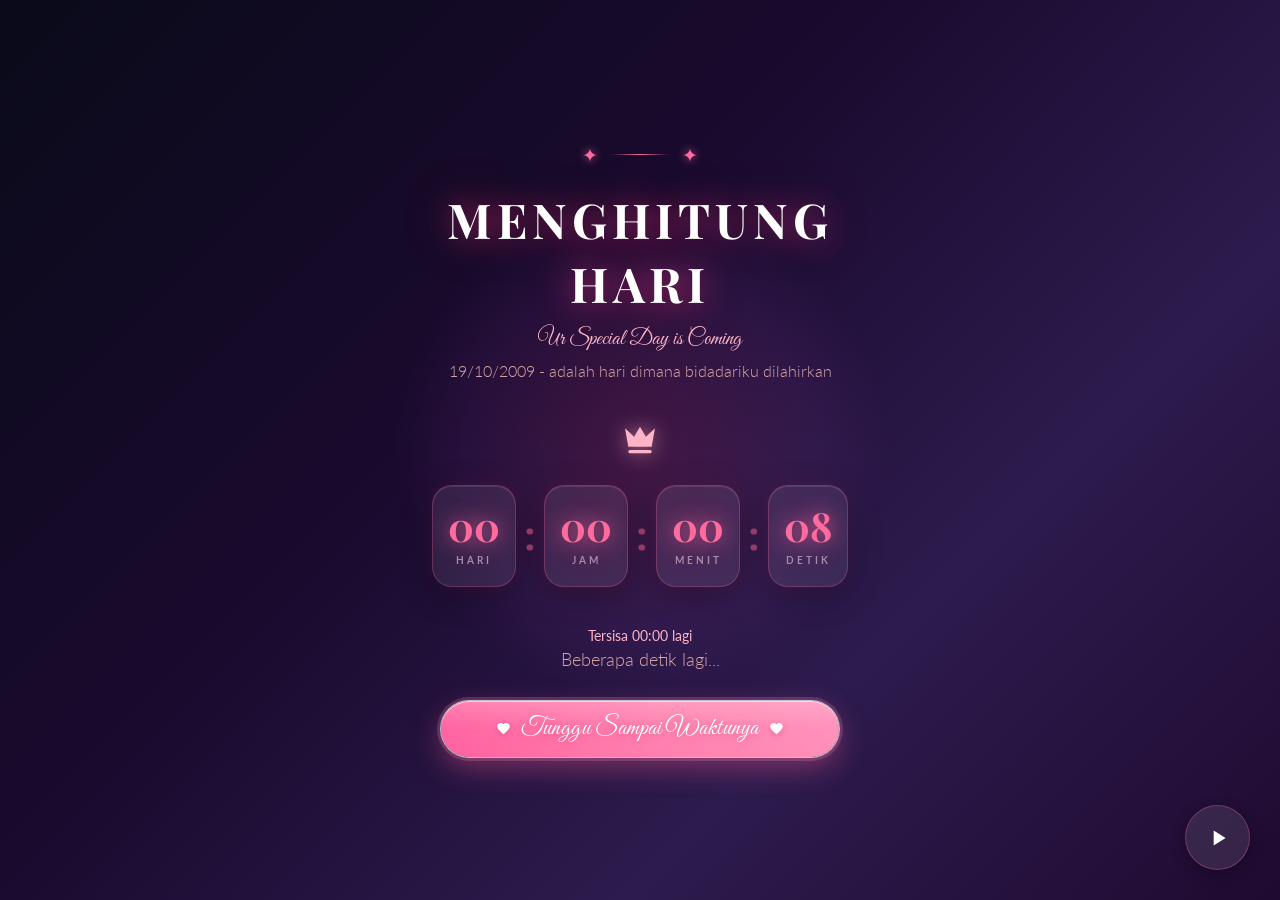
<file: index.html>
<!DOCTYPE html>
<html lang="id">
<head>
    <meta charset="UTF-8">
    <meta name="viewport" content="width=device-width, initial-scale=1.0, viewport-fit=cover">
    <title>Untuk Kamu</title>
    <link rel="preload" as="video" href="assets/video/ini.mp4" type="video/mp4">
    <link href="https://fonts.googleapis.com/css2?family=Lato:wght@300;400;700&family=Great+Vibes&display=swap" rel="stylesheet">
    <link rel="stylesheet" href="assets/css/shell.css">
</head>
<body>
    <div class="shell-transition" id="shellTransition"></div>

    <iframe id="frame" src="page1.html" allowfullscreen allow="fullscreen" title="Birthday Surprise"></iframe>

    <div class="music-player" id="musicPlayer">
        <button class="play-btn" id="playBtn">
            <svg class="play-icon" viewBox="0 0 24 24" width="26" height="26" fill="white">
                <path d="M8 5v14l11-7z"/>
            </svg>
            <svg class="pause-icon" viewBox="0 0 24 24" width="26" height="26" fill="white" style="display:none">
                <path d="M6 19h4V5H6v14zm8-14v14h4V5h-4z"/>
            </svg>
        </button>
        <audio id="bgMusic" preload="auto" loop onerror="console.warn('[shell] audio load error')">
            <source src="assets/audio/sempurna-96kbps.mp3" type="audio/mpeg">
        </audio>
    </div>

    <script src="assets/js/shell.js"></script>
</body>
</html>
</file>
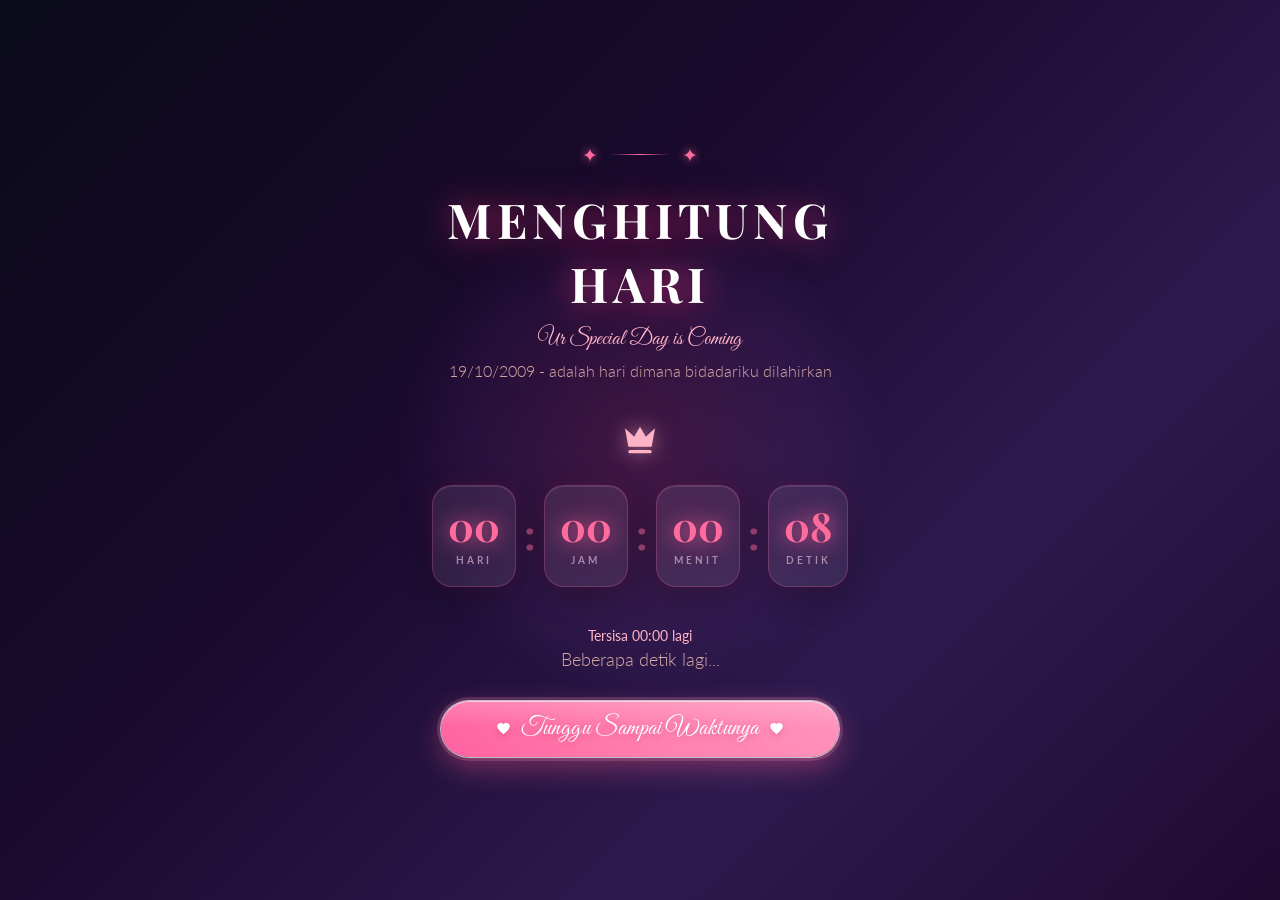
<file: page1.html>
<!DOCTYPE html>
<html lang="id">
<head>
    <meta charset="UTF-8">
    <meta name="viewport" content="width=device-width, initial-scale=1.0, viewport-fit=cover">
    <title>Menghitung Hari</title>
    <link href="https://fonts.googleapis.com/css2?family=Playfair+Display:wght@400;600;700&family=Lato:wght@300;400;700&family=Great+Vibes&display=swap" rel="stylesheet">
    <link rel="stylesheet" href="assets/css/style.css">
    <link rel="stylesheet" href="assets/css/next-button.css">
</head>
<body>
    <script src="assets/js/page-transition.js"></script>
    <div class="particles" id="particles"></div>
    <div class="bubbles" id="bubbles"></div>
    <div class="stars" id="stars"></div>

    <div class="ambient-glow"></div>

    <main class="container">
        <div class="ornament">
            <span class="ornament-dot">✦</span>
            <span class="ornament-line"></span>
            <span class="ornament-dot">✦</span>
        </div>

        <div class="content">
            <h1 class="title">MENGHITUNG HARI</h1>
            <p class="subtitle">Ur Special Day is Coming</p>
            <p class="love-text">19/10/2009 - adalah hari dimana bidadariku dilahirkan</p>
        </div>

        <div class="crown-icon">
            <svg viewBox="0 0 24 24" width="40" height="40" fill="#ffb3c6">
                <path d="M5 16L3 5l5.5 5L12 4l3.5 6L21 5l-2 11H5z"/>
                <rect x="5" y="18" width="14" height="2" rx="1"/>
            </svg>
        </div>

        <div class="countdown">
            <div class="countdown-card">
                <span class="countdown-number" id="hari">00</span>
                <span class="countdown-label">HARI</span>
            </div>
            <div class="countdown-separator">:</div>
            <div class="countdown-card">
                <span class="countdown-number" id="jam">00</span>
                <span class="countdown-label">JAM</span>
            </div>
            <div class="countdown-separator">:</div>
            <div class="countdown-card">
                <span class="countdown-number" id="menit">00</span>
                <span class="countdown-label">MENIT</span>
            </div>
            <div class="countdown-separator">:</div>
            <div class="countdown-card">
                <span class="countdown-number" id="detik">00</span>
                <span class="countdown-label">DETIK</span>
            </div>
        </div>

        <div class="bottom-text">
            <p class="remaining" id="remaining"></p>
            <p class="soon">Beberapa detik lagi...</p>
        </div>

        <button class="cta-btn nav-btn locked" id="ctaBtn">
            <span class="nav-btn__heart" aria-hidden="true">
                <svg viewBox="0 0 24 24" fill="#ffffff">
                    <path d="M12 21.35l-1.45-1.32C5.4 15.36 2 12.28 2 8.5 2 5.42 4.42 3 7.5 3c1.74 0 3.41.81 4.5 2.09C13.09 3.81 14.76 3 16.5 3 19.58 3 22 5.42 22 8.5c0 3.78-3.4 6.86-8.55 11.54L12 21.35z"/>
                </svg>
            </span>
            <span class="nav-btn__label">Tunggu Sampai Waktunya</span>
            <span class="nav-btn__heart" aria-hidden="true">
                <svg viewBox="0 0 24 24" fill="#ffffff">
                    <path d="M12 21.35l-1.45-1.32C5.4 15.36 2 12.28 2 8.5 2 5.42 4.42 3 7.5 3c1.74 0 3.41.81 4.5 2.09C13.09 3.81 14.76 3 16.5 3 19.58 3 22 5.42 22 8.5c0 3.78-3.4 6.86-8.55 11.54L12 21.35z"/>
                </svg>
            </span>
        </button>
    </main>

    <script src="assets/js/main.js"></script>
    <script src="assets/js/heart-bg.js"></script>
</body>
</html>
</file>
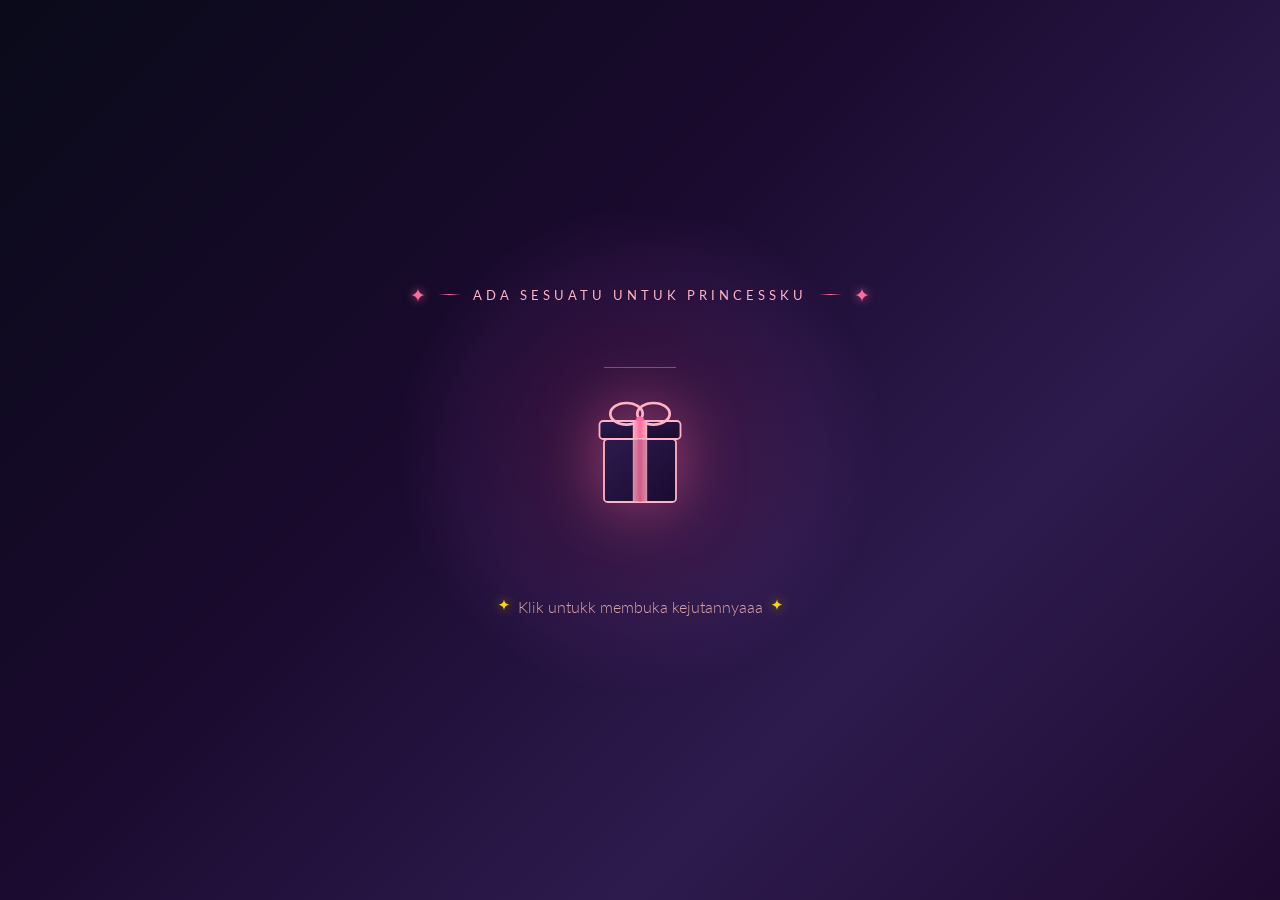
<file: page2.html>
<!doctype html>
<html lang="id">
  <head>
    <meta charset="UTF-8" />
    <meta name="viewport" content="width=device-width, initial-scale=1.0, viewport-fit=cover" />
    <title>Ada Sesuatu Untukmu</title>
    <link
      href="https://fonts.googleapis.com/css2?family=Playfair+Display:wght@400;600;700&family=Lato:wght@300;400;700&family=Great+Vibes&display=swap"
      rel="stylesheet"
    />
    <link rel="stylesheet" href="assets/css/style.css" />
    <link rel="stylesheet" href="assets/css/page2.css" />
  </head>
  <body class="page2-body">
    <script src="assets/js/page-transition.js"></script>
    <div class="particles" id="particles2"></div>
    <div class="bubbles" id="bubbles2"></div>
    <div class="stars" id="stars2"></div>
    <div class="ambient-glow"></div>

    <main class="container gift-container">
      <div class="ornament">
        <span class="ornament-dot">✦</span>
        <span class="ornament-line"></span>
        <span class="gift-eyebrow">ADA SESUATU UNTUK PRINCESSKU</span>
        <span class="ornament-line"></span>
        <span class="ornament-dot">✦</span>
      </div>

      <div class="gift-wrapper" id="giftWrapper">
        <div class="gift-light" id="giftLight"></div>
        <svg
          class="gift-svg"
          id="giftSvg"
          viewBox="0 0 200 200"
          width="180"
          height="180"
        >
          <defs>
            <linearGradient id="boxGrad" x1="0%" y1="0%" x2="100%" y2="100%">
              <stop offset="0%" style="stop-color: #2d1b4e; stop-opacity: 1" />
              <stop
                offset="100%"
                style="stop-color: #1a0a2e; stop-opacity: 1"
              />
            </linearGradient>
            <linearGradient id="ribbonGrad" x1="0%" y1="0%" x2="100%" y2="0%">
              <stop offset="0%" style="stop-color: #ffb3c6; stop-opacity: 1" />
              <stop offset="50%" style="stop-color: #ff6b9d; stop-opacity: 1" />
              <stop
                offset="100%"
                style="stop-color: #ffb3c6; stop-opacity: 1"
              />
            </linearGradient>
          </defs>
          <g class="gift-lid" id="giftLid">
            <rect
              x="55"
              y="60"
              width="90"
              height="20"
              rx="4"
              fill="url(#boxGrad)"
              stroke="#ffb3c6"
              stroke-width="2"
            />
            <ellipse
              cx="85"
              cy="52"
              rx="18"
              ry="12"
              fill="none"
              stroke="#ffb3c6"
              stroke-width="3"
            />
            <ellipse
              cx="115"
              cy="52"
              rx="18"
              ry="12"
              fill="none"
              stroke="#ffb3c6"
              stroke-width="3"
            />
            <circle cx="100" cy="60" r="5" fill="#ff6b9d" />
            <rect
              x="92"
              y="60"
              width="16"
              height="20"
              fill="url(#ribbonGrad)"
            />
          </g>
          <g class="gift-body">
            <rect
              x="60"
              y="80"
              width="80"
              height="70"
              rx="4"
              fill="url(#boxGrad)"
              stroke="#ffb3c6"
              stroke-width="2"
            />
            <rect
              x="92"
              y="80"
              width="16"
              height="70"
              fill="url(#ribbonGrad)"
              opacity="0.8"
            />
            <line
              x1="60"
              y="115"
              x2="140"
              y="115"
              stroke="#ffb3c6"
              stroke-width="1.5"
              opacity="0.5"
            />
            <line
              x1="100"
              y="80"
              x2="100"
              y="150"
              stroke="#ffb3c6"
              stroke-width="0"
              opacity="0"
            />
          </g>
        </svg>
      </div>

      <p class="gift-hint">
        <svg
          class="sparkle-icon"
          viewBox="0 0 24 24"
          width="16"
          height="16"
          fill="#ffd700"
        >
          <path
            d="M12 2c.5 5 3 7 8 8-5 .8-7.5 3-8 8-.5-5-3-7-8-8 5-.8 7.5-3 8-8z"
          />
        </svg>
        Klik untukk membuka kejutannyaaa
        <svg
          class="sparkle-icon"
          viewBox="0 0 24 24"
          width="16"
          height="16"
          fill="#ffd700"
        >
          <path
            d="M12 2c.5 5 3 7 8 8-5 .8-7.5 3-8 8-.5-5-3-7-8-8 5-.8 7.5-3 8-8z"
          />
        </svg>
      </p>

      <!-- Efek petasan (diisi oleh JS) -->
      <div class="fireworks" id="fireworks" aria-hidden="true"></div>

      <!-- Angka 17 -->
      <div class="age-reveal" id="ageReveal" aria-hidden="true">
        <div class="age-number">
          <span class="age-digit">1</span>
          <span class="age-digit">7</span>
        </div>
        <p class="age-caption">Happy 17th Birthday Sayang</p>
      </div>
    </main>

    <script src="assets/js/page2.js"></script>
    <script src="assets/js/heart-bg.js"></script>
  </body>
</html>
</file>
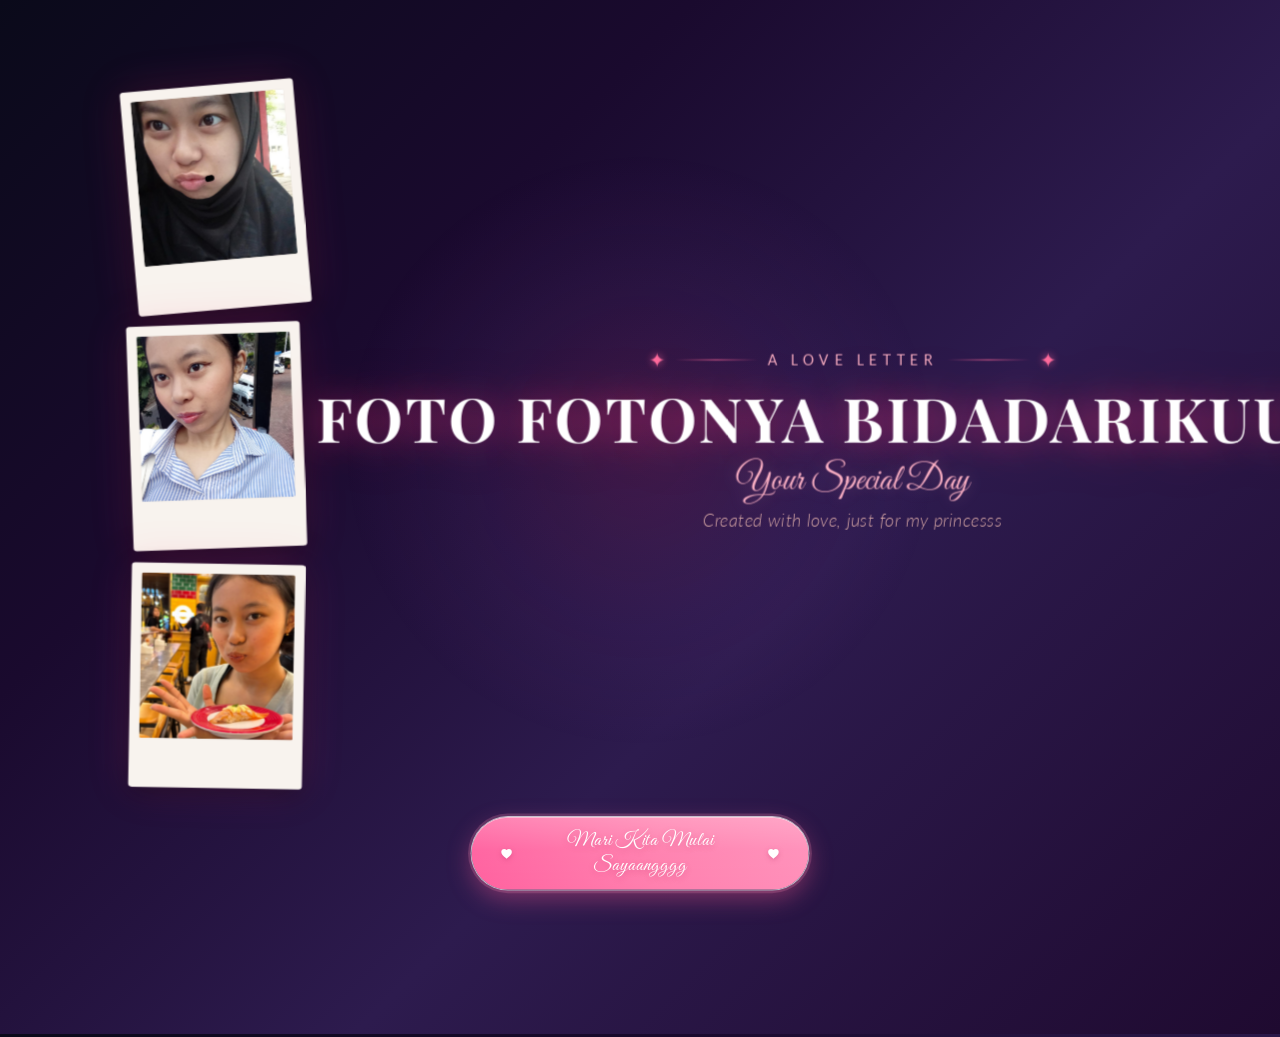
<file: page3.html>
<!DOCTYPE html>
<html lang="id">
<head>
    <meta charset="UTF-8">
    <meta name="viewport" content="width=device-width, initial-scale=1.0, viewport-fit=cover">
    <title>A Love Letter For You</title>
    <link href="https://fonts.googleapis.com/css2?family=Playfair+Display:wght@400;600;700&family=Lato:wght@300;400;700&family=Great+Vibes&display=swap" rel="stylesheet">
    <link rel="stylesheet" href="assets/css/style.css">
    <link rel="stylesheet" href="assets/css/page3.css">
    <link rel="stylesheet" href="assets/css/next-button.css">
</head>
<body class="page3-body">
    <script src="assets/js/page-transition.js"></script>

    <!-- Animasi background -->
    <div class="ambient-glow"></div>
    <div class="sparkle-container" id="sparkles3"></div>
    <div class="heart-rain" id="heartRain3"></div>

    <main class="letter-container">
        <!-- Galeri polaroid: kiri | teks tengah | kanan -->
        <div class="polaroid-gallery">
            <div class="polaroid-left">
                <div class="polaroid" style="--rot: -5deg; --y: -15px;" data-index="1">
                    <div class="polaroid-image">
                        <img src="assets/images/WhatsApp Image 2026-10-18 at 10.34.46 (1).jpeg" alt="Momen romantis" loading="lazy">
                    </div>
                    <span class="polaroid-caption">Our Moment</span>
                </div>
                <div class="polaroid" style="--rot: -2deg; --y: -8px;" data-index="2">
                    <div class="polaroid-image">
                        <img src="assets/images/WhatsApp Image 2026-10-18 at 10.34.46.jpeg" alt="Momen bersama" loading="lazy">
                    </div>
                    <span class="polaroid-caption">Together</span>
                </div>
                <div class="polaroid" style="--rot: 1deg; --y: 0px;" data-index="3">
                    <div class="polaroid-image">
                        <img src="assets/images/WhatsApp Image 2026-10-18 at 10.34.48 (1).jpeg" alt="Cinta sejati" loading="lazy">
                    </div>
                    <span class="polaroid-caption">True Love</span>
                </div>
            </div>

            <div class="letter-text">
                <div class="ornament">
                    <span class="ornament-dot">✦</span>
                    <span class="ornament-line"></span>
                    <span style="font-size: 1.05rem; letter-spacing: 6px; color: #ffb3c6; text-transform: uppercase; font-weight: 400;">A LOVE LETTER</span>
                    <span class="ornament-line"></span>
                    <span class="ornament-dot">✦</span>
                </div>
                <h1 class="main-title">FOTO FOTONYA BIDADARIKUUUU<br></h1>
                <h2 class="special-day">Your Special Day</h2>
                <p class="created-with">Created with love, just for my princesss</p>
            </div>

            <div class="polaroid-right">
                <div class="polaroid" style="--rot: -1deg; --y: 0px;" data-index="4">
                    <div class="polaroid-image">
                        <img src="assets/images/WhatsApp Image 2026-10-18 at 10.34.45 (1).jpeg">
                    </div>
                    <span class="polaroid-caption">Sweet Smile</span>
                </div>
                <div class="polaroid" style="--rot: 2deg; --y: -8px;" data-index="5">
                    <div class="polaroid-image">
                        <img src="assets/images/WhatsApp Image 2026-10-18 at 10.34.45 (2).jpeg">
                    </div>
                    <span class="polaroid-caption">Romantic</span>
                </div>
                <div class="polaroid" style="--rot: 5deg; --y: -15px;" data-index="6">
                    <div class="polaroid-image">
                        <img src="assets/images/WhatsApp Image 2026-10-18 at 10.34.45.jpeg" alt="Wajah manis" loading="lazy">
                    </div>
                    <span class="polaroid-caption">My Love</span>
                </div>
            </div>
        </div>

        <!-- Tombol next ke halaman berikutnya -->
        <button class="next-btn nav-btn" id="nextBtn">
            <span class="nav-btn__heart" aria-hidden="true">
                <svg viewBox="0 0 24 24" fill="#ffffff">
                    <path d="M12 21.35l-1.45-1.32C5.4 15.36 2 12.28 2 8.5 2 5.42 4.42 3 7.5 3c1.74 0 3.41.81 4.5 2.09C13.09 3.81 14.76 3 16.5 3 19.58 3 22 5.42 22 8.5c0 3.78-3.4 6.86-8.55 11.54L12 21.35z"/>
                </svg>
            </span>
            <span class="nav-btn__label">Mari Kita Mulai Sayaangggg</span>
            <span class="nav-btn__heart" aria-hidden="true">
                <svg viewBox="0 0 24 24" fill="#ffffff">
                    <path d="M12 21.35l-1.45-1.32C5.4 15.36 2 12.28 2 8.5 2 5.42 4.42 3 7.5 3c1.74 0 3.41.81 4.5 2.09C13.09 3.81 14.76 3 16.5 3 19.58 3 22 5.42 22 8.5c0 3.78-3.4 6.86-8.55 11.54L12 21.35z"/>
                </svg>
            </span>
        </button>

    </main>

    <script src="assets/js/page3.js"></script>
    <script src="assets/js/heart-bg.js"></script>
</body>
</html>
</file>
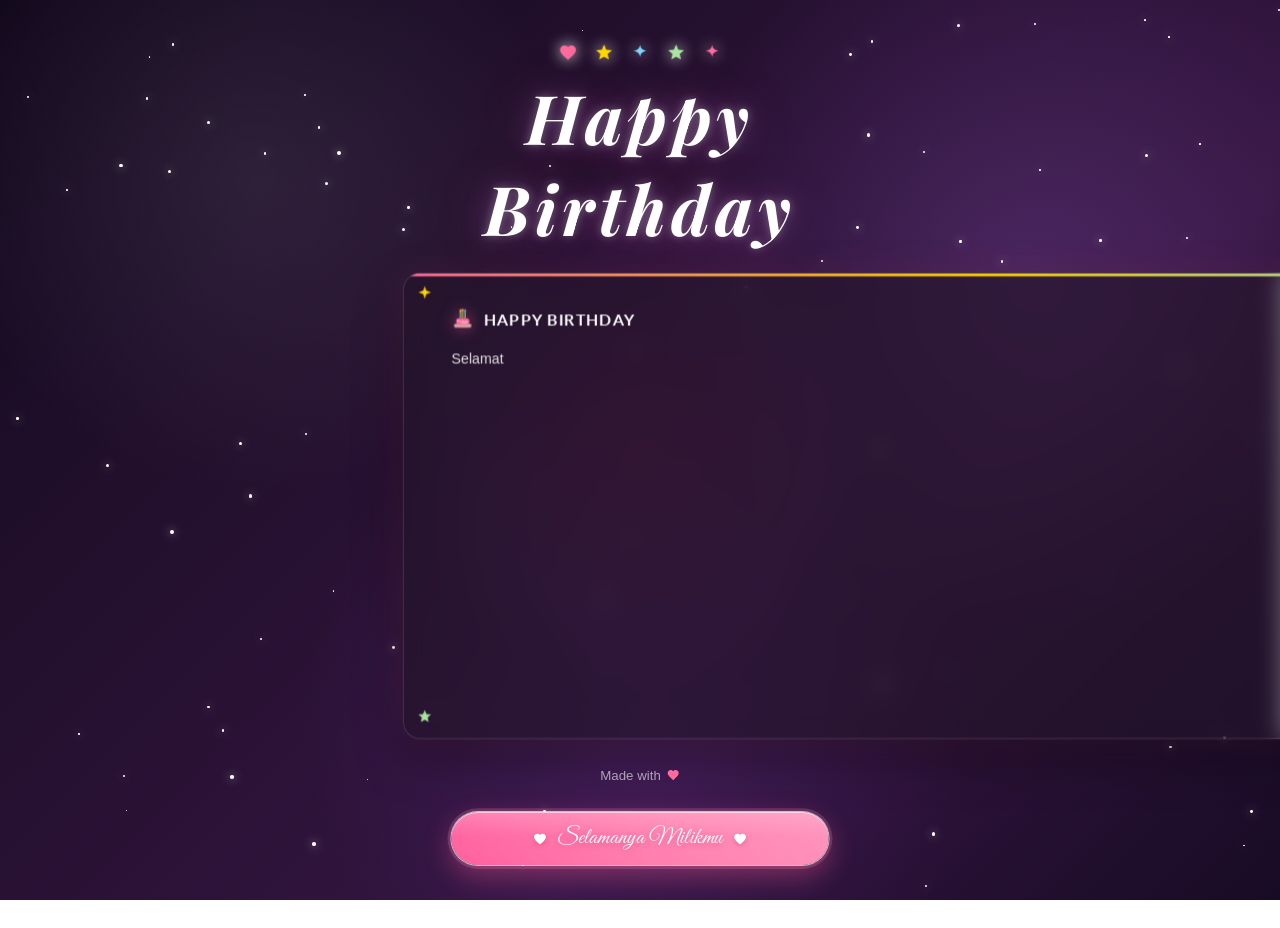
<file: page4.html>
<!DOCTYPE html>
<html lang="id">
<head>
    <meta charset="UTF-8">
    <meta name="viewport" content="width=device-width, initial-scale=1.0, viewport-fit=cover">
    <title>Happy Birthday</title>
    <link href="https://fonts.googleapis.com/css2?family=Playfair+Display:wght@400;600;700&family=Lato:wght@300;400;700&family=Great+Vibes&display=swap" rel="stylesheet">
    <link rel="stylesheet" href="assets/css/style.css">
    <link rel="stylesheet" href="assets/css/page4.css">
    <link rel="stylesheet" href="assets/css/next-button.css">
</head>
<body class="page4-body">
    <script src="assets/js/page-transition.js"></script>

    <div class="ambient-glow"></div>
    <div class="stars" id="stars"></div>

    <main class="container birthday-container">
        <div class="title-deco">
            <span class="d-icon">
                <svg viewBox="0 0 24 24" width="20" height="20" fill="#ff6b9d">
                    <path d="M12 21.35l-1.45-1.32C5.4 15.36 2 12.28 2 8.5 2 5.42 4.42 3 7.5 3c1.74 0 3.41.81 4.5 2.09C13.09 3.81 14.76 3 16.5 3 19.58 3 22 5.42 22 8.5c0 3.78-3.4 6.86-8.55 11.54L12 21.35z"/>
                </svg>
            </span>
            <span class="d-icon">
                <svg viewBox="0 0 24 24" width="20" height="20" fill="#ffd700">
                    <path d="M12 17.27L18.18 21l-1.64-7.03L22 9.24l-7.19-.61L12 2 9.19 8.63 2 9.24l5.46 4.73L5.82 21z"/>
                </svg>
            </span>
            <span class="d-icon">
                <svg viewBox="0 0 24 24" width="20" height="20" fill="#7ed6ff">
                    <path d="M12 2c.5 5 3 7 8 8-5 .8-7.5 3-8 8-.5-5-3-7-8-8 5-.8 7.5-3 8-8z"/>
                </svg>
            </span>
            <span class="d-icon">
                <svg viewBox="0 0 24 24" width="20" height="20" fill="#a8e6a1">
                    <path d="M12 17.27L18.18 21l-1.64-7.03L22 9.24l-7.19-.61L12 2 9.19 8.63 2 9.24l5.46 4.73L5.82 21z"/>
                </svg>
            </span>
            <span class="d-icon">
                <svg viewBox="0 0 24 24" width="20" height="20" fill="#ff6b9d">
                    <path d="M12 2c.5 5 3 7 8 8-5 .8-7.5 3-8 8-.5-5-3-7-8-8 5-.8 7.5-3 8-8z"/>
                </svg>
            </span>
        </div>

        <h1 class="title">Happy Birthday</h1>

        <section class="card">
            <span class="corner-icon corner-tl">
                <svg viewBox="0 0 24 24" width="16" height="16" fill="#ffd700">
                    <path d="M12 2l2.4 7.2L22 12l-7.6 2.8L12 22l-2.4-7.2L2 12l7.6-2.8z"/>
                </svg>
            </span>
            <span class="corner-icon corner-tr">
                <svg viewBox="0 0 24 24" width="16" height="16" fill="#7ed6ff">
                    <path d="M12 2c.5 5 3 7 8 8-5 .8-7.5 3-8 8-.5-5-3-7-8-8 5-.8 7.5-3 8-8z"/>
                </svg>
            </span>
            <span class="corner-icon corner-bl">
                <svg viewBox="0 0 24 24" width="16" height="16" fill="#a8e6a1">
                    <path d="M12 17.27L18.18 21l-1.64-7.03L22 9.24l-7.19-.61L12 2 9.19 8.63 2 9.24l5.46 4.73L5.82 21z"/>
                </svg>
            </span>
            <span class="corner-icon corner-br">
                <svg viewBox="0 0 24 24" width="16" height="16" fill="#ff6b9d">
                    <path d="M12 21.35l-1.45-1.32C5.4 15.36 2 12.28 2 8.5 2 5.42 4.42 3 7.5 3c1.74 0 3.41.81 4.5 2.09C13.09 3.81 14.76 3 16.5 3 19.58 3 22 5.42 22 8.5c0 3.78-3.4 6.86-8.55 11.54L12 21.35z"/>
                </svg>
            </span>

            <div class="small-title">
                <svg class="cake-icon" viewBox="0 0 64 64" width="24" height="24">
                    <rect x="8" y="46" width="48" height="10" rx="3" fill="#d4a5a5"/>
                    <rect x="14" y="30" width="36" height="18" rx="6" fill="#ff6b9d"/>
                    <path d="M14 36 q4.5 8 9 0 q4.5 8 9 0 q4.5 8 9 0 q4.5 8 9 0 q0 8 -13.5 8 q-13.5 0 -13.5 -8z" fill="#ffb3c6"/>
                    <rect x="24" y="12" width="3" height="18" rx="1" fill="#7ed6ff"/>
                    <rect x="30" y="10" width="3" height="20" rx="1" fill="#ffd700"/>
                    <rect x="37" y="12" width="3" height="18" rx="1" fill="#a8e6a1"/>
                    <ellipse cx="25.5" cy="9" rx="2.5" ry="4" fill="#ffd700"/>
                    <ellipse cx="31.5" cy="7" rx="2.5" ry="4" fill="#ff8fab"/>
                    <ellipse cx="38.5" cy="9" rx="2.5" ry="4" fill="#7ed6ff"/>
                </svg>
                HAPPY BIRTHDAY
            </div>

            <div class="message">
                <div class="paragraph">
                    <span id="text1"></span>
                </div>
                <div class="paragraph">
                    <span id="text2"></span>
                </div>
                <div class="paragraph">
                    <span id="text3"></span>
                </div>
                <div class="paragraph">
                    <span id="text4"></span>
                </div>
                <div class="paragraph">
                    <span id="text5"></span>
                </div>
                <div class="paragraph">
                    <span id="text6"></span>
                </div>
                <div class="paragraph">
                    <span id="text7"></span>
                </div>
                <div class="paragraph">
                    <span id="text8"></span>
                </div>
            </div>
        </section>

        <div class="footer">
            Made with
            <svg viewBox="0 0 24 24" width="14" height="14" fill="#ff6b9d">
                <path d="M12 21.35l-1.45-1.32C5.4 15.36 2 12.28 2 8.5 2 5.42 4.42 3 7.5 3c1.74 0 3.41.81 4.5 2.09C13.09 3.81 14.76 3 16.5 3 19.58 3 22 5.42 22 8.5c0 3.78-3.4 6.86-8.55 11.54L12 21.35z"/>
            </svg>
        </div>

        <button class="next-btn nav-btn" id="nextBtn">
            <span class="nav-btn__heart" aria-hidden="true">
                <svg viewBox="0 0 24 24" fill="#ffffff">
                    <path d="M12 21.35l-1.45-1.32C5.4 15.36 2 12.28 2 8.5 2 5.42 4.42 3 7.5 3c1.74 0 3.41.81 4.5 2.09C13.09 3.81 14.76 3 16.5 3 19.58 3 22 5.42 22 8.5c0 3.78-3.4 6.86-8.55 11.54L12 21.35z"/>
                </svg>
            </span>
            <span class="nav-btn__label">Selamanya Milikmu</span>
            <span class="nav-btn__heart" aria-hidden="true">
                <svg viewBox="0 0 24 24" fill="#ffffff">
                    <path d="M12 21.35l-1.45-1.32C5.4 15.36 2 12.28 2 8.5 2 5.42 4.42 3 7.5 3c1.74 0 3.41.81 4.5 2.09C13.09 3.81 14.76 3 16.5 3 19.58 3 22 5.42 22 8.5c0 3.78-3.4 6.86-8.55 11.54L12 21.35z"/>
                </svg>
            </span>
        </button>
    </main>

    <script src="assets/js/page4.js"></script>
    <script src="assets/js/heart-bg.js"></script>
</body>
</html>
</file>
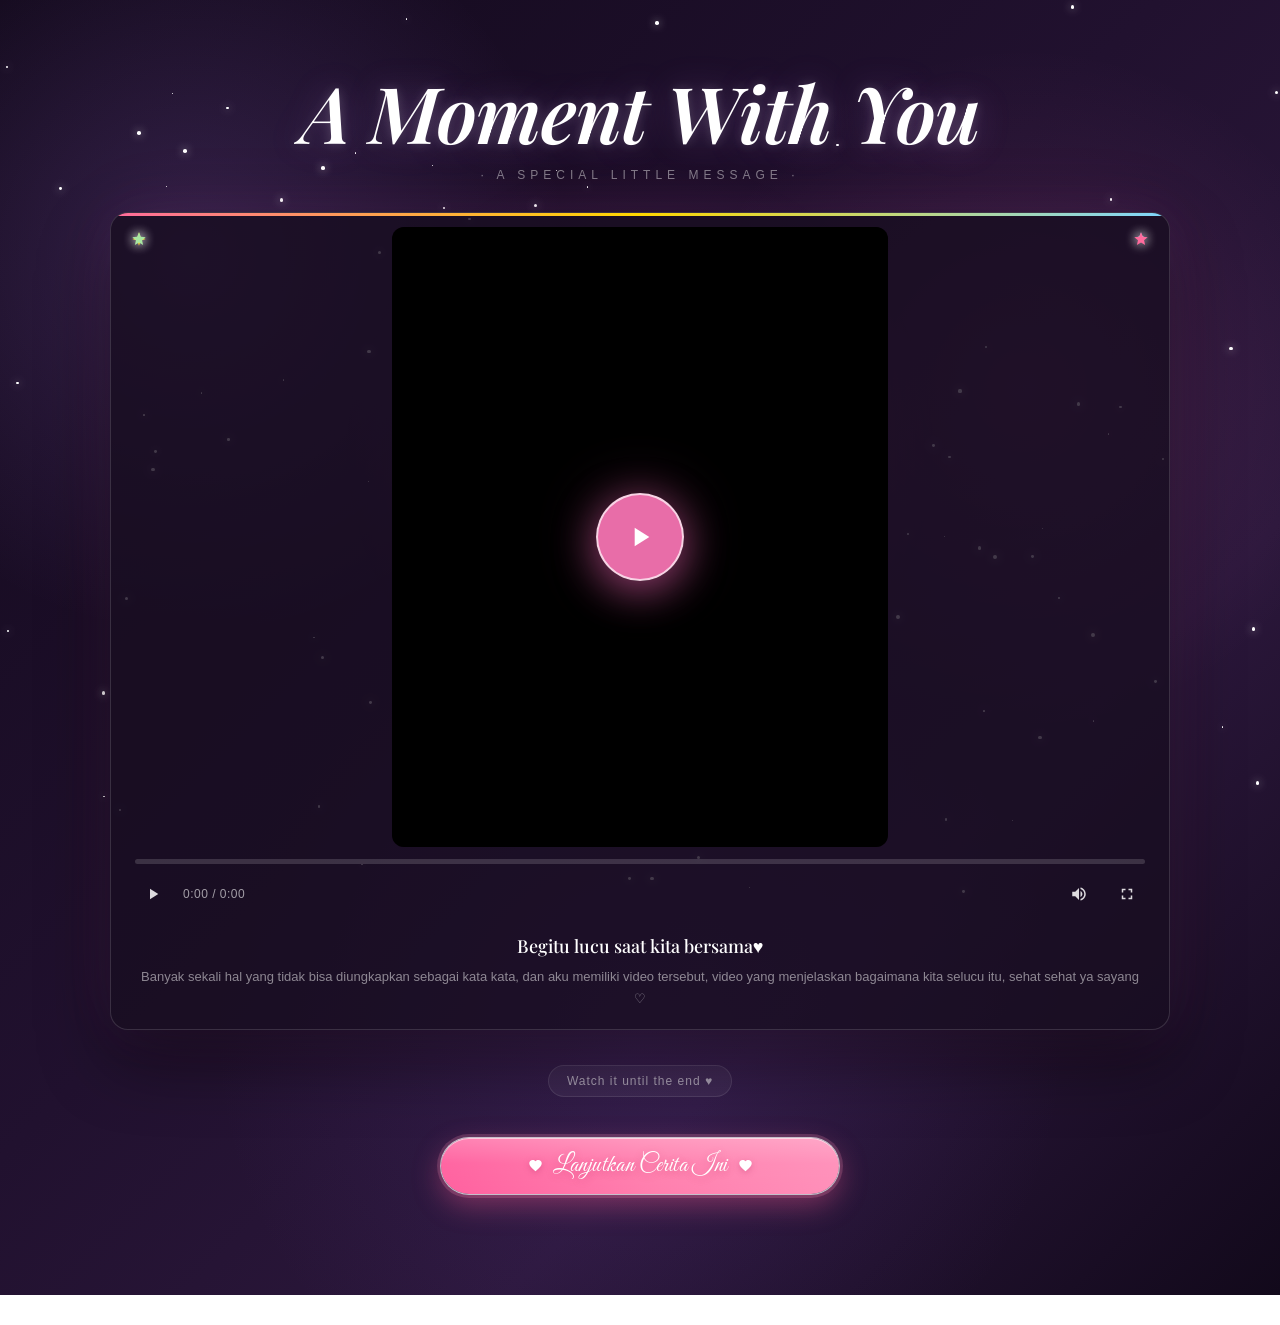
<file: page6.html>
<!DOCTYPE html>
<html lang="id">
<head>
    <meta charset="UTF-8">
    <meta name="viewport" content="width=device-width, initial-scale=1.0, viewport-fit=cover">
    <title>A Moment For You</title>
    <link href="https://fonts.googleapis.com/css2?family=Playfair+Display:wght@400;600;700&family=Lato:wght@300;400;700&family=Great+Vibes&display=swap" rel="stylesheet">
    <link rel="stylesheet" href="assets/css/style.css">
    <link rel="stylesheet" href="assets/css/page6.css">
    <link rel="stylesheet" href="assets/css/next-button.css">
</head>
<body class="page6-body">
    <script src="assets/js/page-transition.js"></script>

    <div class="ambient-glow"></div>
    <div class="stars" id="stars"></div>

    <main class="page">
        <header class="header">
            <h1>A Moment With <u></u> You</h1>
            <p>&middot; a special little message &middot;</p>
        </header>

<section class="video-wrapper">
            <span class="video-corner corner-tl">
                <svg viewBox="0 0 24 24" width="16" height="16" fill="#ffd700">
                    <path d="M12 2l2.4 7.2L22 12l-7.6 2.8L12 22l-2.4-7.2L2 12l7.6-2.8z"/>
                </svg>
            </span>
            <span class="video-corner corner-tr">
                <svg viewBox="0 0 24 24" width="16" height="16" fill="#7ed6ff">
                    <path d="M12 2c.5 5 3 7 8 8-5 .8-7.5 3-8 8-.5-5-3-7-8-8 5-.8 7.5-3 8-8z"/>
                </svg>
            </span>
            <span class="video-corner corner-bl">
                <svg viewBox="0 0 24 24" width="16" height="16" fill="#a8e6a1">
                    <path d="M12 17.27L18.18 21l-1.64-7.03L22 9.24l-7.19-.61L12 2 9.19 8.63 2 9.24l5.46 4.73L5.82 21z"/>
                </svg>
            </span>
            <span class="video-corner corner-br">
                <svg viewBox="0 0 24 24" width="16" height="16" fill="#ff6b9d">
                    <path d="M12 17.27L18.18 21l-1.64-7.03L22 9.24l-7.19-.61L12 2 9.19 8.63 2 9.24l5.46 4.73L5.82 21z"/>
                </svg>
            </span>

            <div class="video-container">
<video id="birthdayVideo" class="video-frame" autoplay loop playsinline muted preload="auto">
                    <source src="assets/video/ini.mp4" type="video/mp4">
                    Browser kamu tidak mendukung video HTML5.
                </video>

                    <div class="video-sparkles" id="videoSparkles"></div>

                    <div class="play-overlay" id="playOverlay">
                        <div class="play-button">
                            <svg class="ov-play" viewBox="0 0 24 24" width="32" height="32" fill="white">
                                <path d="M8 5v14l11-7z"/>
                            </svg>
                            <svg class="ov-pause" viewBox="0 0 24 24" width="32" height="32" fill="white" style="display:none">
                                <path d="M6 19h4V5H6v14zm8-14v14h4V5h-4z"/>
                            </svg>
                        </div>
                    </div>
                </div>

            <div class="video-controls">
                <div class="progress-track" id="seekBar">
                    <div class="progress-buffer" id="bufferFill"></div>
                    <div class="progress-fill" id="seekFill"></div>
                    <div class="progress-thumb" id="seekThumb"></div>
                </div>

                <div class="controls-row">
                    <button class="ctrl-btn" id="playPauseBtn" type="button">
                        <svg class="ctrl-play" viewBox="0 0 24 24" width="18" height="18" fill="white">
                            <path d="M8 5v14l11-7z"/>
                        </svg>
                        <svg class="ctrl-pause" viewBox="0 0 24 24" width="18" height="18" fill="white" style="display:none">
                            <path d="M6 19h4V5H6v14zm8-14v14h4V5h-4z"/>
                        </svg>
                    </button>

                    <span class="time-display" id="timeDisplay">0:00 / 0:00</span>

                    <div class="spacer"></div>

                    <button class="ctrl-btn" id="muteBtn" type="button">
                        <svg class="ctrl-vol" viewBox="0 0 24 24" width="18" height="18" fill="white">
                            <path d="M3 9v6h4l5 5V4L7 9H3zm13.5 3c0-1.77-1.02-3.29-2.5-4.03v8.05c1.48-.73 2.5-2.25 2.5-4.02zM14 3.23v2.06c2.89.86 5 3.54 5 6.71s-2.11 5.85-5 6.71v2.06c4.01-.91 7-4.49 7-8.77s-2.99-7.86-7-8.77z"/>
                        </svg>
                        <svg class="ctrl-mute" viewBox="0 0 24 24" width="18" height="18" fill="white" style="display:none">
                            <path d="M16.5 12c0-1.77-1.02-3.29-2.5-4.03v2.21l2.45 2.45c.03-.2.05-.41.05-.63zm2.5 0c0 .94-.2 1.82-.54 2.64l1.51 1.51C20.63 14.91 21 13.5 21 12c0-4.28-2.99-7.86-7-8.77v2.06c2.89.86 5 3.54 5 6.71zM4.27 3L3 4.27 7.73 9H3v6h4l5 5v-6.73l4.25 4.25c-.67.52-1.42.93-2.25 1.18v2.06c1.38-.31 2.63-.95 3.69-1.81L19.73 21 21 19.73l-9-9L4.27 3zM12 4L9.71 6.29 12 8.58V4z"/>
                        </svg>
                    </button>

                    <button class="ctrl-btn" id="fullscreenBtn" type="button">
                        <svg viewBox="0 0 24 24" width="18" height="18" fill="white">
                            <path d="M7 14H5v5h5v-2H7v-3zm-2-4h2V7h3V5H5v5zm12 7h-3v2h5v-5h-2v3zM14 5v2h3v3h2V5h-5z"/>
                        </svg>
                    </button>
                </div>
            </div>

            <div class="video-info">
                <h2>Begitu lucu saat kita bersama&#9829;</h2>
                <p>Banyak sekali hal yang tidak bisa diungkapkan sebagai kata kata, dan aku memiliki video tersebut, video yang menjelaskan bagaimana kita selucu itu, sehat sehat ya sayang ♡</p>
            </div>
        </section>

        <div class="message">
            <span>Watch it until the end &#9829;</span>
        </div>

        <a href="page7.html" class="continue-btn nav-btn" id="continueBtn">
            <span class="nav-btn__heart" aria-hidden="true">
                <svg viewBox="0 0 24 24" fill="#ffffff">
                    <path d="M12 21.35l-1.45-1.32C5.4 15.36 2 12.28 2 8.5 2 5.42 4.42 3 7.5 3c1.74 0 3.41.81 4.5 2.09C13.09 3.81 14.76 3 16.5 3 19.58 3 22 5.42 22 8.5c0 3.78-3.4 6.86-8.55 11.54L12 21.35z"/>
                </svg>
            </span>
            <span class="nav-btn__label">Lanjutkan Cerita Ini</span>
            <span class="nav-btn__heart" aria-hidden="true">
                <svg viewBox="0 0 24 24" fill="#ffffff">
                    <path d="M12 21.35l-1.45-1.32C5.4 15.36 2 12.28 2 8.5 2 5.42 4.42 3 7.5 3c1.74 0 3.41.81 4.5 2.09C13.09 3.81 14.76 3 16.5 3 19.58 3 22 5.42 22 8.5c0 3.78-3.4 6.86-8.55 11.54L12 21.35z"/>
                </svg>
            </span>
        </a>
    </main>

    <script src="assets/js/page6.js"></script>
    <script src="assets/js/heart-bg.js"></script>
</body>
</html>
</file>
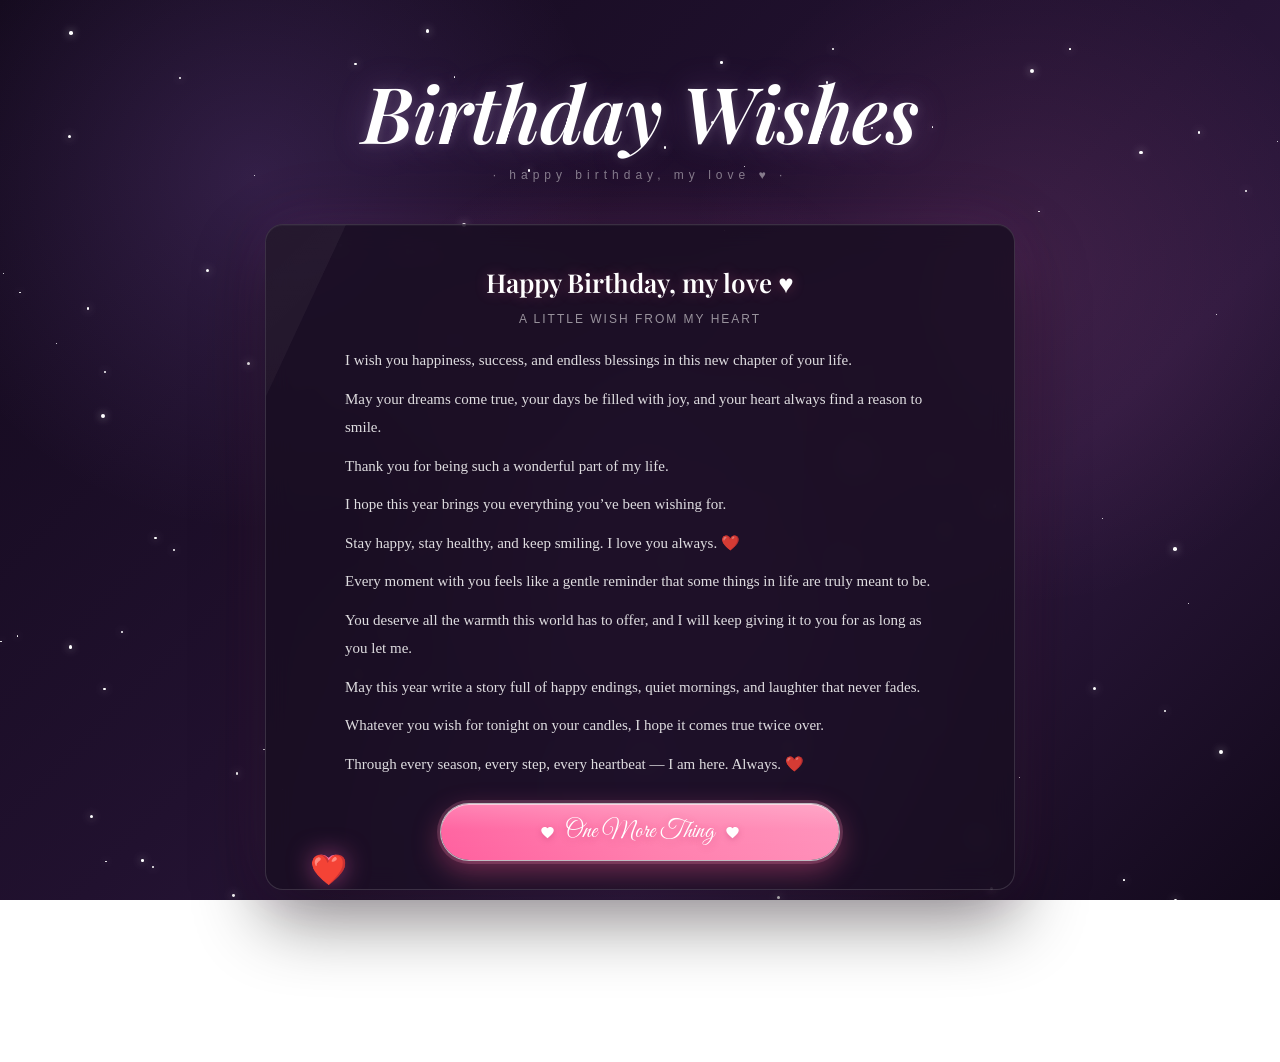
<file: page7.html>
<!DOCTYPE html>
<html lang="en">
<head>
    <meta charset="UTF-8">
    <meta name="viewport" content="width=device-width, initial-scale=1.0, viewport-fit=cover">
    <title>Birthday Wishes</title>
    <link href="https://fonts.googleapis.com/css2?family=Playfair+Display:wght@400;600;700&family=Lato:wght@300;400;700&family=Great+Vibes&display=swap" rel="stylesheet">
    <link rel="stylesheet" href="assets/css/style.css">
    <link rel="stylesheet" href="assets/css/page7.css">
    <link rel="stylesheet" href="assets/css/next-button.css">
</head>
<body class="page7-body">
    <script src="assets/js/page-transition.js"></script>

    <div class="ambient-glow"></div>
    <div class="stars" id="stars"></div>

    <main class="page">
        <header class="header">
            <h1>Birthday Wishes</h1>
            <p>&middot; happy birthday, my love &hearts; &middot;</p>
        </header>

        <section class="wish-card">
            <h2>Happy Birthday, my love &#9829;</h2>
            <p class="sub-heading">A little wish from my heart</p>

            <div class="wish-text">
                <p>I wish you happiness, success, and endless blessings in this new chapter of your life.</p>
                <p>May your dreams come true, your days be filled with joy, and your heart always find a reason to smile.</p>
                <p>Thank you for being such a wonderful part of my life.</p>
                <p>I hope this year brings you everything you&#8217;ve been wishing for.</p>
                <p>Stay happy, stay healthy, and keep smiling. I love you always. &#10084;&#65039;</p>
                <p>Every moment with you feels like a gentle reminder that some things in life are truly meant to be.</p>
                <p>You deserve all the warmth this world has to offer, and I will keep giving it to you for as long as you let me.</p>
                <p>May this year write a story full of happy endings, quiet mornings, and laughter that never fades.</p>
                <p>Whatever you wish for tonight on your candles, I hope it comes true twice over.</p>
                <p>Through every season, every step, every heartbeat &#8212; I am here. Always. &#10084;&#65039;</p>
            </div>

            <div class="heart">&#10084;&#65039;</div>

            <a href="pagegame.html" class="next-btn nav-btn" id="nextBtn">
                <span class="nav-btn__heart" aria-hidden="true">
                    <svg viewBox="0 0 24 24" fill="#ffffff">
                        <path d="M12 21.35l-1.45-1.32C5.4 15.36 2 12.28 2 8.5 2 5.42 4.42 3 7.5 3c1.74 0 3.41.81 4.5 2.09C13.09 3.81 14.76 3 16.5 3 19.58 3 22 5.42 22 8.5c0 3.78-3.4 6.86-8.55 11.54L12 21.35z"/>
                    </svg>
                </span>
                <span class="nav-btn__label">One More Thing</span>
                <span class="nav-btn__heart" aria-hidden="true">
                    <svg viewBox="0 0 24 24" fill="#ffffff">
                        <path d="M12 21.35l-1.45-1.32C5.4 15.36 2 12.28 2 8.5 2 5.42 4.42 3 7.5 3c1.74 0 3.41.81 4.5 2.09C13.09 3.81 14.76 3 16.5 3 19.58 3 22 5.42 22 8.5c0 3.78-3.4 6.86-8.55 11.54L12 21.35z"/>
                    </svg>
                </span>
            </a>
        </section>

        <div class="footer">Made with love &#9829;</div>
    </main>

    <script src="assets/js/page7.js"></script>
    <script src="assets/js/heart-bg.js"></script>
</body>
</html>
</file>
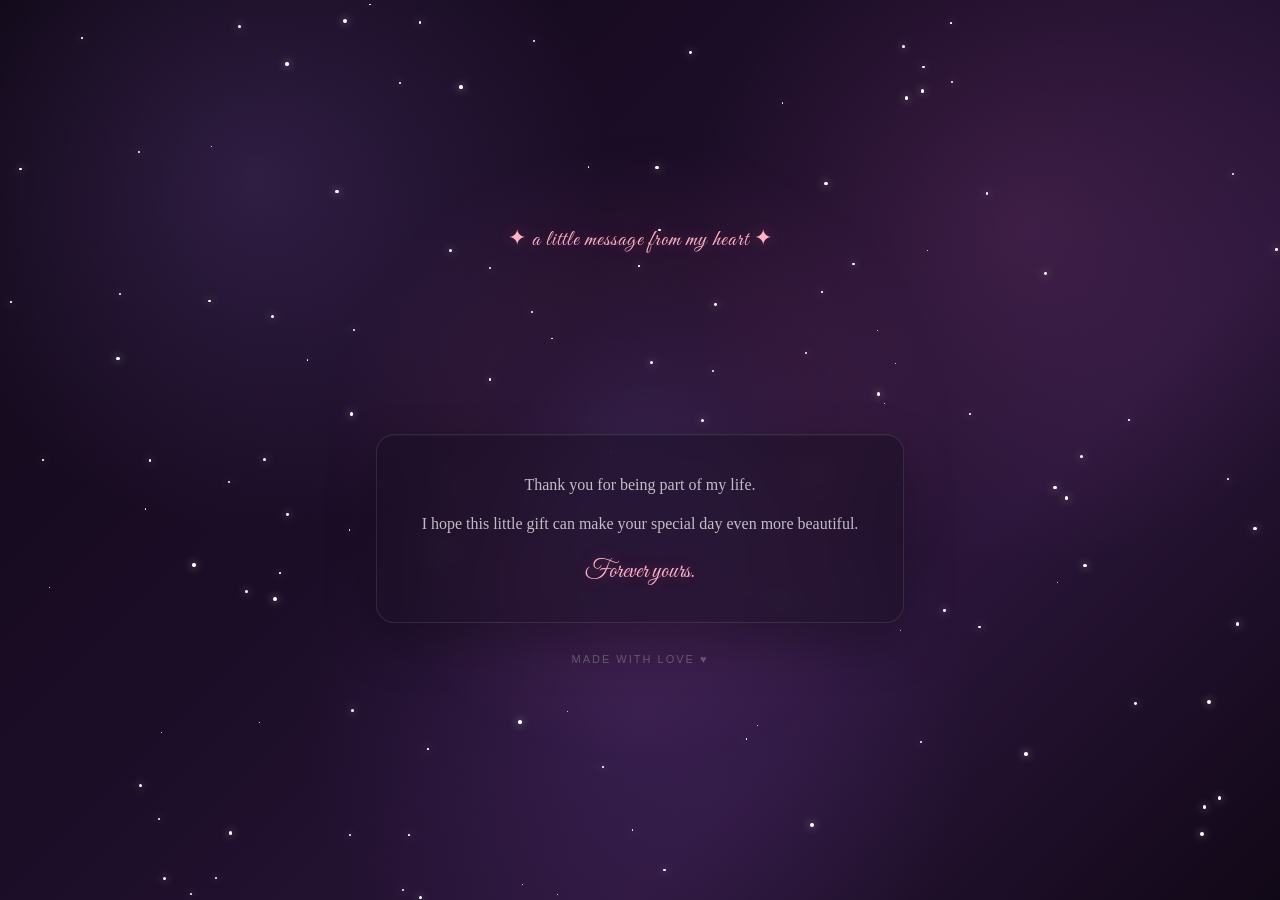
<file: page8.html>
<!DOCTYPE html>
<html lang="en">
<head>
    <meta charset="UTF-8">
    <meta name="viewport" content="width=device-width, initial-scale=1.0, viewport-fit=cover">
    <title>With All My Love</title>
    <link href="https://fonts.googleapis.com/css2?family=Playfair+Display:wght@400;600;700&family=Lato:wght@300;400;700&family=Great+Vibes&display=swap" rel="stylesheet">
    <link rel="stylesheet" href="assets/css/style.css">
    <link rel="stylesheet" href="assets/css/page8.css">
</head>
<body class="page8-body">
    <script src="assets/js/page-transition.js"></script>

    <div class="ambient-glow"></div>
    <div class="stars" id="stars"></div>

    <main class="page">
        <div class="subtitle">&#10022; a little message from my heart &#10022;</div>

        <div class="main-title">
            <span id="typingText"></span>
        </div>

        <div class="message">
            <p>Thank you for being part of my life.</p>
            <p>I hope this little gift can make your special day even more beautiful.</p>
            <div class="signature">
                Forever yours.
                <span class="heart">&#10084;&#65039;</span>
            </div>
        </div>

        <div class="bottom-note">Made with love &#9829;</div>
    </main>

    <div class="dark-overlay" id="darkOverlay">
        <span class="overlay-text">I love you so much</span>
    </div>

    <script src="assets/js/page8.js"></script>
    <script src="assets/js/heart-bg.js"></script>
</body>
</html>
</file>
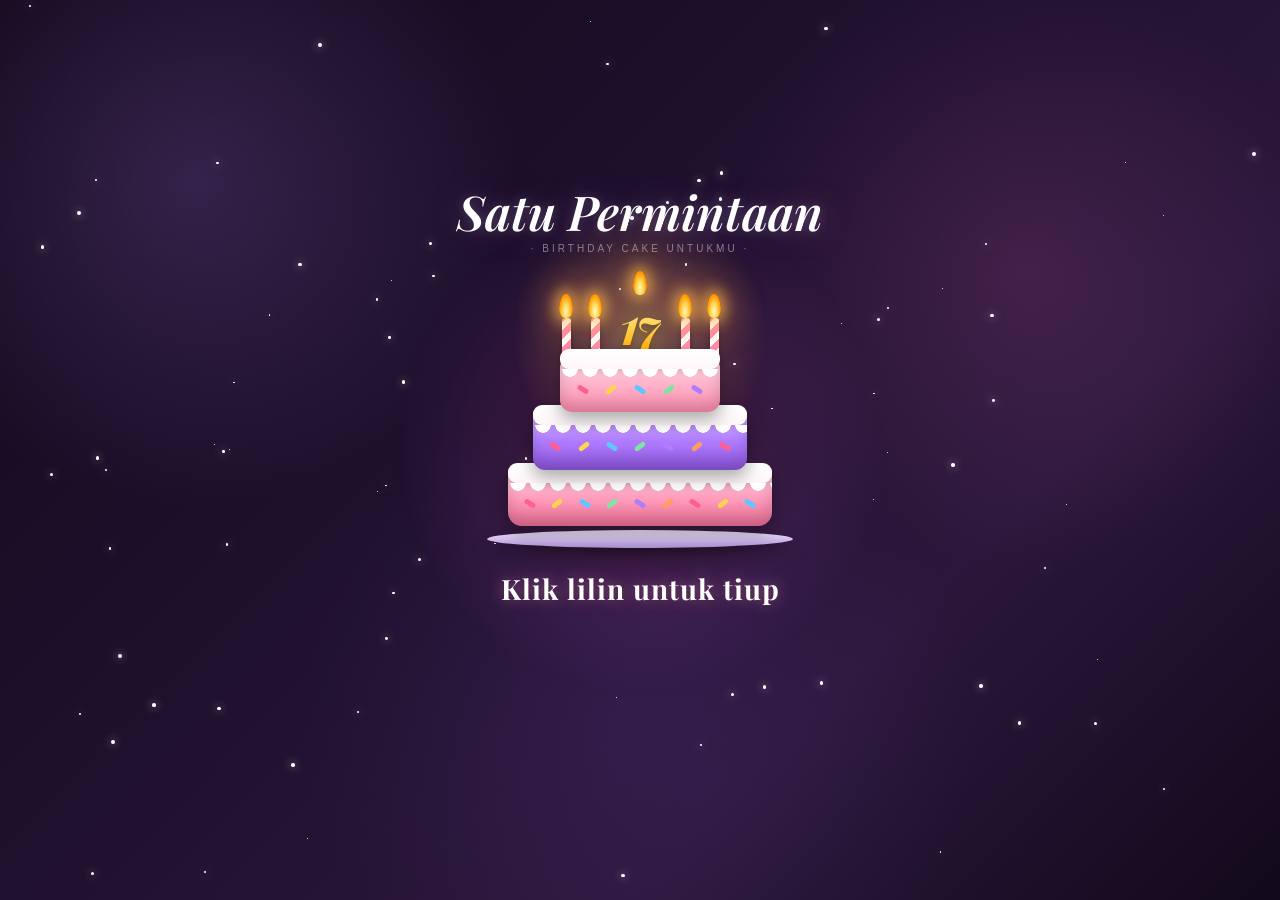
<file: pagecake.html>
<!DOCTYPE html>
<html lang="id">
<head>
    <meta charset="UTF-8">
    <meta name="viewport" content="width=device-width, initial-scale=1.0, viewport-fit=cover">
    <title>Birthday Cake</title>
    <link href="https://fonts.googleapis.com/css2?family=Playfair+Display:wght@400;600;700&family=Lato:wght@300;400;700&family=Great+Vibes&display=swap" rel="stylesheet">
    <link rel="stylesheet" href="assets/css/style.css">
    <link rel="stylesheet" href="assets/css/pagecake.css">
    <link rel="stylesheet" href="assets/css/next-button.css">
</head>
<body class="pagecake-body">
    <script src="assets/js/page-transition.js"></script>

    <div class="ambient-glow"></div>
    <div class="stars" id="stars"></div>

    <main class="page">
        <header class="header">
            <h1>Satu Permintaan</h1>
            <p>&middot; birthday cake untukmu &middot;</p>
        </header>

        <div class="cake-stage" id="cakeStage" role="button" tabindex="0" aria-label="Klik lilin untuk tiup lilin ulang tahun">
            <div class="cake-glow" id="cakeGlow"></div>

            <div class="candles" id="candles">
                <div class="candle">
                    <div class="flame"></div>
                    <div class="smoke"><i></i><i></i><i></i></div>
                    <div class="candle-body"></div>
                </div>
                <div class="candle">
                    <div class="flame"></div>
                    <div class="smoke"><i></i><i></i><i></i></div>
                    <div class="candle-body"></div>
                </div>
                <div class="candle candle--num">
                    <div class="flame flame--num"></div>
                    <div class="smoke"><i></i><i></i><i></i></div>
                    <div class="candle-num">17</div>
                </div>
                <div class="candle">
                    <div class="flame"></div>
                    <div class="smoke"><i></i><i></i><i></i></div>
                    <div class="candle-body"></div>
                </div>
                <div class="candle">
                    <div class="flame"></div>
                    <div class="smoke"><i></i><i></i><i></i></div>
                    <div class="candle-body"></div>
                </div>
            </div>

            <div class="cake-tier tier-top">
                <div class="frosting"></div>
                <div class="sprinkles"><i></i><i></i><i></i><i></i><i></i></div>
            </div>

            <div class="cake-tier tier-mid">
                <div class="frosting"></div>
                <div class="sprinkles"><i></i><i></i><i></i><i></i><i></i><i></i><i></i></div>
            </div>

            <div class="cake-tier tier-base">
                <div class="frosting"></div>
                <div class="sprinkles"><i></i><i></i><i></i><i></i><i></i><i></i><i></i><i></i><i></i></div>
            </div>

            <div class="cake-plate"></div>
        </div>

        <div class="blow-hint" id="blowHint">Klik lilin untuk tiup</div>

        <div class="wish-text" id="wishText"></div>
    </main>

    <script src="assets/js/pagecake.js"></script>
    <script src="assets/js/heart-bg.js"></script>
</body>
</html>
</file>
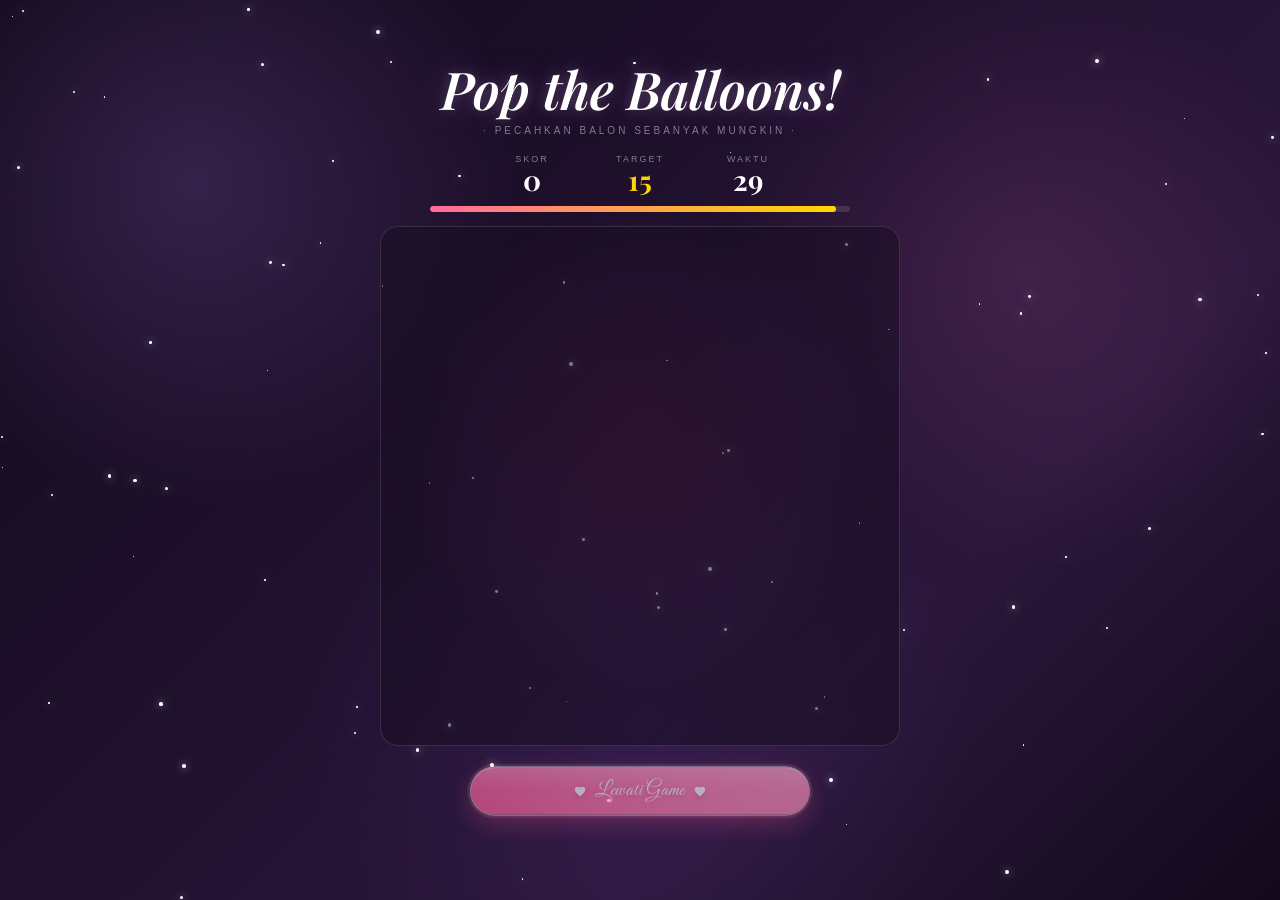
<file: pagegame.html>
<!DOCTYPE html>
<html lang="id">
<head>
    <meta charset="UTF-8">
    <meta name="viewport" content="width=device-width, initial-scale=1.0, viewport-fit=cover">
    <title>Mini Game</title>
    <link href="https://fonts.googleapis.com/css2?family=Playfair+Display:wght@400;600;700&family=Lato:wght@300;400;700&family=Great+Vibes&display=swap" rel="stylesheet">
    <link rel="stylesheet" href="assets/css/style.css">
    <link rel="stylesheet" href="assets/css/pagegame.css">
    <link rel="stylesheet" href="assets/css/next-button.css">
</head>
<body class="pagegame-body">
    <script src="assets/js/page-transition.js"></script>

    <div class="ambient-glow"></div>
    <div class="stars" id="stars"></div>

    <main class="page">
        <header class="header">
            <h1>Pop the Balloons!</h1>
            <p>&middot; pecahkan balon sebanyak mungkin &middot;</p>
        </header>

        <div class="hud">
            <div class="hud-item">
                <span class="hud-label">SKOR</span>
                <span class="hud-value" id="scoreValue">0</span>
            </div>
            <div class="hud-item">
                <span class="hud-label">TARGET</span>
                <span class="hud-value hud-target" id="targetValue">15</span>
            </div>
            <div class="hud-item">
                <span class="hud-label">WAKTU</span>
                <span class="hud-value" id="timeValue">30</span>
            </div>
        </div>

        <div class="progress-track">
            <div class="progress-fill" id="timeFill"></div>
        </div>

        <div class="game-area" id="gameArea">
            <div class="game-hint" id="gameHint">Tap balonnya sayang!</div>
        </div>

        <a href="pagecake.html" class="next-btn nav-btn skip-btn" id="skipBtn">
            <span class="nav-btn__heart" aria-hidden="true">
                <svg viewBox="0 0 24 24" fill="#ffffff">
                    <path d="M12 21.35l-1.45-1.32C5.4 15.36 2 12.28 2 8.5 2 5.42 4.42 3 7.5 3c1.74 0 3.41.81 4.5 2.09C13.09 3.81 14.76 3 16.5 3 19.58 3 22 5.42 22 8.5c0 3.78-3.4 6.86-8.55 11.54L12 21.35z"/>
                </svg>
            </span>
            <span class="nav-btn__label">Lewati Game</span>
            <span class="nav-btn__heart" aria-hidden="true">
                <svg viewBox="0 0 24 24" fill="#ffffff">
                    <path d="M12 21.35l-1.45-1.32C5.4 15.36 2 12.28 2 8.5 2 5.42 4.42 3 7.5 3c1.74 0 3.41.81 4.5 2.09C13.09 3.81 14.76 3 16.5 3 19.58 3 22 5.42 22 8.5c0 3.78-3.4 6.86-8.55 11.54L12 21.35z"/>
                </svg>
            </span>
        </a>
    </main>

    <div class="result-overlay" id="resultOverlay">
        <div class="result-card">
            <div class="result-emoji" id="resultEmoji">🎉</div>
            <h2 class="result-title" id="resultTitle"></h2>
            <p class="result-sub" id="resultSub"></p>
            <button class="nav-btn retry-btn" id="retryBtn" type="button" style="display:none">
                <span class="nav-btn__heart" aria-hidden="true">
                    <svg viewBox="0 0 24 24" fill="#ffffff">
                        <path d="M12 21.35l-1.45-1.32C5.4 15.36 2 12.28 2 8.5 2 5.42 4.42 3 7.5 3c1.74 0 3.41.81 4.5 2.09C13.09 3.81 14.76 3 16.5 3 19.58 3 22 5.42 22 8.5c0 3.78-3.4 6.86-8.55 11.54L12 21.35z"/>
                    </svg>
                </span>
                <span class="nav-btn__label">Main Lagi</span>
                <span class="nav-btn__heart" aria-hidden="true">
                    <svg viewBox="0 0 24 24" fill="#ffffff">
                        <path d="M12 21.35l-1.45-1.32C5.4 15.36 2 12.28 2 8.5 2 5.42 4.42 3 7.5 3c1.74 0 3.41.81 4.5 2.09C13.09 3.81 14.76 3 16.5 3 19.58 3 22 5.42 22 8.5c0 3.78-3.4 6.86-8.55 11.54L12 21.35z"/>
                    </svg>
                </span>
            </button>
        </div>
    </div>

    <script src="assets/js/pagegame.js"></script>
    <script src="assets/js/heart-bg.js"></script>
</body>
</html>
</file>
<file: assets/css/shell.css>
html, body {
    height: 100%;
    margin: 0;
    padding: 0;
    overflow: hidden;
    background: linear-gradient(135deg, #0a0a1a 0%, #1a0a2e 40%, #2d1b4e 70%, #1f0a30 100%);
    -webkit-tap-highlight-color: transparent;
}

#frame {
    position: fixed;
    inset: 0;
    width: 100%;
    height: 100%;
    border: 0;
    background: transparent;
}

.shell-transition {
    position: fixed;
    inset: 0;
    z-index: 9998;
    pointer-events: none;
    background: linear-gradient(135deg, #2d1b4e, #ff6b9d, #2d1b4e);
    opacity: 0;
    filter: blur(12px);
    transform: scale(1.5);
    transition: opacity 0.7s cubic-bezier(0.4, 0, 0.2, 1),
        filter 0.7s cubic-bezier(0.4, 0, 0.2, 1),
        transform 0.7s cubic-bezier(0.4, 0, 0.2, 1);
}

.shell-transition.active {
    opacity: 1;
}

.music-player {
    position: fixed;
    bottom: calc(30px + env(safe-area-inset-bottom, 0px));
    right: calc(30px + env(safe-area-inset-right, 0px));
    z-index: 9999;
    animation: none;
    transform: none;
}

.play-btn {
    width: 65px;
    height: 65px;
    border-radius: 50%;
    background: rgba(255, 255, 255, 0.1);
    backdrop-filter: blur(12px);
    -webkit-backdrop-filter: blur(12px);
    border: 1px solid rgba(255, 107, 157, 0.3);
    display: flex;
    justify-content: center;
    align-items: center;
    cursor: pointer;
    transition: all 0.3s ease;
    box-shadow: 0 4px 15px rgba(0, 0, 0, 0.3);
    touch-action: manipulation;
    -webkit-tap-highlight-color: transparent;
}

.play-btn:hover {
    background: rgba(255, 64, 129, 0.3);
    border-color: rgba(255, 64, 129, 0.6);
    box-shadow: 0 4px 25px rgba(255, 64, 129, 0.4);
    transform: scale(1.1);
}

.play-icon, .pause-icon {
    display: flex;
    align-items: center;
    justify-content: center;
}

/* =========================
   MOBILE
   ========================= */

@media (max-width: 768px) {
    .music-player {
        bottom: calc(16px + env(safe-area-inset-bottom, 0px));
        right: calc(16px + env(safe-area-inset-right, 0px));
    }

    .play-btn {
        width: 52px;
        height: 52px;
    }

    .play-btn svg {
        width: 22px;
        height: 22px;
    }
}

/* Landscape pendek: tombol jangan menutupi konten */
@media (max-height: 480px) and (orientation: landscape) {
    .music-player {
        bottom: calc(10px + env(safe-area-inset-bottom, 0px));
        right: calc(10px + env(safe-area-inset-right, 0px));
    }

    .play-btn {
        width: 44px;
        height: 44px;
    }

    .play-btn svg {
        width: 18px;
        height: 18px;
    }
}

@media (prefers-reduced-motion: reduce) {
    .play-btn {
        transition: none;
    }

    .shell-transition {
        transition: opacity 0.2s linear;
        filter: none;
        transform: none;
    }
}
</file>
<file: assets/css/style.css>
* {
    margin: 0;
    padding: 0;
    box-sizing: border-box;
    -webkit-tap-highlight-color: transparent;
}

.music-player {
    position: fixed !important;
    bottom: calc(30px + env(safe-area-inset-bottom, 0px)) !important;
    right: calc(30px + env(safe-area-inset-right, 0px)) !important;
    width: 65px !important;
    height: 65px !important;
    z-index: 10 !important;
    animation: none !important;
    transform: none !important;
}

#bg-hearts {
    position: fixed;
    top: 0;
    left: 0;
    width: 100%;
    height: 100%;
    pointer-events: none;
    z-index: 1;
    overflow: hidden;
}

.bg-heart {
    position: absolute;
    bottom: -70px;
    opacity: 0;
    will-change: transform, opacity;
    animation-name: bgHeartFloat;
    animation-timing-function: linear;
    animation-iteration-count: infinite;
}

@keyframes bgHeartFloat {
    0% {
        opacity: 0;
        transform: translateY(0) translateX(0) rotate(0deg) scale(0.8);
    }
    12% {
        opacity: 0.85;
    }
    85% {
        opacity: 0.55;
    }
    100% {
        opacity: 0;
        transform: translateY(-113vh) translateX(var(--drift, 30px)) rotate(360deg) scale(1.25);
    }
}

body {
    font-family: 'Lato', sans-serif;
    background: linear-gradient(135deg, #0a0a1a 0%, #1a0a2e 40%, #2d1b4e 70%, #1f0a30 100%);
    background-attachment: fixed;
    min-height: 100vh;
    min-height: 100dvh;
    display: flex;
    justify-content: center;
    align-items: center;
    overflow: hidden;
    position: relative;
}

.ambient-glow {
    position: fixed;
    top: 50%;
    left: 50%;
    transform: translate(-50%, -50%);
    width: 500px;
    height: 500px;
    background: radial-gradient(circle, rgba(255, 64, 129, 0.15) 0%, rgba(180, 80, 200, 0.08) 50%, transparent 70%);
    border-radius: 50%;
    pointer-events: none;
    z-index: 0;
    animation: ambientPulse 4s ease-in-out infinite;
}

@keyframes ambientPulse {
    0%, 100% { transform: translate(-50%, -50%) scale(1); opacity: 0.6; }
    50% { transform: translate(-50%, -50%) scale(1.2); opacity: 1; }
}

.particles, .bubbles, .stars {
    position: fixed;
    top: 0;
    left: 0;
    width: 100%;
    height: 100%;
    pointer-events: none;
    z-index: 1;
}

.heart {
    position: absolute;
    bottom: -10px;
    opacity: 0;
    background: url("data:image/svg+xml,%3Csvg xmlns='http://www.w3.org/2000/svg' viewBox='0 0 24 24'%3E%3Cpath fill='%23ff6b9d' d='M12 21.35l-1.45-1.32C5.4 15.36 2 12.28 2 8.5 2 5.42 4.42 3 7.5 3c1.74 0 3.41.81 4.5 2.09C13.09 3.81 14.76 3 16.5 3 19.58 3 22 5.42 22 8.5c0 3.78-3.4 6.86-8.55 11.54L12 21.35z'/%3E%3C/svg%3E") no-repeat center / contain;
    animation: floatUp linear infinite;
}

@keyframes floatUp {
    0% {
        transform: translateY(0) rotate(0deg) scale(1);
        opacity: 0;
    }
    10% {
        opacity: 0.7;
    }
    85% {
        opacity: 0.5;
    }
    100% {
        transform: translateY(-110vh) rotate(720deg) scale(0.5);
        opacity: 0;
    }
}

.bubble {
    position: absolute;
    bottom: -10px;
    border-radius: 50%;
    background: radial-gradient(circle at 30% 30%, rgba(255, 255, 255, 0.3), rgba(255, 107, 157, 0.1));
    border: 1px solid rgba(255, 255, 255, 0.1);
    opacity: 0;
    animation: bubbleFloat linear infinite;
}

@keyframes bubbleFloat {
    0% {
        transform: translateY(0) scale(1);
        opacity: 0;
    }
    15% {
        opacity: 0.5;
    }
    85% {
        opacity: 0.3;
    }
    100% {
        transform: translateY(-110vh) scale(0.3);
        opacity: 0;
    }
}

.star-particle {
    position: absolute;
    opacity: 0;
    background: url("data:image/svg+xml,%3Csvg xmlns='http://www.w3.org/2000/svg' viewBox='0 0 24 24'%3E%3Cpath fill='%23ffd700' d='M12 17.27L18.18 21l-1.64-7.03L22 9.24l-7.19-.61L12 2 9.19 8.63 2 9.24l5.46 4.73L5.82 21z'/%3E%3C/svg%3E") no-repeat center / contain;
    animation: twinkle linear infinite;
}

@keyframes twinkle {
    0% {
        transform: translateY(0) scale(0.5);
        opacity: 0;
    }
    20% {
        opacity: 0.9;
    }
    80% {
        opacity: 0.7;
    }
    100% {
        transform: translateY(-110vh) scale(1.2);
        opacity: 0;
    }
}

.container {
    position: relative;
    z-index: 2;
    text-align: center;
    padding: 40px 20px;
    max-width: 500px;
    width: 100%;
    animation: fadeInUp 1.5s ease-out;
}

@keyframes fadeInUp {
    0% {
        opacity: 0;
        transform: translateY(30px);
    }
    100% {
        opacity: 1;
        transform: translateY(0);
    }
}

.ornament {
    display: flex;
    align-items: center;
    justify-content: center;
    gap: 12px;
    margin-bottom: 20px;
    animation: fadeInUp 1.5s ease-out 0.2s both;
}

.ornament-dot {
    color: #ff6b9d;
    font-size: 1.2rem;
    text-shadow: 0 0 10px rgba(255, 107, 157, 0.8);
}

.ornament-line {
    width: 60px;
    height: 1px;
    background: linear-gradient(90deg, transparent, #ff6b9d, transparent);
}

.content {
    margin-bottom: 40px;
    animation: fadeInUp 1.5s ease-out 0.4s both;
}

.title {
    font-family: 'Playfair Display', serif;
    font-size: 3rem;
    font-weight: 700;
    color: #ffffff;
    letter-spacing: 5px;
    text-shadow: 0 0 30px rgba(255, 64, 129, 0.6), 0 0 60px rgba(255, 64, 129, 0.3);
    margin-bottom: 10px;
    animation: titleGlow 3s ease-in-out infinite;
}

@keyframes titleGlow {
    0%, 100% {
        text-shadow: 0 0 30px rgba(255, 64, 129, 0.6), 0 0 60px rgba(255, 64, 129, 0.3);
    }
    50% {
        text-shadow: 0 0 40px rgba(255, 64, 129, 0.8), 0 0 80px rgba(255, 64, 129, 0.5);
    }
}

.subtitle {
    font-family: 'Great Vibes', cursive;
    font-size: 1.4rem;
    font-weight: 400;
    color: #ffb3c6;
    margin-bottom: 8px;
}

.love-text {
    font-size: 1rem;
    color: #d4a5a5;
    font-weight: 300;
}

.crown-icon {
    margin-bottom: 25px;
    display: flex;
    justify-content: center;
    animation: crownBounce 2s ease-in-out infinite, fadeInUp 1.5s ease-out 0.6s both;
}

.crown-icon svg {
    filter: drop-shadow(0 0 10px rgba(255, 179, 198, 0.6));
    opacity: 0;
    animation: fadeInUp 1.5s ease-out 0.6s both;
}

@keyframes crownBounce {
    0%, 100% { transform: translateY(0); }
    50% { transform: translateY(-8px); }
}

.countdown {
    display: flex;
    justify-content: center;
    align-items: center;
    gap: 8px;
    margin-bottom: 40px;
    flex-wrap: wrap;
    animation: fadeInUp 1.5s ease-out 0.8s both;
}

.countdown-card {
    background: rgba(255, 255, 255, 0.08);
    backdrop-filter: blur(16px);
    -webkit-backdrop-filter: blur(16px);
    border: 1px solid rgba(255, 107, 157, 0.25);
    border-radius: 20px;
    padding: 20px 15px;
    min-width: 70px;
    display: flex;
    flex-direction: column;
    align-items: center;
    gap: 8px;
    box-shadow: 0 8px 32px rgba(0, 0, 0, 0.3),
        inset 0 1px 0 rgba(255, 255, 255, 0.1),
        0 0 20px rgba(255, 64, 129, 0.1);
    position: relative;
    overflow: hidden;
    animation: cardPulse 3s ease-in-out infinite;
}

.countdown-card::before {
    content: '';
    position: absolute;
    top: 0;
    left: -100%;
    width: 100%;
    height: 100%;
    background: linear-gradient(90deg, transparent, rgba(255, 107, 157, 0.1), transparent);
    animation: shimmer 4s ease-in-out infinite;
}

@keyframes shimmer {
    0% { left: -100%; }
    50% { left: 100%; }
    100% { left: 100%; }
}

@keyframes cardPulse {
    0%, 100% {
        box-shadow: 0 8px 32px rgba(0, 0, 0, 0.3),
            inset 0 1px 0 rgba(255, 255, 255, 0.1),
            0 0 20px rgba(255, 64, 129, 0.1);
    }
    50% {
        box-shadow: 0 8px 32px rgba(0, 0, 0, 0.3),
            inset 0 1px 0 rgba(255, 255, 255, 0.1),
            0 0 30px rgba(255, 64, 129, 0.2);
    }
}

.countdown-number {
    font-family: 'Playfair Display', serif;
    font-size: 2.5rem;
    font-weight: 700;
    color: #ff6b9d;
    text-shadow: 0 0 20px rgba(255, 107, 157, 0.8), 0 0 40px rgba(255, 64, 129, 0.4);
    line-height: 1;
    animation: numberGlow 2s ease-in-out infinite alternate;
}

@keyframes numberGlow {
    0% {
        text-shadow: 0 0 20px rgba(255, 107, 157, 0.8), 0 0 40px rgba(255, 64, 129, 0.4);
    }
    100% {
        text-shadow: 0 0 30px rgba(255, 107, 157, 1), 0 0 60px rgba(255, 64, 129, 0.6);
    }
}

.countdown-label {
    font-size: 0.65rem;
    font-weight: 700;
    color: #a88aaa;
    letter-spacing: 3px;
}

.countdown-separator {
    font-family: 'Playfair Display', serif;
    font-size: 2.5rem;
    font-weight: 700;
    color: #ff6b9d;
    opacity: 0.5;
    margin-top: -5px;
    animation: separatorBlink 1s ease-in-out infinite;
}

@keyframes separatorBlink {
    0%, 100% { opacity: 0.5; }
    50% { opacity: 0.2; }
}

.bottom-text {
    margin-bottom: 30px;
    animation: fadeInUp 1.5s ease-out 1s both;
}

.remaining {
    font-size: 0.9rem;
    color: #ffb3c6;
    font-weight: 400;
    margin-bottom: 5px;
}

.soon {
    font-size: 1.1rem;
    color: #d4a5a5;
    font-weight: 300;
}

/* Tombol CTA memakai sistem .nav-btn (lihat assets/css/next-button.css).
   Di sini hanya menyisakan perilaku khusus halaman 1. */

.cta-btn {
    /* Jaga animasi masuk saat pertama tampil */
    animation: fadeInUp 1.5s ease-out 1.2s both;
}

/* Countdown belum selesai: tombol tidak bisa diklik */
.cta-btn.locked {
    cursor: not-allowed;
    pointer-events: none;
}

.music-player {
    position: fixed;
    bottom: 30px;
    right: 30px;
    z-index: 10;
    animation: none;
}

.play-btn {
    width: 65px;
    height: 65px;
    border-radius: 50%;
    background: rgba(255, 255, 255, 0.1);
    backdrop-filter: blur(12px);
    border: 1px solid rgba(255, 107, 157, 0.3);
    display: flex;
    justify-content: center;
    align-items: center;
    cursor: pointer;
    transition: all 0.3s ease;
    box-shadow: 0 4px 15px rgba(0, 0, 0, 0.3);
}

.play-btn:hover {
    background: rgba(255, 64, 129, 0.3);
    border-color: rgba(255, 64, 129, 0.6);
    box-shadow: 0 4px 25px rgba(255, 64, 129, 0.4);
    transform: scale(1.1);
}

.play-icon, .pause-icon {
    display: flex;
    align-items: center;
    justify-content: center;
}

/* =========================
   RESPONSIVE TABLET
   ========================= */

@media (max-width: 820px) {
    body {
        overflow-y: auto;
        display: block;
    }

    .container {
        min-height: 100vh;
        min-height: 100dvh;
        display: flex;
        flex-direction: column;
        justify-content: center;
        align-items: center;
        margin: 0 auto;
        padding: 32px 20px calc(90px + env(safe-area-inset-bottom, 0px));
    }
}

/* =========================
   RESPONSIVE HP
   ========================= */

@media (max-width: 560px) {
    .container {
        padding: 28px 16px calc(84px + env(safe-area-inset-bottom, 0px));
    }

    .title {
        font-size: clamp(1.55rem, 7.5vw, 2.2rem);
        letter-spacing: 2px;
        margin-bottom: 8px;
    }

    .subtitle {
        font-size: 1.15rem;
        margin-bottom: 6px;
    }

    .love-text {
        font-size: 0.85rem;
        line-height: 1.6;
        padding: 0 4px;
    }

    .content {
        margin-bottom: 22px;
    }

    .ornament {
        gap: 8px;
        margin-bottom: 14px;
    }

    .ornament-line {
        width: 42px;
        flex-shrink: 1;
    }

    .ornament-dot {
        font-size: 1rem;
        flex-shrink: 0;
    }

    .crown-icon {
        margin-bottom: 16px;
    }

    .crown-icon svg {
        width: 32px;
        height: 32px;
    }

    /* Countdown: kartu fleksibel, separator disembunyikan */
    .countdown {
        gap: 6px;
        margin-bottom: 22px;
        flex-wrap: nowrap;
        width: 100%;
        max-width: 400px;
    }

    .countdown-card {
        flex: 1 1 0;
        min-width: 0;
        padding: 12px 4px;
        border-radius: 14px;
        gap: 5px;
    }

    .countdown-number {
        font-size: clamp(1.3rem, 7vw, 1.8rem);
    }

    .countdown-label {
        font-size: 0.55rem;
        letter-spacing: 1.2px;
    }

    .countdown-separator {
        display: none;
    }

    .bottom-text {
        margin-bottom: 20px;
    }

    .remaining {
        font-size: 0.82rem;
    }

    .soon {
        font-size: 0.95rem;
    }

    /* Lebar tombol CTA diatur oleh next-button.css */
    .cta-btn {
        max-width: 100%;
    }

    .ambient-glow {
        width: 300px;
        height: 300px;
    }

    .music-player {
        bottom: calc(16px + env(safe-area-inset-bottom, 0px)) !important;
        right: calc(16px + env(safe-area-inset-right, 0px)) !important;
        width: 52px !important;
        height: 52px !important;
    }

    .play-btn {
        width: 52px;
        height: 52px;
    }

    .play-btn svg {
        width: 22px;
        height: 22px;
    }
}

/* HP sangat kecil */
@media (max-width: 380px) {
    .container {
        padding: 20px 12px calc(80px + env(safe-area-inset-bottom, 0px));
    }

    .countdown {
        gap: 4px;
    }

    .countdown-card {
        padding: 10px 3px;
        border-radius: 12px;
    }

    .countdown-label {
        font-size: 0.5rem;
        letter-spacing: 0.8px;
    }

    .cta-btn {
        max-width: 100%;
    }
}

/* Landscape pendek */
@media (max-height: 500px) and (orientation: landscape) {
    body {
        overflow-y: auto;
        display: block;
    }

    .container {
        min-height: auto;
        padding: 18px 20px calc(70px + env(safe-area-inset-bottom, 0px));
    }

    .title {
        font-size: 1.5rem;
        letter-spacing: 2px;
    }

    .content {
        margin-bottom: 12px;
    }

    .countdown {
        margin-bottom: 14px;
        max-width: 340px;
    }

    .crown-icon {
        margin-bottom: 10px;
    }

    .bottom-text {
        margin-bottom: 12px;
    }

    .ambient-glow {
        width: 260px;
        height: 260px;
    }
}

/* =========================
   REDUCED MOTION
   ========================= */

@media (prefers-reduced-motion: reduce) {
    .title,
    .countdown-card,
    .countdown-number,
    .countdown-separator,
    .crown-icon,
    .ambient-glow,
    .heart,
    .bubble,
    .star-particle,
    .bg-heart {
        animation: none !important;
    }

    .container,
    .ornament,
    .content,
    .countdown,
    .bottom-text,
    .crown-icon svg {
        animation-duration: 0.01ms !important;
        animation-delay: 0ms !important;
        opacity: 1 !important;
        transform: none !important;
    }
}
</file>
<file: assets/css/next-button.css>
/* ==========================================================================
   NEXT-BUTTON.CSS
   Satu sumber kebenaran untuk semua tombol navigasi antar-halaman.
   Dimuat PALING AKHIR di setiap halaman agar menang cascade.
   ========================================================================== */

/* =========================
   BASE
   ========================= */

.nav-btn {
    position: relative;
    display: inline-flex;
    align-items: center;
    justify-content: center;
    gap: 10px;

    /* Pill ramping, tetap terasa seperti referensi */
    width: min(400px, 100%);
    max-width: 100%;
    min-height: 58px;
    padding: 13px 34px;
    box-sizing: border-box;

    border-radius: 999px;
    border: 1.5px solid rgba(255, 255, 255, 0.72);

    /* Gradient pink merata + glow */
    background: linear-gradient(100deg, #ff5f9e 0%, #ff7fae 55%, #ff8fb9 100%);
    background-clip: padding-box;

    color: #ffffff;
    font-family: 'Great Vibes', cursive;
    font-size: clamp(1.15rem, 3vw, 1.5rem);
    font-weight: 400;
    font-style: normal;
    line-height: 1.25;
    letter-spacing: 0.4px;
    text-transform: none;
    text-align: center;
    text-decoration: none;
    text-shadow: 0 2px 8px rgba(176, 36, 92, 0.32);

    box-shadow:
        0 0 0 3px rgba(255, 143, 185, 0.20),
        0 10px 28px rgba(255, 90, 145, 0.38),
        inset 0 1px 0 rgba(255, 255, 255, 0.55);

    cursor: pointer;
    overflow: hidden;
    isolation: isolate;
    -webkit-appearance: none;
    appearance: none;
    outline: none;

    touch-action: manipulation;
    user-select: none;
    -webkit-user-select: none;
    -webkit-tap-highlight-color: transparent;
    -webkit-font-smoothing: antialiased;

    transition:
        transform 0.28s cubic-bezier(0.2, 0.8, 0.2, 1),
        box-shadow 0.28s ease,
        filter 0.28s ease;
}

/* Ikon hati kiri & kanan */
.nav-btn__heart {
    display: inline-flex;
    align-items: center;
    justify-content: center;
    flex-shrink: 0;
    width: 15px;
    height: 15px;
    filter: drop-shadow(0 2px 3px rgba(176, 36, 92, 0.32));
}

.nav-btn__heart svg {
    width: 100%;
    height: 100%;
    display: block;
}

/* Label teks */
.nav-btn__label {
    display: inline-block;
    min-width: 0;
}

/* Efek kilau (shine sweep) */
.nav-btn::after {
    content: '';
    position: absolute;
    top: -60%;
    left: -60%;
    width: 45%;
    height: 220%;
    background: linear-gradient(
        115deg,
        transparent 0%,
        rgba(255, 255, 255, 0.55) 45%,
        rgba(255, 255, 255, 0.15) 60%,
        transparent 100%
    );
    transform: skewX(-22deg);
    animation: navShine 3.8s ease-in-out infinite;
    pointer-events: none;
    z-index: 2;
}

/* Inner highlight halus di tepi atas */
.nav-btn::before {
    content: '';
    position: absolute;
    inset: 0;
    border-radius: inherit;
    background: linear-gradient(
        to bottom,
        rgba(255, 255, 255, 0.22) 0%,
        rgba(255, 255, 255, 0.04) 45%,
        transparent 100%
    );
    pointer-events: none;
    z-index: 1;
}

@keyframes navShine {
    0%   { left: -60%; }
    55%  { left: 130%; }
    100% { left: 130%; }
}

/* Glow bernafas lembut */
.nav-btn {
    animation: navGlow 3.2s ease-in-out infinite;
}

@keyframes navGlow {
    0%, 100% {
        box-shadow:
            0 0 0 3px rgba(255, 143, 185, 0.20),
            0 10px 28px rgba(255, 90, 145, 0.38),
            inset 0 1px 0 rgba(255, 255, 255, 0.55);
    }
    50% {
        box-shadow:
            0 0 0 4px rgba(255, 143, 185, 0.30),
            0 13px 38px rgba(255, 90, 145, 0.50),
            inset 0 1px 0 rgba(255, 255, 255, 0.65);
    }
}

/* =========================
   INTERAKSI
   ========================= */

.nav-btn:hover {
    transform: translateY(-3px) scale(1.02);
    filter: brightness(1.05);
    box-shadow:
        0 0 0 5px rgba(255, 143, 185, 0.28),
        0 14px 40px rgba(255, 90, 145, 0.52),
        inset 0 1px 0 rgba(255, 255, 255, 0.65);
    animation-play-state: paused;
}

.nav-btn:active {
    transform: translateY(0) scale(0.97);
    filter: brightness(0.98);
    transition-duration: 0.1s;
}

.nav-btn:focus-visible {
    outline: 3px solid rgba(255, 255, 255, 0.9);
    outline-offset: 4px;
}

/* State terkunci (page1 sebelum countdown selesai) */
.nav-btn[disabled],
.nav-btn.nav-btn--locked {
    background: linear-gradient(100deg, #6b5570 0%, #57445f 55%, #6b5570 100%);
    border-color: rgba(255, 255, 255, 0.22);
    color: rgba(255, 255, 255, 0.72);
    text-shadow: none;
    cursor: not-allowed;
    box-shadow:
        0 0 0 3px rgba(255, 255, 255, 0.06),
        0 8px 24px rgba(0, 0, 0, 0.35);
    animation: none;
    filter: none;
}

.nav-btn[disabled]::after,
.nav-btn.nav-btn--locked::after {
    display: none;
}

.nav-btn[disabled]:hover,
.nav-btn.nav-btn--locked:hover {
    transform: none;
    filter: none;
}

/* =========================
   RESPONSIVE — HP
   ========================= */

@media (max-width: 560px) {
    .nav-btn {
        /* Tidak full-width: ada margin kiri-kanan agar terlihat proporsional */
        width: min(320px, 100%);
        min-height: 50px;
        padding: 11px 20px;
        gap: 8px;
        font-size: clamp(1rem, 4.8vw, 1.2rem);
        letter-spacing: 0.2px;
        box-shadow:
            0 0 0 3px rgba(255, 143, 185, 0.18),
            0 8px 22px rgba(255, 90, 145, 0.36),
            inset 0 1px 0 rgba(255, 255, 255, 0.55);
    }

    .nav-btn__heart {
        width: 13px;
        height: 13px;
    }
}

/* HP sangat kecil */
@media (max-width: 380px) {
    .nav-btn {
        width: 100%;
        min-height: 46px;
        padding: 10px 14px;
        gap: 7px;
        font-size: 0.95rem;
        letter-spacing: 0;
    }

    .nav-btn__heart {
        width: 12px;
        height: 12px;
    }
}

/* Landscape pendek: hemat tinggi */
@media (max-height: 500px) and (orientation: landscape) {
    .nav-btn {
        min-height: 44px;
        padding: 9px 22px;
        font-size: clamp(0.95rem, 2.4vw, 1.15rem);
    }

    .nav-btn__heart {
        width: 12px;
        height: 12px;
    }
}

/* =========================
   REDUCED MOTION
   ========================= */

@media (prefers-reduced-motion: reduce) {
    .nav-btn {
        animation: none !important;
        transition: none !important;
    }

    .nav-btn::after {
        display: none;
    }

    .nav-btn:hover,
    .nav-btn:active {
        transform: none;
    }
}
</file>
<file: assets/css/page2.css>
.page2-body {
    font-family: 'Lato', sans-serif;
    background: linear-gradient(135deg, #0a0a1a 0%, #1a0a2e 40%, #2d1b4e 70%, #1f0a30 100%);
    background-attachment: fixed;
    min-height: 100vh;
    min-height: 100dvh;
    display: flex;
    justify-content: center;
    align-items: center;
    overflow: hidden;
    position: relative;
}

.gift-container {
    position: relative;
    z-index: 2;
    text-align: center;
    padding: 40px 20px;
    max-width: 500px;
    width: 100%;
    animation: fadeInUp 1.5s ease-out;
}

.gift-eyebrow {
    font-size: 0.8rem;
    letter-spacing: 4px;
    color: #ffb3c6;
    font-weight: 400;
    white-space: nowrap;
}

.gift-wrapper {
    margin: 40px auto 30px;
    position: relative;
    width: 220px;
    height: 220px;
    display: flex;
    justify-content: center;
    align-items: center;
    cursor: pointer;
    transition: transform 0.3s ease;
}

.gift-wrapper:hover {
    transform: scale(1.05);
}

.gift-svg {
    filter: drop-shadow(0 0 30px rgba(255, 107, 157, 0.5));
    animation: giftFloat 3s ease-in-out infinite;
    z-index: 2;
}

@keyframes giftFloat {
    0%, 100% { transform: translateY(0); }
    50% { transform: translateY(-10px); }
}

.gift-light {
    position: absolute;
    top: 50%;
    left: 50%;
    transform: translate(-50%, -50%) scale(0);
    width: 200px;
    height: 200px;
    background: radial-gradient(circle, rgba(255, 220, 180, 0.9) 0%, rgba(255, 150, 180, 0.5) 40%, transparent 70%);
    border-radius: 50%;
    opacity: 0;
    z-index: 1;
    pointer-events: none;
}

.gift-wrapper.opened .gift-light {
    animation: lightBurst 1.5s ease-out forwards;
}

@keyframes lightBurst {
    0% {
        transform: translate(-50%, -50%) scale(0);
        opacity: 0;
    }
    30% {
        transform: translate(-50%, -50%) scale(1.5);
        opacity: 1;
    }
    100% {
        transform: translate(-50%, -50%) scale(3);
        opacity: 0;
    }
}

.gift-wrapper.opened .gift-svg {
    animation: giftOpen 1.5s ease-out forwards;
}

.gift-wrapper.opened .gift-lid {
    transform-origin: 100px 70px;
    animation: lidFly 1.5s ease-out forwards;
}

@keyframes giftOpen {
    0% { transform: scale(1); }
    30% { transform: scale(1.2) rotate(-5deg); }
    60% { transform: scale(1.1) rotate(5deg); }
    100% { transform: scale(1.3); opacity: 0.8; }
}

@keyframes lidFly {
    0% { transform: translateY(0) rotate(0deg); opacity: 1; }
    100% { transform: translateY(-100px) rotate(-30deg); opacity: 0; }
}

.gift-hint {
    font-size: 1rem;
    color: #d4a5a5;
    font-weight: 300;
    display: inline-flex;
    align-items: center;
    gap: 6px;
    animation: hintPulse 2s ease-in-out infinite;
}

.sparkle-icon {
    filter: drop-shadow(0 0 6px rgba(255, 215, 0, 0.6));
}

@keyframes hintPulse {
    0%, 100% { opacity: 0.7; }
    50% { opacity: 1; }
}

/* Hint disembunyikan saat gift dibuka.
   Catatan: tidak memakai selector "+" karena ada #fireworks di antaranya. */
.gift-wrapper.opened ~ .gift-hint,
.page2-body.celebrating .gift-hint {
    opacity: 0;
    visibility: hidden;
    transition: opacity 0.4s ease, visibility 0.4s ease;
}

/* =========================
   PETASAN (FIREWORKS)
   ========================= */

.fireworks {
    position: fixed;
    inset: 0;
    pointer-events: none;
    overflow: hidden;
    z-index: 5;
}

/* Kilatan cahaya di pusat ledakan */
.firework-flash {
    position: absolute;
    width: 260px;
    height: 260px;
    margin: -130px 0 0 -130px;
    border-radius: 50%;
    background: radial-gradient(
        circle,
        rgba(255, 255, 255, 0.95) 0%,
        rgba(255, 214, 170, 0.75) 25%,
        rgba(255, 140, 190, 0.35) 50%,
        transparent 72%
    );
    animation: flashOut 0.55s ease-out forwards;
}

@keyframes flashOut {
    0%   { transform: scale(0.15); opacity: 0; }
    22%  { transform: scale(0.85); opacity: 1; }
    100% { transform: scale(1.9);  opacity: 0; }
}

/* Cincin kejut (shockwave) */
.firework-ring {
    position: absolute;
    width: 120px;
    height: 120px;
    margin: -60px 0 0 -60px;
    border-radius: 50%;
    border: 3px solid rgba(255, 200, 220, 0.85);
    box-shadow: 0 0 24px rgba(255, 107, 157, 0.7);
    animation: ringOut 0.85s cubic-bezier(0.15, 0.7, 0.3, 1) forwards;
}

@keyframes ringOut {
    0%   { transform: scale(0.2); opacity: 0.95; border-width: 5px; }
    100% { transform: scale(3.4); opacity: 0;    border-width: 1px; }
}

/* Percikan / spark */
.spark-burst {
    position: absolute;
    width: 9px;
    height: 9px;
    margin: -4.5px 0 0 -4.5px;
    border-radius: 50%;
    background: var(--c, #ffd700);
    box-shadow:
        0 0 10px var(--c, #ffd700),
        0 0 22px var(--c, #ffd700),
        0 0 34px rgba(255, 255, 255, 0.55);
    will-change: transform, opacity;
    animation: sparkFly 1.2s cubic-bezier(0.12, 0.72, 0.28, 1) forwards;
}

/* Varian ekor memanjang agar terasa seperti kembang api */
.spark-burst--trail {
    width: 6px;
    height: 20px;
    margin: -10px 0 0 -3px;
    border-radius: 50%;
}

@keyframes sparkFly {
    0%   { transform: translate(0, 0) scale(1.2) rotate(0deg); opacity: 1; }
    65%  { opacity: 1; }
    100% { transform: translate(var(--dx, 0px), var(--dy, 0px)) scale(0.15) rotate(180deg); opacity: 0; }
}

/* Gift hilang total saat perayaan dimulai */
.page2-body.celebrating .gift-wrapper {
    transform: scale(0.7);
    opacity: 0;
    visibility: hidden;
    transition: transform 0.5s ease, opacity 0.5s ease, visibility 0.5s ease;
}

.page2-body.celebrating .gift-svg {
    opacity: 0;
    transition: opacity 0.4s ease;
}

/* Ornamen & eyebrow ikut memudar agar angka 17 bersih */
.page2-body.celebrating .ornament {
    opacity: 0;
    transition: opacity 0.4s ease;
}

/* =========================
   ANGKA 17
   ========================= */

.age-reveal {
    position: fixed;
    inset: 0;
    display: flex;
    flex-direction: column;
    align-items: center;
    justify-content: center;
    padding: 20px;
    box-sizing: border-box;
    opacity: 0;
    visibility: hidden;
    pointer-events: none;
    z-index: 6;
    transition: opacity 0.45s ease, visibility 0.45s ease;
}

.age-reveal.show {
    opacity: 1;
    visibility: visible;
}

.age-number {
    display: flex;
    align-items: center;
    justify-content: center;
    font-family: 'Playfair Display', serif;
    font-size: clamp(9rem, 46vw, 20rem);
    font-weight: 700;
    line-height: 0.95;
    letter-spacing: -0.05em;
    color: #ffffff;
    text-shadow:
        0 0 24px rgba(255, 255, 255, 0.55),
        0 0 50px rgba(255, 107, 157, 0.95),
        0 0 100px rgba(255, 64, 129, 0.70),
        0 0 170px rgba(255, 215, 0, 0.40);
}

.age-digit {
    display: inline-block;
    opacity: 0;
    will-change: transform, opacity;
    animation: agePop 0.75s cubic-bezier(0.2, 1.35, 0.4, 1) forwards;
}

.age-digit:nth-child(2) {
    animation-delay: 0.15s;
}

@keyframes agePop {
    0%   { opacity: 0; transform: scale(2.6) rotate(-14deg); filter: blur(14px); }
    62%  { opacity: 1; transform: scale(0.93) rotate(2deg);  filter: blur(0); }
    100% { opacity: 1; transform: scale(1) rotate(0deg); }
}

.age-caption {
    margin: 22px 0 0;
    font-family: 'Great Vibes', cursive;
    font-size: clamp(1.35rem, 5vw, 2.2rem);
    font-weight: 400;
    color: #ffb3c6;
    letter-spacing: 0.5px;
    text-align: center;
    text-shadow: 0 0 20px rgba(255, 107, 157, 0.5);
    opacity: 0;
    animation: ageCaptionIn 0.8s ease 0.62s forwards;
}

@keyframes ageCaptionIn {
    0%   { opacity: 0; transform: translateY(12px); }
    100% { opacity: 1; transform: translateY(0); }
}

@media (max-width: 560px) {
    .page2-body {
        overflow-y: auto;
        display: block;
    }

    .gift-container {
        min-height: 100vh;
        min-height: 100dvh;
        display: flex;
        flex-direction: column;
        justify-content: center;
        align-items: center;
        padding: 28px 16px calc(84px + env(safe-area-inset-bottom, 0px));
    }

    .gift-wrapper {
        width: 170px;
        height: 170px;
        margin: 26px auto 22px;
    }

    .gift-svg {
        width: 145px;
        height: 145px;
    }

    /* Eyebrow text: izinkan wrap, jangan nowrap */
    .gift-eyebrow {
        font-size: 0.6rem;
        letter-spacing: 1.6px;
        white-space: normal;
        line-height: 1.7;
        text-align: center;
    }

    .ornament {
        flex-wrap: wrap;
        gap: 6px;
        margin-bottom: 14px;
        row-gap: 4px;
    }

    .ornament-line {
        width: 26px;
        flex-shrink: 1;
    }

    .ornament-dot {
        flex-shrink: 0;
    }

    .gift-hint {
        font-size: 0.85rem;
        text-align: center;
        line-height: 1.6;
        flex-wrap: wrap;
        justify-content: center;
    }

    .music-player {
        bottom: calc(16px + env(safe-area-inset-bottom, 0px)) !important;
        right: calc(16px + env(safe-area-inset-right, 0px)) !important;
        width: 52px !important;
        height: 52px !important;
    }

    .play-btn {
        width: 52px;
        height: 52px;
    }

    .play-btn svg {
        width: 22px;
        height: 22px;
    }
}

/* HP sangat kecil */
@media (max-width: 380px) {
    .gift-container {
        padding: 20px 12px calc(78px + env(safe-area-inset-bottom, 0px));
    }

    .gift-wrapper {
        width: 150px;
        height: 150px;
        margin: 20px auto 18px;
    }

    .gift-svg {
        width: 128px;
        height: 128px;
    }

    .gift-eyebrow {
        font-size: 0.55rem;
        letter-spacing: 1.2px;
    }

    .gift-hint {
        font-size: 0.78rem;
    }

    .age-number {
        font-size: clamp(7rem, 44vw, 12rem);
    }

    .age-caption {
        font-size: 1.15rem;
    }
}

/* Landscape pendek */
@media (max-height: 500px) and (orientation: landscape) {
    .page2-body {
        overflow-y: auto;
        display: block;
    }

    .gift-container {
        min-height: auto;
        padding: 18px 20px calc(70px + env(safe-area-inset-bottom, 0px));
    }

    .gift-wrapper {
        width: 130px;
        height: 130px;
        margin: 12px auto 12px;
    }

    .gift-svg {
        width: 112px;
        height: 112px;
    }

    .ornament {
        margin-bottom: 8px;
    }

    .age-number {
        font-size: clamp(4rem, 30vh, 9rem);
    }

    .age-caption {
        font-size: 1.05rem;
        margin-top: 2px;
    }
}

@media (prefers-reduced-motion: reduce) {
    .gift-svg,
    .gift-hint,
    .gift-light,
    .gift-lid,
    .bg-heart,
    .heart,
    .bubble,
    .star-particle {
        animation: none !important;
    }

    .gift-container {
        animation-duration: 0.01ms !important;
        animation-delay: 0ms !important;
    }

    /* Tanpa petasan beranimasi */
    .spark-burst,
    .firework-flash,
    .firework-ring {
        display: none !important;
    }

    /* Angka 17 langsung tampil */
    .age-digit,
    .age-caption {
        animation: none !important;
        opacity: 1 !important;
        transform: none !important;
        filter: none !important;
    }
}

.music-player {
    position: fixed !important;
    bottom: 30px !important;
    right: 30px !important;
    width: 65px !important;
    height: 65px !important;
    z-index: 10 !important;
    animation: none !important;
    transform: none !important;
}
</file>
<file: assets/css/page3.css>
.page3-body {
    font-family: 'Lato', sans-serif;
    background: linear-gradient(135deg, #0a0a1a 0%, #1a0a2e 30%, #2d1b4e 60%, #1f0a30 100%);
    min-height: 100vh;
    display: flex;
    justify-content: center;
    align-items: center;
    overflow-x: hidden;
    overflow-y: auto;
    position: relative;
}

.letter-container {
    position: relative;
    z-index: 2;
    display: flex;
    flex-direction: column;
    justify-content: center;
    align-items: center;
    min-height: 100vh;
    padding: 14px 0 6px 0;
    max-width: none;
    width: 100%;
    animation: fadeInUp 1.8s ease-out;
}

.ornament {
    display: flex;
    align-items: center;
    justify-content: center;
    gap: 10px;
    margin-bottom: 12px;
    animation: fadeInUp 1.8s ease-out 0.2s both;
}

.ornament-dot {
    color: #ff6b9d;
    font-size: 1.5rem;
    text-shadow: 0 0 10px rgba(255, 107, 157, 0.8);
    animation: dotPulse 2s ease-in-out infinite;
}

@keyframes dotPulse {
    0%, 100% { opacity: 0.7; transform: scale(1); }
    50% { opacity: 1; transform: scale(1.15); }
}

.ornament-line {
    width: 100px;
    height: 1px;
    background: linear-gradient(90deg, transparent, #ff6b9d, transparent);
    animation: lineGlow 3s ease-in-out infinite;
}

@keyframes lineGlow {
    0%, 100% { opacity: 0.7; }
    50% { opacity: 1; }
}

.eyebrow-text {
    font-size: 1.05rem;
    letter-spacing: 6px;
    color: #ffb3c6;
    font-weight: 400;
    text-transform: uppercase;
    margin-bottom: 18px;
    animation: fadeInUp 1.8s ease-out 0.3s both;
}

.main-title {
    font-family: 'Playfair Display', serif;
    font-size: clamp(2.8rem, 6vw, 4.5rem);
    font-weight: 700;
    color: #ffffff;
    letter-spacing: 3px;
    text-shadow: 0 0 40px rgba(255, 64, 129, 0.6), 0 0 80px rgba(255, 64, 129, 0.3);
    margin-bottom: 8px;
    animation: titleGlow 3s ease-in-out infinite, fadeInUp 1.8s ease-out 0.4s both;
    line-height: 1.15;
}

@keyframes titleGlow {
    0%, 100% {
        text-shadow: 0 0 40px rgba(255, 64, 129, 0.6), 0 0 80px rgba(255, 64, 129, 0.3);
    }
    50% {
        text-shadow: 0 0 50px rgba(255, 64, 129, 0.9), 0 0 100px rgba(255, 64, 129, 0.5);
    }
}

.special-day {
    font-family: 'Great Vibes', cursive;
    font-size: clamp(1.8rem, 3.5vw, 2.6rem);
    font-weight: 400;
    color: #ffb3c6;
    margin-bottom: 6px;
    animation: fadeInUp 1.8s ease-out 0.6s both, heartBeat 2s ease-in-out infinite;
    text-shadow: 0 0 20px rgba(255, 179, 198, 0.3);
}

@keyframes heartBeat {
    0%, 100% { transform: scale(1); }
    14% { transform: scale(1.1); }
    28% { transform: scale(1); }
    42% { transform: scale(1.1); }
    56% { transform: scale(1); }
}

.created-with {
    font-size: 1.35rem;
    color: #d4a5a5;
    font-weight: 300;
    font-style: italic;
    animation: fadeInUp 1.8s ease-out 0.8s both;
    margin-bottom: 10px;
}

/* Polaroid gallery */
.polaroid-gallery {
    display: flex;
    justify-content: space-between;
    align-items: center;
    width: 100%;
    max-width: none;
    margin: 8px 0;
    padding: 0 3%;
    perspective: 1500px;
    animation: fadeInUp 1.8s ease-out 1s both;
    box-sizing: border-box;
    -webkit-tap-highlight-color: transparent;
}

.letter-text {
    display: flex;
    flex-direction: column;
    align-items: center;
    text-align: center;
    flex: 0 0 auto;
    padding: 0 15px;
}

.polaroid-left, .polaroid-right {
    display: flex;
    flex-direction: column;
    gap: 10px;
}

.polaroid-left {
    align-self: flex-start;
    gap: 10px;
}

.polaroid-right {
    align-self: flex-end;
    gap: 10px;
}


.polaroid {
    width: 205px;
    height: 265px;
    background: #f8f3ee;
    border-radius: 4px;
    padding: 12px 12px 58px 12px;
    box-shadow: 0 8px 25px rgba(0, 0, 0, 0.3),
        0 0 50px rgba(255, 64, 129, 0.18);
    transform: rotate(var(--rot, 0deg)) translateY(var(--y, 0px));
    transition: transform 0.5s cubic-bezier(0.34, 1.56, 0.64, 1);
    cursor: pointer;
    position: relative;
    animation: polaroidDrop 1s ease-out backwards;
    touch-action: manipulation;
    user-select: none;
    -webkit-user-select: none;
}

/* Caption selalu tampil di perangkat sentuh */
@media (hover: none) {
    .polaroid-caption {
        opacity: 1;
    }
}

.polaroid:hover {
    transform: rotate(0deg) translateY(-10px) scale(1.04) !important;
    box-shadow: 0 12px 35px rgba(0, 0, 0, 0.35),
        0 0 60px rgba(255, 64, 129, 0.3);
    z-index: 10;
}

.polaroid-image {
    width: 100%;
    height: 100%;
    object-fit: cover;
    border-radius: 2px;
    background: #e8e0d8;
    position: relative;
}

.polaroid-image img {
    width: 100%;
    height: 100%;
    object-fit: cover;
    border-radius: 2px;
}

.polaroid-caption {
    position: absolute;
    bottom: 14px;
    left: 50%;
    transform: translateX(-50%);
    font-size: 0.7rem;
    color: #777;
    letter-spacing: 1.5px;
    text-transform: uppercase;
    white-space: nowrap;
    opacity: 0;
    transition: opacity 0.3s ease;
}

.polaroid:hover .polaroid-caption {
    opacity: 1;
}

@keyframes polaroidDrop {
    0% {
        opacity: 0;
        transform: rotate(var(--rot, 0deg)) translateY(80px) scale(0.7);
    }
    60% {
        opacity: 1;
        transform: rotate(calc(var(--rot, 0deg) * 0.2)) translateY(-8px) scale(1.03);
    }
    100% {
        opacity: 1;
        transform: rotate(var(--rot, 0deg)) translateY(0) scale(1);
    }
}

/* Animasi floating polaroid */
.polaroid:nth-child(1) { animation-delay: 1.0s; }
.polaroid:nth-child(2) { animation-delay: 1.15s; }
.polaroid:nth-child(3) { animation-delay: 1.3s; }
.polaroid:nth-child(4) { animation-delay: 1.45s; }
.polaroid:nth-child(5) { animation-delay: 1.6s; }
.polaroid:nth-child(6) { animation-delay: 1.75s; }

@keyframes polaroidDropLeft3 {
    0% { opacity: 0; transform: rotate(1deg) translateY(80px) scale(0.7) translateX(-25px); }
    60% { opacity: 1; transform: rotate(calc(1deg * 0.2)) translateY(-8px) scale(1.03) translateX(-25px); }
    100% { opacity: 1; transform: rotate(1deg) translateY(0) scale(1) translateX(-25px); }
}

@keyframes polaroidDropRight3 {
    0% { opacity: 0; transform: rotate(5deg) translateY(80px) scale(0.7) translateX(25px); }
    60% { opacity: 1; transform: rotate(calc(5deg * 0.2)) translateY(-8px) scale(1.03) translateX(25px); }
    100% { opacity: 1; transform: rotate(5deg) translateY(0) scale(1) translateX(25px); }
}

.polaroid-left .polaroid:nth-child(3) { animation-name: polaroidDropLeft3; }
.polaroid-right .polaroid:nth-child(3) { animation-name: polaroidDropRight3; }

/* Sparkle decorations */
.sparkle-container {
    position: absolute;
    top: 0;
    left: 0;
    width: 100%;
    height: 100%;
    pointer-events: none;
    z-index: 1;
}

.sparkle {
    position: absolute;
    width: 6px;
    height: 6px;
    background: #ffd700;
    border-radius: 50%;
    box-shadow: 0 0 10px rgba(255, 215, 0, 0.8);
    animation: sparkleFloat 4s ease-in-out infinite;
    opacity: 0;
}

@keyframes sparkleFloat {
    0% {
        opacity: 0;
        transform: translateY(0) scale(0) rotate(0deg);
    }
    20% {
        opacity: 1;
    }
    80% {
        opacity: 0.6;
    }
    100% {
        opacity: 0;
        transform: translateY(-120px) scale(1.5) rotate(360deg);
    }
}

/* Next page button
   Gaya visual tombol ada di assets/css/next-button.css (.nav-btn).
   Di sini hanya mengatur posisi khusus halaman ini. */
.next-btn {
    margin: 25px 0 70px 0;
    animation: fadeInUp 1.8s ease-out 2s both;
}

/* Heart raining effect */
.heart-rain {
    position: fixed;
    top: 0;
    left: 0;
    width: 100%;
    height: 100%;
    pointer-events: none;
    z-index: 0;
    overflow: hidden;
}

.falling-heart {
    position: absolute;
    bottom: -50px;
    opacity: 0;
    background: url("data:image/svg+xml,%3Csvg xmlns='http://www.w3.org/2000/svg' viewBox='0 0 24 24'%3E%3Cpath fill='%23ff6b9d' d='M12 21.35l-1.45-1.32C5.4 15.36 2 12.28 2 8.5 2 5.42 4.42 3 7.5 3c1.74 0 3.41.81 4.5 2.09C13.09 3.81 14.76 3 16.5 3 19.58 3 22 5.42 22 8.5c0 3.78-3.4 6.86-8.55 11.54L12 21.35z'/%3E%3C/svg%3E") no-repeat center / contain;
    animation: heartFall linear infinite;
}

@keyframes heartFall {
    0% {
        opacity: 0;
        transform: translateX(0) rotate(0deg) scale(1);
    }
    10% {
        opacity: 0.8;
    }
    90% {
        opacity: 0.5;
    }
    100% {
        opacity: 0;
        transform: translateX(var(--drift, 30px)) rotate(360deg) scale(0.3);
    }
}

/* Glow overlay */
.ambient-glow {
    position: fixed;
    top: 50%;
    left: 50%;
    transform: translate(-50%, -50%);
    width: 600px;
    height: 600px;
    background: radial-gradient(circle, rgba(255, 64, 129, 0.12) 0%, rgba(180, 80, 200, 0.06) 40%, transparent 70%);
    border-radius: 50%;
    pointer-events: none;
    z-index: 0;
    animation: ambientPulse 5s ease-in-out infinite;
}

@keyframes ambientPulse {
    0%, 100% { transform: translate(-50%, -50%) scale(1); opacity: 0.7; }
    50% { transform: translate(-50%, -50%) scale(1.3); opacity: 1; }
}

/* Music player */
.music-player {
    position: fixed !important;
    bottom: 30px !important;
    right: 30px !important;
    width: 65px !important;
    height: 65px !important;
    z-index: 10 !important;
    animation: none !important;
    transform: none !important;
}

.play-btn {
    width: 65px;
    height: 65px;
    border-radius: 50%;
    background: rgba(255, 255, 255, 0.1);
    backdrop-filter: blur(12px);
    border: 1px solid rgba(255, 107, 157, 0.3);
    display: flex;
    justify-content: center;
    align-items: center;
    cursor: pointer;
    transition: all 0.3s ease;
    box-shadow: 0 4px 15px rgba(0, 0, 0, 0.3);
}

.play-btn:hover {
    background: rgba(255, 64, 129, 0.3);
    border-color: rgba(255, 64, 129, 0.6);
    box-shadow: 0 4px 25px rgba(255, 64, 129, 0.4);
    transform: scale(1.1);
}

.play-icon, .pause-icon {
    display: flex;
    align-items: center;
    justify-content: center;
}

/* Responsive */
@keyframes sparklePop {
    0% { opacity: 1; transform: scale(0); }
    50% { opacity: 1; transform: scale(1.5); background: #ffd700; }
    100% { opacity: 0; transform: scale(2); }
}

@media (max-width: 768px) {
    .page3-body {
        overflow-y: auto;
    }

    .letter-container {
        min-height: auto;
        padding: 24px 14px calc(80px + env(safe-area-inset-bottom, 0px));
        justify-content: flex-start;
        animation: none;
    }

    /* Susun ulang: teks dulu, lalu galeri 3 kolom */
    /* Width eksplisit, jangan biarkan konten auto melebihi viewport */
    .polaroid-gallery {
        flex-direction: column;
        gap: 14px;
        width: 100%;
        max-width: 100%;
        margin: 0;
        padding: 0;
        overflow: hidden;
    }

    .letter-text {
        order: -1;
        width: 100%;
        max-width: 100%;
        padding: 0 4px;
        margin-bottom: 4px;
        box-sizing: border-box;
    }

    .polaroid-left,
    .polaroid-right {
        display: grid;
        grid-template-columns: repeat(3, minmax(0, 1fr));
        gap: 6px;
        width: 100%;
        max-width: 100%;
        align-self: stretch;
        margin: 0;
        box-sizing: border-box;
    }

    /* Reset rotasi & offset agar rapi dalam grid */
    .polaroid-left .polaroid,
    .polaroid-right .polaroid,
    .polaroid-left .polaroid:nth-child(3),
    .polaroid-right .polaroid:nth-child(3) {
        transform: none !important;
        width: 100%;
        min-width: 0;
        max-width: 100%;
        height: auto;
        padding: 5px 5px 26px 5px;
        animation-name: fadeInUp;
        margin: 0;
    }

    .polaroid:hover,
    .polaroid:active {
        transform: scale(1.03) !important;
    }

    .polaroid-image {
        aspect-ratio: 4 / 5;
        height: auto;
    }

    .polaroid-caption {
        bottom: 6px;
        font-size: 0.58rem;
        letter-spacing: 0.5px;
    }

    .ornament {
        flex-wrap: wrap;
        gap: 6px;
        margin-bottom: 10px;
    }

    .ornament-line {
        width: 30px;
        flex-shrink: 1;
    }

    .ornament-dot {
        font-size: 1rem;
        flex-shrink: 0;
    }

    .main-title {
        font-size: clamp(1.5rem, 7.5vw, 2.1rem);
        letter-spacing: 1.5px;
        line-height: 1.2;
    }

    .special-day {
        font-size: clamp(1.1rem, 5vw, 1.45rem);
    }

    .created-with {
        font-size: 0.95rem;
        margin-bottom: 6px;
    }

    /* Ukuran & padding tombol diatur next-button.css */
    .next-btn {
        margin: 22px 0 0 0;
    }

    .ambient-glow {
        width: 340px;
        height: 340px;
    }

    .music-player {
        bottom: calc(16px + env(safe-area-inset-bottom, 0px)) !important;
        right: calc(16px + env(safe-area-inset-right, 0px)) !important;
        width: 52px !important;
        height: 52px !important;
    }

    .play-btn {
        width: 52px;
        height: 52px;
    }

    .play-btn svg {
        width: 22px;
        height: 22px;
    }
}

/* HP sangat kecil */
@media (max-width: 380px) {
    .letter-container {
        padding: 18px 10px calc(74px + env(safe-area-inset-bottom, 0px));
    }

    .polaroid-left,
    .polaroid-right {
        gap: 6px;
    }

    .polaroid {
        padding: 4px 4px 22px 4px !important;
    }

    .polaroid-caption {
        font-size: 0.5rem;
        bottom: 4px;
    }

    .main-title {
        font-size: 1.35rem;
    }
}

/* Landscape pendek */
@media (max-height: 500px) and (orientation: landscape) {
    .letter-container {
        padding: 14px 12px calc(64px + env(safe-area-inset-bottom, 0px));
    }

    .polaroid-gallery {
        gap: 10px;
    }

    /* Tetap 3 kolom: 2 grid terpisah, jadi total 6 foto sejajar.
       3 kolom menjaga lebar tiap foto tetap wajar & tidak overflow. */
    .polaroid-left,
    .polaroid-right {
        grid-template-columns: repeat(3, minmax(0, 1fr));
        gap: 6px;
    }

    .polaroid-left .polaroid,
    .polaroid-right .polaroid {
        padding: 4px 4px 20px 4px !important;
    }

    .polaroid-caption {
        font-size: 0.55rem;
        bottom: 4px;
    }

    .main-title {
        font-size: 1.3rem;
        letter-spacing: 1px;
    }

    .ornament {
        margin-bottom: 6px;
    }

    .next-btn {
        margin-top: 14px;
    }
}

/* =========================
   REDUCED MOTION
   ========================= */

@media (prefers-reduced-motion: reduce) {
    .polaroid,
    .main-title,
    .special-day,
    .ornament-dot,
    .ornament-line,
    .sparkle,
    .falling-heart,
    .ambient-glow {
        animation: none !important;
    }

    .letter-container {
        animation-duration: 0.01ms !important;
    }

    .polaroid {
        opacity: 1 !important;
        transform: rotate(var(--rot, 0deg)) translateY(var(--y, 0px)) !important;
    }
}
</file>
<file: assets/css/page4.css>
.page4-body {
    font-family: 'Lato', sans-serif;
    background:
        radial-gradient(circle at 20% 20%, rgba(255,255,255,0.08), transparent 25%),
        radial-gradient(circle at 80% 30%, rgba(190,120,255,0.18), transparent 30%),
        radial-gradient(circle at 50% 80%, rgba(120,60,180,0.20), transparent 35%),
        linear-gradient(135deg, #13091d, #24102f, #351541, #180b25);
    background-attachment: fixed;
    min-height: 100vh;
    min-height: 100dvh;
    display: flex;
    justify-content: center;
    align-items: center;
    overflow: hidden;
    position: relative;
    color: white;
}

.page4-body .container {
    width: min(1400px, 96vw);
    text-align: center;
    position: relative;
    z-index: 2;
    padding: 20px 0;
    animation: fadeInUp 1.8s ease-out;
}

.page4-body .stars {
    position: fixed;
    inset: 0;
    pointer-events: none;
    z-index: 1;
}

/* Stars */
.page4-body .star {
    position: absolute;
    width: 3px;
    height: 3px;
    background: white;
    border-radius: 50%;
    box-shadow: 0 0 10px rgba(255,255,255,0.8);
    animation: twinkle 2s infinite ease-in-out;
}

@keyframes twinkle {
    0%, 100% { opacity: 0.2; transform: scale(0.7); }
    50% { opacity: 1; transform: scale(1.4); }
}

/* Title */
.title-deco {
    display: flex;
    justify-content: center;
    align-items: center;
    gap: 18px;
    margin-bottom: 10px;
    opacity: 0;
    animation: fadeIn 1s ease 0.15s forwards;
}

.d-icon {
    display: inline-flex;
    filter: drop-shadow(0 0 8px currentColor);
    animation: iconFloat 2.6s ease-in-out infinite;
}

.d-icon:nth-child(2) { animation-delay: 0.3s; }
.d-icon:nth-child(3) { animation-delay: 0.6s; }
.d-icon:nth-child(4) { animation-delay: 0.9s; }
.d-icon:nth-child(5) { animation-delay: 1.2s; }

@keyframes iconFloat {
    0%, 100% { transform: translateY(0) scale(1); }
    50% { transform: translateY(-7px) scale(1.15); }
}

.page4-body .title {
    font-family: 'Playfair Display', serif;
    font-size: clamp(36px, 6vw, 72px);
    font-style: italic;
    font-weight: bold;
    margin-bottom: 20px;
    color: #fff;
    text-shadow: 0 0 10px rgba(255,255,255,0.3), 0 0 30px rgba(214,150,255,0.3), 0 0 60px rgba(255,107,157,0.25);
    opacity: 0;
    animation: fadeIn 1.5s ease forwards;
}

/* Card */
.card {
    max-width: 1300px;
    margin: 0 auto;
    padding: 36px 50px;
    background: rgba(35, 20, 42, 0.66);
    border: 1px solid rgba(255,255,255,0.15);
    border-radius: 18px;
    backdrop-filter: blur(12px);
    -webkit-backdrop-filter: blur(12px);
    box-shadow: 0 20px 50px rgba(0,0,0,0.35), inset 0 1px 0 rgba(255,255,255,0.05), 0 0 40px rgba(255,107,157,0.12);
    text-align: left;
    opacity: 0;
    animation: fadeInUp 1.8s ease-out 0.3s both;
    position: relative;
    overflow: hidden;
    width: 96vw;
    left: 0;
}

.card::before {
    content: '';
    position: absolute;
    top: 0;
    left: 0;
    right: 0;
    height: 3px;
    background: linear-gradient(90deg, #ff6b9d, #ffd700, #7ed6ff, #a8e6a1, #ff6b9d);
    background-size: 200% 100%;
    animation: rainbowSlide 5s linear infinite;
}

@keyframes rainbowSlide {
    0% { background-position: 0% 0; }
    100% { background-position: 200% 0; }
}

/* Corner icons */
.corner-icon {
    position: absolute;
    opacity: 0;
    animation: cornerPop 0.6s ease-out forwards, cornerFloat 3s ease-in-out infinite;
}

.corner-tl { top: 12px; left: 14px; animation-delay: 0.5s; }
.corner-tr { top: 12px; right: 14px; animation-delay: 0.6s; }
.corner-bl { bottom: 12px; left: 14px; animation-delay: 0.7s; }
.corner-br { bottom: 12px; right: 14px; animation-delay: 0.8s; }

@keyframes cornerPop {
    0% { opacity: 0; transform: scale(0); }
    70% { opacity: 1; transform: scale(1.3); }
    100% { opacity: 1; transform: scale(1); }
}

@keyframes cornerFloat {
    0%, 100% { transform: translateY(0) scale(1); }
    50% { transform: translateY(-4px) scale(1.1); }
}

/* Small title */
.small-title {
    display: flex;
    align-items: center;
    gap: 10px;
    font-size: 17px;
    font-weight: bold;
    margin-bottom: 16px;
    color: #fff;
    letter-spacing: 1px;
}

.cake-icon {
    flex-shrink: 0;
    filter: drop-shadow(0 0 8px rgba(255, 107, 157, 0.6));
    animation: cakeWobble 2.5s ease-in-out infinite;
}

@keyframes cakeWobble {
    0%, 100% { transform: rotate(-4deg) scale(1); }
    50% { transform: rotate(4deg) scale(1.12); }
}

.message {
    font-family: Arial, sans-serif;
    font-size: 15px;
    line-height: 1.85;
    color: rgba(255,255,255,0.88);
    height: 42vh;
    overflow-y: auto;
    padding-right: 10px;
}

.message::-webkit-scrollbar {
    width: 5px;
}

.message::-webkit-scrollbar-track {
    background: rgba(255,255,255,0.05);
    border-radius: 3px;
}

.message::-webkit-scrollbar-thumb {
    background: linear-gradient(#ff6b9d, #ffb3c6);
    border-radius: 3px;
}

.message::-webkit-scrollbar-thumb:hover {
    background: linear-gradient(#ff4081, #ff6b9d);
}

.paragraph {
    margin-bottom: 18px;
}

/* Footer */
.footer {
    display: flex;
    justify-content: center;
    align-items: center;
    gap: 6px;
    margin-top: 30px;
    font-family: Arial, sans-serif;
    font-size: 14px;
    color: rgba(255,255,255,0.6);
    opacity: 0;
    animation: fadeIn 1s ease 8s forwards;
}

.footer svg {
    animation: heartBeatIcon 1.5s ease-in-out infinite;
}

@keyframes heartBeatIcon {
    0%, 100% { transform: scale(1); }
    15% { transform: scale(1.4); }
    30% { transform: scale(1); }
    45% { transform: scale(1.25); }
    60% { transform: scale(1); }
}

@keyframes fadeIn {
    to { opacity: 1; }
}

/* Confetti */
.confetti-layer {
    position: fixed;
    top: 0;
    left: 0;
    width: 100%;
    height: 100%;
    pointer-events: none;
    z-index: 5;
    overflow: hidden;
}

.confetti {
    position: absolute;
    top: -20px;
    opacity: 0;
    animation: confettiFall linear infinite;
}

@keyframes confettiFall {
    0% {
        opacity: 0;
        transform: translate3d(0, 0, 0) rotate(0deg);
    }
    10% {
        opacity: 1;
    }
    90% {
        opacity: 0.9;
    }
    100% {
        opacity: 0;
        transform: translate3d(var(--sway, 40px), 110vh, 0) rotate(720deg);
    }
}

/* Next button
   Gaya visual tombol ada di assets/css/next-button.css (.nav-btn).
   Di sini hanya mengatur posisi khusus halaman ini. */
.next-btn {
    margin: 30px 0 20px 0;
    animation: fadeInUp 1.8s ease-out 2s both;
}

/* Music player */
.music-player {
    position: fixed !important;
    bottom: 30px !important;
    right: 30px !important;
    width: 65px !important;
    height: 65px !important;
    z-index: 10 !important;
    animation: none !important;
    transform: none !important;
}

.play-btn {
    width: 65px;
    height: 65px;
    border-radius: 50%;
    background: rgba(255, 255, 255, 0.1);
    backdrop-filter: blur(12px);
    border: 1px solid rgba(255, 107, 157, 0.3);
    display: flex;
    justify-content: center;
    align-items: center;
    cursor: pointer;
    transition: all 0.3s ease;
    box-shadow: 0 4px 15px rgba(0, 0, 0, 0.3);
}

.play-btn:hover {
    background: rgba(255, 64, 129, 0.3);
    border-color: rgba(255, 64, 129, 0.6);
    box-shadow: 0 4px 25px rgba(255, 64, 129, 0.4);
    transform: scale(1.1);
}

.play-icon, .pause-icon {
    display: flex;
    align-items: center;
    justify-content: center;
}

/* =========================
   RESPONSIVE TABLET
   ========================= */

@media (max-width: 1024px) {
    .page4-body {
        overflow-y: auto;
        align-items: flex-start;
    }

    .page4-body .container {
        width: 100%;
        padding: 28px 16px calc(90px + env(safe-area-inset-bottom, 0px));
    }

    .card {
        width: 100%;
        max-width: 100%;
        left: 0;
        margin: 0;
        padding: 28px 30px;
    }

    /* Surat dibiarkan mengalir, bukan kotak scroll kecil */
    .message {
        height: auto;
        max-height: none;
        overflow: visible;
        padding-right: 0;
    }
}

/* =========================
   RESPONSIVE HP
   ========================= */

@media (max-width: 640px) {
    .page4-body .container {
        padding: 20px 14px calc(84px + env(safe-area-inset-bottom, 0px));
    }

    .card {
        padding: 22px 18px;
        border-radius: 14px;
    }

    .message {
        height: auto;
        max-height: none;
        overflow: visible;
        padding-right: 0;
        font-size: 13.5px;
        line-height: 1.8;
    }

    .paragraph {
        margin-bottom: 14px;
    }

    .small-title {
        font-size: 13px;
        gap: 8px;
        margin-bottom: 12px;
        letter-spacing: 0.5px;
    }

    .cake-icon {
        width: 20px;
        height: 20px;
    }

    .page4-body .title {
        font-size: clamp(28px, 9vw, 42px);
        margin-bottom: 14px;
    }

    .title-deco {
        gap: 10px;
        margin-bottom: 8px;
    }

    .d-icon svg {
        width: 14px;
        height: 14px;
    }

    .corner-icon svg {
        width: 10px;
        height: 10px;
    }

    .corner-tl { top: 8px; left: 8px; }
    .corner-tr { top: 8px; right: 8px; }
    .corner-bl { bottom: 8px; left: 8px; }
    .corner-br { bottom: 8px; right: 8px; }

    .footer {
        margin-top: 20px;
        font-size: 12px;
    }

    /* Ukuran tombol diatur next-button.css */
    .next-btn {
        margin: 20px 0 0 0;
    }

    .music-player {
        bottom: calc(16px + env(safe-area-inset-bottom, 0px)) !important;
        right: calc(16px + env(safe-area-inset-right, 0px)) !important;
        width: 52px !important;
        height: 52px !important;
    }

    .play-btn {
        width: 52px;
        height: 52px;
    }

    .play-btn svg {
        width: 22px;
        height: 22px;
    }
}

/* HP sangat kecil */
@media (max-width: 380px) {
    .page4-body .container {
        padding: 16px 10px calc(78px + env(safe-area-inset-bottom, 0px));
    }

    .card {
        padding: 18px 14px;
    }

    .message {
        font-size: 13px;
        line-height: 1.75;
    }
}

/* Landscape pendek */
@media (max-height: 500px) and (orientation: landscape) {
    .page4-body .container {
        padding: 14px 16px calc(66px + env(safe-area-inset-bottom, 0px));
    }

    .card {
        padding: 18px 22px;
    }

    .page4-body .title {
        font-size: 1.6rem;
        margin-bottom: 10px;
    }
}

/* =========================
   REDUCED MOTION
   ========================= */

@media (prefers-reduced-motion: reduce) {
    .star,
    .d-icon,
    .corner-icon,
    .cake-icon,
    .confetti,
    .footer svg,
    .card::before,
    .bg-heart {
        animation: none !important;
    }

    .card,
    .page4-body .title,
    .title-deco,
    .footer {
        animation-duration: 0.01ms !important;
        animation-delay: 0ms !important;
        opacity: 1 !important;
    }
}
</file>
<file: assets/css/page6.css>
.page6-body {
    font-family: 'Lato', sans-serif;
    background:
        radial-gradient(circle at 15% 20%, rgba(187, 130, 255, 0.18), transparent 25%),
        radial-gradient(circle at 80% 30%, rgba(255, 120, 210, 0.12), transparent 25%),
        radial-gradient(circle at 50% 80%, rgba(111, 69, 177, 0.16), transparent 35%),
        linear-gradient(135deg, #12091b 0%, #21112f 45%, #2b173b 70%, #12091b 100%);
    min-height: 100vh;
    min-height: 100dvh;
    display: flex;
    justify-content: center;
    align-items: flex-start;
    overflow-x: hidden;
    overflow-y: auto;
    position: relative;
    color: white;
}

.page6-body #bg-hearts {
    z-index: 0 !important;
}

.page6-body .stars {
    position: fixed;
    inset: 0;
    overflow: hidden;
    pointer-events: none;
    z-index: 0;
}

.page6-body .star {
    position: absolute;
    width: 2px;
    height: 2px;
    background: white;
    border-radius: 50%;
    box-shadow: 0 0 8px rgba(255, 255, 255, 0.8);
    animation: twinkle 3s infinite ease-in-out;
}

@keyframes twinkle {
    0%, 100% { opacity: 0.15; transform: scale(0.6); }
    50% { opacity: 1; transform: scale(1.4); }
}

/* =========================
   MAIN
   ========================= */

.page6-body .page {
    position: relative;
    z-index: 1;
    width: 100%;
    min-height: 100vh;
    padding: 70px 20px 100px;
    display: flex;
    flex-direction: column;
    align-items: center;
    animation: fadeInUp 1.8s ease-out;
}

/* =========================
   HEADER
   ========================= */

.header {
    text-align: center;
    margin-bottom: 30px;
}

.header h1 {
    font-family: 'Playfair Display', serif;
    font-size: clamp(42px, 7vw, 78px);
    font-weight: 600;
    font-style: italic;
    line-height: 1.1;
    letter-spacing: -1px;
    color: #fff;
    text-shadow: 0 0 12px rgba(255, 255, 255, 0.18), 0 0 35px rgba(207, 139, 255, 0.25);
    margin-bottom: 12px;
}

.header p {
    font-family: Arial, sans-serif;
    font-size: 12px;
    letter-spacing: 5px;
    text-transform: uppercase;
    color: rgba(255, 255, 255, 0.45);
}

/* =========================
   VIDEO CARD
   ========================= */

.video-wrapper {
    width: min(1060px, 96vw);
    padding: 14px;
    background: rgba(25, 14, 34, 0.82);
    border: 1px solid rgba(255, 255, 255, 0.14);
    border-radius: 18px;
    box-shadow: 0 30px 70px rgba(0, 0, 0, 0.45), 0 0 50px rgba(181, 115, 255, 0.08), 0 0 80px rgba(255, 107, 157, 0.08);
    animation: videoAppear 1s ease both, wrapperGlow 4s ease-in-out infinite;
    position: relative;
    overflow: hidden;
}

@keyframes wrapperGlow {
    0%, 100% {
        border-color: rgba(255, 255, 255, 0.14);
    }
    50% {
        border-color: rgba(255, 107, 157, 0.35);
    }
}

.video-wrapper::before {
    content: '';
    position: absolute;
    top: 0;
    left: 0;
    right: 0;
    height: 3px;
    background: linear-gradient(90deg, #ff6b9d, #ffd700, #7ed6ff, #a8e6a1, #ff6b9d);
    background-size: 200% 100%;
    animation: rainbowSlide 5s linear infinite;
    z-index: 3;
}

@keyframes rainbowSlide {
    0% { background-position: 0% 0; }
    100% { background-position: 200% 0; }
}

/* Video corner icons */
.video-corner {
    position: absolute;
    top: 18px;
    opacity: 0;
    animation: cornerPop 0.6s ease-out forwards, cornerFloat 3s ease-in-out infinite;
    z-index: 3;
}

.video-corner.corner-tl { left: 20px; animation-delay: 0.5s; }
.video-corner.corner-tr { right: 20px; animation-delay: 0.6s; }
.video-corner.corner-bl { bottom: 18px; left: 20px; animation-delay: 0.7s; }
.video-corner.corner-br { bottom: 18px; right: 20px; animation-delay: 0.8s; }

.video-corner svg {
    filter: drop-shadow(0 0 6px currentColor);
}

@keyframes cornerPop {
    0% { opacity: 0; transform: scale(0); }
    70% { opacity: 1; transform: scale(1.3); }
    100% { opacity: 1; transform: scale(1); }
}

@keyframes cornerFloat {
    0%, 100% { transform: translateY(0) scale(1); }
    50% { transform: translateY(-4px) scale(1.1); }
}

@keyframes videoAppear {
    from {
        opacity: 0;
        transform: translateY(30px) scale(0.97);
    }
    to {
        opacity: 1;
        transform: translateY(0) scale(1);
    }
}

/* =========================
   VIDEO CONTAINER
   ========================= */

.video-container {
    position: relative;
    width: 100%;
    aspect-ratio: 4 / 5;
    max-height: 620px;
    max-width: min(496px, calc((100vh - 280px) * 0.8));
    margin-inline: auto;
    overflow: hidden;
    border-radius: 12px;
    background: #08050d;
    contain: layout paint style;
}

.video-frame {
    width: 100%;
    height: 100%;
    display: block;
    border: none;
    background: black;
    object-fit: contain;
}

/* =========================
   VIDEO SPARKLES
   ========================= */

.video-sparkles {
    position: absolute;
    inset: 0;
    pointer-events: none;
    overflow: hidden;
    border-radius: 12px;
    z-index: 4;
}

.vsparkle {
    position: absolute;
    width: 5px;
    height: 5px;
    border-radius: 50%;
    opacity: 0;
    animation: vsparkleFloat 4s ease-in-out infinite;
}

@keyframes vsparkleFloat {
    0% {
        opacity: 0;
        transform: translateY(0) scale(0) rotate(0deg);
    }
    20% {
        opacity: 0.9;
    }
    50% {
        opacity: 0.6;
    }
    80% {
        opacity: 0.9;
    }
    100% {
        opacity: 0;
        transform: translateY(-120px) scale(1.4) rotate(360deg);
    }
}

/* =========================
   PLAY OVERLAY
   ========================= */

.play-overlay {
    position: absolute;
    inset: 0;
    display: flex;
    align-items: center;
    justify-content: center;
    background: rgba(0, 0, 0, 0.3);
    cursor: pointer;
    transition: opacity 0.3s ease, background 0.3s ease, visibility 0.3s ease;
    z-index: 2;
}

.play-overlay:hover {
    background: rgba(0, 0, 0, 0.4);
}

.play-button {
    width: 88px;
    height: 88px;
    border-radius: 50%;
    background: rgba(245, 115, 177, 0.95);
    border: 2px solid rgba(255, 255, 255, 0.7);
    display: flex;
    align-items: center;
    justify-content: center;
    box-shadow: 0 10px 40px rgba(240, 100, 180, 0.5), 0 0 60px rgba(240, 100, 180, 0.3);
    transition: transform 0.3s ease, box-shadow 0.3s ease;
}

.play-button svg {
    width: 32px;
    height: 32px;
}

.play-button .ov-play {
    display: block;
}

.play-button .ov-pause {
    display: none;
}

.play-button.playing .ov-play {
    display: none;
}

.play-button.playing .ov-pause {
    display: block;
}

.play-overlay:hover .play-button {
    transform: scale(1.12);
    box-shadow: 0 14px 50px rgba(240, 100, 180, 0.65), 0 0 80px rgba(240, 100, 180, 0.4);
}

/* =========================
   VIDEO CONTROLS
   ========================= */

.video-controls {
    padding: 12px 10px 4px;
}

.progress-track {
    position: relative;
    width: 100%;
    height: 5px;
    border-radius: 3px;
    background: rgba(255, 255, 255, 0.15);
    cursor: pointer;
    margin-bottom: 12px;
}

.progress-buffer {
    position: absolute;
    top: 0;
    left: 0;
    height: 100%;
    width: 0%;
    border-radius: 3px;
    background: rgba(255, 255, 255, 0.25);
    transition: width 0.3s ease;
}

.progress-fill {
    position: absolute;
    top: 0;
    left: 0;
    height: 100%;
    width: 0%;
    border-radius: 3px;
    background: linear-gradient(90deg, #ff6b9d, #ff80ab);
    box-shadow: 0 0 8px rgba(255, 107, 157, 0.5);
}

.progress-thumb {
    position: absolute;
    top: 50%;
    left: 0;
    transform: translate(-50%, -50%);
    width: 12px;
    height: 12px;
    border-radius: 50%;
    background: #fff;
    box-shadow: 0 0 10px rgba(255, 107, 157, 0.7);
    opacity: 0;
    transition: opacity 0.2s ease;
    pointer-events: none;
}

.progress-track:hover .progress-thumb {
    opacity: 1;
}

.controls-row {
    display: flex;
    align-items: center;
    gap: 12px;
}

.ctrl-btn {
    background: none;
    border: none;
    cursor: pointer;
    display: inline-flex;
    align-items: center;
    justify-content: center;
    padding: 4px;
    border-radius: 50%;
    color: white;
    transition: transform 0.2s ease, opacity 0.2s ease;
    opacity: 0.85;
    min-width: 36px;
    min-height: 36px;
    touch-action: manipulation;
    -webkit-tap-highlight-color: transparent;
}

.ctrl-btn:hover {
    transform: scale(1.15);
    opacity: 1;
}

.time-display {
    font-family: Arial, sans-serif;
    font-size: 12px;
    color: rgba(255, 255, 255, 0.6);
    letter-spacing: 0.5px;
}

.spacer {
    flex: 1;
}

/* =========================
   VIDEO INFO
   ========================= */

.video-info {
    padding: 18px 10px 5px;
    text-align: center;
}

.video-info h2 {
    font-family: 'Playfair Display', serif;
    font-size: 18px;
    font-weight: 500;
    color: #fff;
    margin-bottom: 8px;
}

.video-info p {
    font-family: Arial, sans-serif;
    font-size: 13px;
    color: rgba(255, 255, 255, 0.5);
    line-height: 1.7;
}

/* =========================
   MESSAGE
   ========================= */

.message {
    width: min(720px, 92vw);
    margin-top: 35px;
    text-align: center;
}

.message span {
    display: inline-block;
    padding: 8px 18px;
    border-radius: 999px;
    background: rgba(255, 255, 255, 0.05);
    border: 1px solid rgba(255, 255, 255, 0.1);
    font-family: Arial, sans-serif;
    font-size: 12px;
    letter-spacing: 1px;
    color: rgba(255, 255, 255, 0.55);
}

/* =========================
   CONTINUE BUTTON
   ========================= */

/* Tombol lanjut memakai sistem .nav-btn (assets/css/next-button.css).
   Di sini hanya mengatur posisi khusus halaman ini. */
.continue-btn {
    margin-top: 40px;
}

@keyframes heartBeat {
    0%, 100% { transform: scale(1); }
    15% { transform: scale(1.35); }
    30% { transform: scale(1); }
    45% { transform: scale(1.2); }
}

/* =========================
   AMBIENT GLOW
   ========================= */

.page6-body .ambient-glow {
    position: fixed;
    top: 50%;
    left: 50%;
    transform: translate(-50%, -50%);
    width: 600px;
    height: 600px;
    background: radial-gradient(circle, rgba(187, 130, 255, 0.12) 0%, rgba(255, 120, 210, 0.06) 40%, transparent 70%);
    border-radius: 50%;
    pointer-events: none;
    z-index: 0;
    animation: ambientPulse 5s ease-in-out infinite;
}

@keyframes ambientPulse {
    0%, 100% { transform: translate(-50%, -50%) scale(1); opacity: 0.7; }
    50% { transform: translate(-50%, -50%) scale(1.3); opacity: 1; }
}

/* =========================
   MUSIC PLAYER
   ========================= */

.music-player {
    position: fixed !important;
    bottom: 30px !important;
    right: 30px !important;
    width: 65px !important;
    height: 65px !important;
    z-index: 10 !important;
    animation: none !important;
    transform: none !important;
}

.play-btn {
    width: 65px;
    height: 65px;
    border-radius: 50%;
    background: rgba(255, 255, 255, 0.1);
    backdrop-filter: blur(12px);
    border: 1px solid rgba(255, 107, 157, 0.3);
    display: flex;
    justify-content: center;
    align-items: center;
    cursor: pointer;
    transition: all 0.3s ease;
    box-shadow: 0 4px 15px rgba(0, 0, 0, 0.3);
}

.play-btn:hover {
    background: rgba(255, 64, 129, 0.3);
    border-color: rgba(255, 64, 129, 0.6);
    box-shadow: 0 4px 25px rgba(255, 64, 129, 0.4);
    transform: scale(1.1);
}

.play-icon, .pause-icon {
    display: flex;
    align-items: center;
    justify-content: center;
}

/* =========================
   SCROLLBAR
   ========================= */

.page6-body::-webkit-scrollbar {
    width: 6px;
}

.page6-body::-webkit-scrollbar-track {
    background: rgba(255, 255, 255, 0.03);
}

.page6-body::-webkit-scrollbar-thumb {
    background: linear-gradient(#d95da6, #9658c7);
    border-radius: 3px;
}

/* =========================
   RESPONSIVE
   ========================= */

@media (max-width: 650px) {
    .page6-body .page {
        padding: 44px 8px calc(80px + env(safe-area-inset-bottom, 0px));
        min-height: auto;
    }

    .header {
        margin-bottom: 18px;
    }

    .header h1 {
        font-size: clamp(28px, 9vw, 42px);
        letter-spacing: -0.5px;
    }

    .header p {
        font-size: 9px;
        letter-spacing: 3px;
    }

    .video-wrapper {
        padding: 8px;
        border-radius: 14px;
        width: 100%;
    }

    .play-button {
        width: 62px;
        height: 62px;
    }

    .play-button svg {
        width: 24px;
        height: 24px;
    }

    /* Target tap nyaman */
    .video-controls {
        padding: 10px 4px 2px;
    }

    .ctrl-btn {
        min-width: 44px;
        min-height: 44px;
        padding: 8px;
    }

    .ctrl-btn svg {
        width: 20px;
        height: 20px;
    }

    .controls-row {
        gap: 4px;
    }

    .time-display {
        font-size: 11px;
    }

    .progress-track {
        height: 6px;
        margin-bottom: 4px;
    }

    .progress-thumb {
        width: 14px;
        height: 14px;
        opacity: 1;
    }

    .video-info {
        padding: 14px 6px 4px;
    }

    .video-info h2 {
        font-size: 15px;
        line-height: 1.5;
    }

    .video-info p {
        font-size: 12px;
        line-height: 1.7;
    }

    .video-corner.corner-tl { left: 12px; }
    .video-corner.corner-tr { right: 12px; }
    .video-corner.corner-bl { bottom: 12px; left: 12px; }
    .video-corner.corner-br { bottom: 12px; right: 12px; }

    .video-corner svg {
        width: 12px;
        height: 12px;
    }

    .message {
        width: 100%;
        margin-top: 26px;
    }

    .message span {
        font-size: 11px;
        padding: 7px 15px;
    }

    /* Ukuran tombol diatur next-button.css */
    .continue-btn {
        margin-top: 30px;
    }

    .music-player {
        bottom: calc(16px + env(safe-area-inset-bottom, 0px)) !important;
        right: calc(16px + env(safe-area-inset-right, 0px)) !important;
        width: 52px !important;
        height: 52px !important;
    }

    .play-btn { width: 52px; height: 52px; }
    .play-btn svg { width: 22px; height: 22px; }
}

/* HP sangat kecil */
@media (max-width: 380px) {
    .page6-body .page {
        padding: 34px 10px calc(74px + env(safe-area-inset-bottom, 0px));
    }

    .header h1 { font-size: 26px; }

    .video-wrapper { padding: 6px; }

    .play-button { width: 54px; height: 54px; }
    .play-button svg { width: 20px; height: 20px; }

    .ctrl-btn {
        min-width: 40px;
        min-height: 40px;
        padding: 6px;
    }

    .time-display { font-size: 10px; }
}

/* Landscape pendek: kontrol lebih rapat */
@media (max-height: 500px) and (orientation: landscape) {
    .page6-body .page {
        padding: 16px 14px calc(62px + env(safe-area-inset-bottom, 0px));
    }

    .header { margin-bottom: 14px; }
    .header h1 { font-size: 24px; }

    .video-wrapper { width: min(720px, 96vw); }
    .play-button { width: 48px; height: 48px; }

    .video-container {
        max-height: 66vh;
        max-width: none;
    }
}

@media (prefers-reduced-motion: reduce) {
    .page6-body .star,
    .vsparkle,
    .video-wrapper,
    .video-corner,
    .play-button,
    .ambient-glow,
    .bg-heart,
    .video-wrapper::before {
        animation: none !important;
    }

    .page6-body .page {
        animation-duration: 0.01ms !important;
    }
}
</file>
<file: assets/css/page7.css>
.page7-body {
    font-family: 'Lato', sans-serif;
    background:
        radial-gradient(circle at 20% 20%, rgba(188, 125, 255, 0.16), transparent 28%),
        radial-gradient(circle at 80% 30%, rgba(255, 125, 210, 0.11), transparent 28%),
        radial-gradient(circle at 50% 85%, rgba(117, 74, 180, 0.18), transparent 35%),
        linear-gradient(135deg, #12091b 0%, #21112f 45%, #2b173b 70%, #12091b 100%);
    background-attachment: fixed;
    min-height: 100vh;
    min-height: 100dvh;
    display: flex;
    justify-content: center;
    align-items: flex-start;
    overflow-x: hidden;
    overflow-y: auto;
    position: relative;
    color: white;
}

.page7-body #bg-hearts {
    z-index: 0 !important;
}

.page7-body .stars {
    position: fixed;
    inset: 0;
    overflow: hidden;
    pointer-events: none;
    z-index: 0;
}

.page7-body .star {
    position: absolute;
    width: 2px;
    height: 2px;
    background: white;
    border-radius: 50%;
    box-shadow: 0 0 8px rgba(255, 255, 255, 0.8);
    animation: twinkle 3s infinite ease-in-out;
}

@keyframes twinkle {
    0%, 100% { opacity: 0.15; transform: scale(0.6); }
    50% { opacity: 1; transform: scale(1.4); }
}

.page7-body .ambient-glow {
    width: 620px;
    height: 620px;
    background:
        radial-gradient(circle, rgba(187, 130, 255, 0.13) 0%, rgba(255, 120, 210, 0.06) 40%, transparent 70%);
}

/* =========================
   MAIN
   ========================= */

.page7-body .page {
    position: relative;
    z-index: 1;
    width: 100%;
    min-height: 100vh;
    padding: 70px 20px 100px;
    display: flex;
    flex-direction: column;
    align-items: center;
    animation: fadeInUp 1.8s ease-out;
}

/* =========================
   HEADER
   ========================= */

.page7-body .header {
    text-align: center;
    margin-bottom: 42px;
}

.page7-body .header h1 {
    font-family: 'Playfair Display', serif;
    font-size: clamp(42px, 7vw, 78px);
    font-weight: 600;
    font-style: italic;
    line-height: 1.1;
    letter-spacing: -1px;
    color: #fff;
    text-shadow: 0 0 12px rgba(255, 255, 255, 0.18), 0 0 35px rgba(207, 139, 255, 0.25);
    margin-bottom: 12px;
}

.page7-body .header p {
    font-family: Arial, sans-serif;
    font-size: 12px;
    letter-spacing: 5px;
    color: rgba(255, 255, 255, 0.45);
}

/* =========================
   WISH CARD
   ========================= */

.wish-card {
    width: min(750px, 94vw);
    padding: 40px 44px 28px;
    text-align: center;
    background: rgba(25, 14, 34, 0.82);
    border: 1px solid rgba(255, 255, 255, 0.14);
    border-radius: 18px;
    backdrop-filter: blur(12px);
    -webkit-backdrop-filter: blur(12px);
    box-shadow: 0 30px 70px rgba(0, 0, 0, 0.45),
        0 0 50px rgba(181, 115, 255, 0.08),
        0 0 80px rgba(255, 107, 157, 0.08),
        inset 0 1px 0 rgba(255, 255, 255, 0.04);
    animation: cardAppear 1s ease both, wrapperGlow 4s ease-in-out infinite;
    position: relative;
    overflow: hidden;
}

.wish-card::before {
    content: '';
    position: absolute;
    top: -50%;
    left: -60%;
    width: 50%;
    height: 200%;
    background: linear-gradient(120deg, transparent, rgba(255, 255, 255, 0.04), transparent);
    transform: skewX(-25deg);
    animation: cardShimmer 6s ease-in-out infinite;
    pointer-events: none;
    z-index: 1;
}

@keyframes cardShimmer {
    0%, 70% { left: -60%; }
    100% { left: 130%; }
}

@keyframes wrapperGlow {
    0%, 100% {
        box-shadow: 0 30px 70px rgba(0, 0, 0, 0.45), 0 0 50px rgba(181, 115, 255, 0.08), 0 0 80px rgba(255, 107, 157, 0.08);
        border-color: rgba(255, 255, 255, 0.14);
    }
    50% {
        box-shadow: 0 30px 70px rgba(0, 0, 0, 0.45), 0 0 60px rgba(181, 115, 255, 0.18), 0 0 100px rgba(255, 107, 157, 0.16);
        border-color: rgba(255, 107, 157, 0.35);
    }
}

@keyframes cardAppear {
    from {
        opacity: 0;
        transform: translateY(30px) scale(0.97);
    }
    to {
        opacity: 1;
        transform: translateY(0) scale(1);
    }
}

.wish-card h2 {
    font-family: 'Playfair Display', serif;
    font-size: 26px;
    font-weight: 600;
    color: #fff;
    margin-bottom: 12px;
    text-shadow: 0 0 14px rgba(255, 107, 157, 0.3);
}

.sub-heading {
    font-family: Arial, sans-serif;
    font-size: 12px;
    letter-spacing: 2px;
    text-transform: uppercase;
    color: rgba(255, 255, 255, 0.55);
    margin-bottom: 20px;
}

/* =========================
    TYPING TEXT
    ========================= */

.wish-text {
    max-width: 590px;
    margin: auto;
    font-family: Georgia, 'Times New Roman', serif;
    font-size: 15px;
    line-height: 1.9;
    color: rgba(255, 255, 255, 0.86);
    text-align: left;
}

.wish-text p {
    margin: 0 0 10px 0;
}

.wish-text p:last-child {
    margin-bottom: 0;
}

/* =========================
   HEART
    ========================= */

.wish-card .heart {
    margin: 18px auto 12px;
    font-size: 30px;
    opacity: 0;
    transform: scale(0.7);
    animation: heartAppear 1s ease 2s forwards, heartBeat 1.8s ease-in-out 2.5s infinite;
    filter: drop-shadow(0 0 12px rgba(255, 100, 190, 0.5));
}

@keyframes heartAppear {
    to {
        opacity: 1;
        transform: scale(1);
    }
}

@keyframes heartBeat {
    0%, 100% { transform: scale(1); }
    15% { transform: scale(1.25); }
    30% { transform: scale(1); }
    45% { transform: scale(1.12); }
}

/* =========================
    NEXT BUTTON
    ========================= */

/* Tombol lanjut memakai sistem .nav-btn (assets/css/next-button.css).
   Di sini hanya mengatur posisi khusus halaman ini. */
.next-btn {
    margin-top: 25px;
}

/* =========================
   FOOTER
   ========================= */

.footer {
    margin-top: 30px;
    font-family: Arial, sans-serif;
    font-size: 11px;
    color: rgba(255, 255, 255, 0.3);
    letter-spacing: 2px;
    text-transform: uppercase;
}

/* =========================
   MOBILE
   ========================= */

@media (max-width: 650px) {
    .page7-body .page {
        padding: 44px 16px calc(80px + env(safe-area-inset-bottom, 0px));
        min-height: auto;
    }

    .page7-body .header {
        margin-bottom: 26px;
    }

    .page7-body .header h1 {
        font-size: clamp(28px, 9vw, 42px);
        letter-spacing: -0.5px;
    }

    .page7-body .header p {
        font-size: 9px;
        letter-spacing: 3px;
        line-height: 1.8;
    }

    .wish-card {
        padding: 26px 18px 18px;
        border-radius: 14px;
        width: 100%;
    }

    .wish-card h2 {
        font-size: clamp(17px, 5.5vw, 21px);
        line-height: 1.4;
    }

    .sub-heading {
        font-size: 10px;
        letter-spacing: 1.5px;
        margin-bottom: 16px;
    }

    .wish-text {
        max-height: none;
        font-size: 13.5px;
        line-height: 1.8;
    }

    /* Spasi antar paragraf lebih lega agar mudah dibaca di HP */
    .wish-text p {
        margin-bottom: 13px;
    }

    .wish-card .heart {
        font-size: 24px;
        margin: 14px auto 8px;
    }

    /* Ukuran tombol diatur next-button.css */
    .next-btn {
        margin-top: 20px;
    }

    .footer {
        margin-top: 22px;
        font-size: 10px;
        letter-spacing: 1.5px;
    }

    .music-player {
        bottom: calc(16px + env(safe-area-inset-bottom, 0px)) !important;
        right: calc(16px + env(safe-area-inset-right, 0px)) !important;
        width: 52px !important;
        height: 52px !important;
    }

    .play-btn { width: 52px; height: 52px; }
    .play-btn svg { width: 22px; height: 22px; }
}

/* HP sangat kecil */
@media (max-width: 380px) {
    .page7-body .page {
        padding: 32px 12px calc(74px + env(safe-area-inset-bottom, 0px));
    }

    .page7-body .header h1 {
        font-size: 27px;
    }

    .wish-card {
        padding: 22px 14px 16px;
    }

    .wish-text {
        font-size: 13px;
        line-height: 1.75;
    }
}

/* Landscape pendek */
@media (max-height: 500px) and (orientation: landscape) {
    .page7-body .page {
        padding: 16px 16px calc(62px + env(safe-area-inset-bottom, 0px));
    }

    .page7-body .header {
        margin-bottom: 14px;
    }

    .page7-body .header h1 {
        font-size: 24px;
    }

    .wish-card {
        max-width: 640px;
        padding: 20px 24px 16px;
    }

    .wish-text {
        font-size: 12.5px;
        line-height: 1.7;
    }

    .next-btn {
        margin-top: 14px;
    }
}

@media (prefers-reduced-motion: reduce) {
    .page7-body .star,
    .wish-card,
    .wish-card::before,
    .wish-card .heart,
    .ambient-glow,
    .bg-heart {
        animation: none !important;
    }

    .page7-body .page {
        animation-duration: 0.01ms !important;
    }

    .wish-card .heart {
        opacity: 1 !important;
        transform: none !important;
    }
}
</file>
<file: assets/css/page8.css>
.page8-body {
    font-family: 'Lato', sans-serif;
    background:
        radial-gradient(circle at 20% 20%, rgba(182, 125, 255, 0.16), transparent 28%),
        radial-gradient(circle at 80% 25%, rgba(255, 120, 220, 0.12), transparent 28%),
        radial-gradient(circle at 50% 80%, rgba(130, 80, 190, 0.18), transparent 35%),
        linear-gradient(135deg, #100817 0%, #1d0e29 45%, #2a1539 70%, #110817 100%);
    background-attachment: fixed;
    min-height: 100vh;
    min-height: 100dvh;
    display: flex;
    justify-content: center;
    align-items: center;
    overflow-x: hidden;
    overflow-y: auto;
    position: relative;
    color: white;
}

.page8-body #bg-hearts {
    z-index: 0 !important;
}

.page8-body .stars {
    position: fixed;
    inset: 0;
    overflow: hidden;
    pointer-events: none;
    z-index: 0;
}

.page8-body .star {
    position: absolute;
    width: 2px;
    height: 2px;
    background: white;
    border-radius: 50%;
    box-shadow: 0 0 8px rgba(255, 255, 255, 0.8);
    animation: twinkle 3s infinite ease-in-out;
}

@keyframes twinkle {
    0%, 100% { opacity: 0.15; transform: scale(0.6); }
    50% { opacity: 1; transform: scale(1.4); }
}

.page8-body .ambient-glow {
    width: 640px;
    height: 640px;
    background:
        radial-gradient(circle, rgba(187, 130, 255, 0.13) 0%, rgba(255, 120, 210, 0.06) 40%, transparent 70%);
}

/* =========================
   MAIN
   ========================= */

.page8-body .page {
    position: relative;
    z-index: 1;
    width: 100%;
    min-height: 100vh;
    padding: 80px 20px 90px;
    display: flex;
    flex-direction: column;
    align-items: center;
    justify-content: center;
    text-align: center;
    animation: fadeInUp 1.8s ease-out;
}

/* =========================
   SUBTITLE
   ========================= */

.subtitle {
    font-family: 'Great Vibes', cursive;
    font-size: 22px;
    color: #ffb3c6;
    letter-spacing: 1px;
    margin-bottom: 20px;
    text-shadow: 0 0 15px rgba(255, 107, 157, 0.35);
    opacity: 0;
    animation: fadeIn 1.2s ease 0.5s forwards;
}

/* =========================
   TYPING TITLE
   ========================= */

.main-title {
    width: 100%;
    min-height: 130px;
    display: flex;
    align-items: center;
    justify-content: center;
    padding: 0 15px;
}

#typingText {
    display: inline-block;
    font-family: 'Playfair Display', serif;
    font-size: clamp(52px, 9vw, 110px);
    line-height: 1.1;
    font-weight: 600;
    font-style: italic;
    letter-spacing: -2px;
    color: #fff;
    text-shadow:
        0 0 12px rgba(255, 255, 255, 0.2),
        0 0 30px rgba(214, 145, 255, 0.18),
        0 0 70px rgba(180, 100, 240, 0.1);
    white-space: nowrap;
}

/* =========================
   MESSAGE
   ========================= */

.message {
    max-width: 620px;
    margin-top: 30px;
    padding: 35px 45px;
    background: rgba(25, 14, 34, 0.5);
    border: 1px solid rgba(255, 255, 255, 0.1);
    border-radius: 18px;
    backdrop-filter: blur(12px);
    -webkit-backdrop-filter: blur(12px);
    box-shadow: 0 20px 50px rgba(0, 0, 0, 0.3), inset 0 1px 0 rgba(255, 255, 255, 0.04);
    opacity: 0;
    animation: fadeIn 1.2s ease 1.5s forwards;
}

.message p {
    font-family: Georgia, 'Times New Roman', serif;
    font-size: 16px;
    line-height: 1.9;
    color: rgba(255, 255, 255, 0.72);
    margin-bottom: 9px;
}

.message p:last-of-type {
    margin-bottom: 0;
}

.signature {
    margin-top: 18px;
    font-family: 'Great Vibes', cursive;
    font-size: 24px;
    color: #ffb3c6;
    text-shadow: 0 0 15px rgba(255, 107, 157, 0.35);
}

.signature .heart {
    display: inline-block;
    margin-left: 6px;
    font-size: 20px;
    animation: heartBeat 1.8s ease-in-out infinite;
    filter: drop-shadow(0 0 10px rgba(255, 100, 190, 0.45));
}

@keyframes heartBeat {
    0%, 100% { transform: scale(1); }
    15% { transform: scale(1.25); }
    30% { transform: scale(1); }
    45% { transform: scale(1.12); }
}

/* =========================
   BOTTOM NOTE
   ========================= */

.bottom-note {
    margin-top: 30px;
    font-family: Arial, sans-serif;
    font-size: 11px;
    color: rgba(255, 255, 255, 0.28);
    letter-spacing: 2px;
    text-transform: uppercase;
}

/* =========================
   DARK OVERLAY (ENDING)
   ========================= */

.dark-overlay {
    position: fixed;
    inset: 0;
    z-index: 999;
    background: #05030a;
    opacity: 0;
    pointer-events: none;
    display: flex;
    align-items: center;
    justify-content: center;
    transition: opacity 2s ease;
}

.dark-overlay.active {
    opacity: 1;
    pointer-events: auto;
}

.overlay-text {
    font-family: 'Great Vibes', cursive;
    font-size: clamp(44px, 8vw, 92px);
    color: #fff;
    text-shadow: 0 0 20px rgba(255, 107, 157, 0.6), 0 0 60px rgba(255, 64, 129, 0.35);
    opacity: 0;
    transform: scale(0.92);
    transition: opacity 1.5s ease 0.9s, transform 1.5s ease 0.9s;
}

.dark-overlay.active .overlay-text {
    opacity: 1;
    transform: scale(1);
}

/* =========================
   ANIMATIONS
   ========================= */

@keyframes fadeIn {
    to { opacity: 1; }
}

/* =========================
   MOBILE
   ========================= */

@media (max-width: 650px) {
    .page8-body .page {
        padding: 40px 18px calc(80px + env(safe-area-inset-bottom, 0px));
        min-height: 100dvh;
        justify-content: center;
    }

    .subtitle {
        font-size: 16px;
        letter-spacing: 0.5px;
        margin-bottom: 14px;
    }

    .main-title {
        min-height: 88px;
        padding: 0;
    }

    /* FIX: nowrap bikin teks meluber keluar layar */
    #typingText {
        white-space: normal;
        word-break: break-word;
        overflow-wrap: anywhere;
        font-size: clamp(30px, 10vw, 52px);
        letter-spacing: -0.5px;
        line-height: 1.15;
        max-width: 100%;
    }

    .message {
        max-width: 100%;
        width: 100%;
        margin-top: 22px;
        padding: 24px 18px;
        border-radius: 14px;
    }

    .message p {
        font-size: 13.5px;
        line-height: 1.8;
        margin-bottom: 10px;
    }

    .signature {
        font-size: 20px;
        margin-top: 14px;
    }

    .signature .heart {
        font-size: 17px;
    }

    .bottom-note {
        margin-top: 22px;
        font-size: 10px;
        letter-spacing: 1.5px;
    }

    .overlay-text {
        font-size: clamp(34px, 11vw, 60px);
        padding: 0 20px;
        text-align: center;
        line-height: 1.2;
    }

    .music-player {
        bottom: calc(16px + env(safe-area-inset-bottom, 0px)) !important;
        right: calc(16px + env(safe-area-inset-right, 0px)) !important;
        width: 52px !important;
        height: 52px !important;
    }

    .play-btn { width: 52px; height: 52px; }
    .play-btn svg { width: 22px; height: 22px; }
}

/* HP sangat kecil */
@media (max-width: 380px) {
    .page8-body .page {
        padding: 30px 12px calc(74px + env(safe-area-inset-bottom, 0px));
    }

    .subtitle {
        font-size: 14px;
    }

    .main-title {
        min-height: 76px;
    }

    #typingText {
        font-size: clamp(27px, 9.5vw, 40px);
        letter-spacing: -0.8px;
    }

    .message {
        padding: 20px 14px;
    }

    .message p {
        font-size: 13px;
        line-height: 1.75;
    }

    .signature {
        font-size: 18px;
    }
}

/* Landscape pendek */
@media (max-height: 500px) and (orientation: landscape) {
    .page8-body .page {
        padding: 16px 18px calc(62px + env(safe-area-inset-bottom, 0px));
        min-height: auto;
    }

    .subtitle {
        font-size: 15px;
        margin-bottom: 8px;
    }

    .main-title {
        min-height: 56px;
    }

    #typingText {
        font-size: clamp(26px, 6vw, 44px);
    }

    .message {
        margin-top: 12px;
        padding: 16px 22px;
        max-width: 620px;
    }

    .message p {
        font-size: 12.5px;
        line-height: 1.65;
    }

    .bottom-note {
        margin-top: 12px;
    }
}

@media (prefers-reduced-motion: reduce) {
    .page8-body .star,
    .signature .heart,
    .ambient-glow,
    .bg-heart {
        animation: none !important;
    }

    .page8-body .page,
    .subtitle,
    .message {
        animation-duration: 0.01ms !important;
        animation-delay: 0ms !important;
        opacity: 1 !important;
    }

    .dark-overlay,
    .overlay-text {
        transition-duration: 0.2s;
    }
}
</file>
<file: assets/css/pagecake.css>
.pagecake-body {
    font-family: 'Lato', sans-serif;
    background:
        radial-gradient(circle at 15% 20%, rgba(187, 130, 255, 0.18), transparent 25%),
        radial-gradient(circle at 80% 30%, rgba(255, 120, 210, 0.12), transparent 25%),
        radial-gradient(circle at 50% 80%, rgba(111, 69, 177, 0.16), transparent 35%),
        linear-gradient(135deg, #12091b 0%, #21112f 45%, #2b173b 70%, #12091b 100%);
    min-height: 100vh;
    min-height: 100dvh;
    display: flex;
    justify-content: center;
    align-items: flex-start;
    overflow-x: hidden;
    overflow-y: auto;
    position: relative;
    color: white;
}

.pagecake-body #bg-hearts {
    z-index: 0 !important;
}

.pagecake-body .stars {
    position: fixed;
    inset: 0;
    overflow: hidden;
    pointer-events: none;
    z-index: 0;
}

.pagecake-body .star {
    position: absolute;
    width: 2px;
    height: 2px;
    background: white;
    border-radius: 50%;
    box-shadow: 0 0 8px rgba(255, 255, 255, 0.8);
    animation: pcTwinkle 3s infinite ease-in-out;
}

@keyframes pcTwinkle {
    0%, 100% { opacity: 0.15; transform: scale(0.6); }
    50% { opacity: 1; transform: scale(1.4); }
}

/* =========================
   PAGE — konten ditengah layar
   ========================= */

.pagecake-body .page {
    position: relative;
    z-index: 1;
    width: 100%;
    min-height: 100dvh;
    padding: 40px 14px calc(50px + env(safe-area-inset-bottom, 0px));
    display: flex;
    flex-direction: column;
    align-items: center;
    justify-content: center;
    gap: 22px;
    animation: pcFadeIn 1.2s ease-out;
}

@keyframes pcFadeIn {
    from { opacity: 0; transform: translateY(24px); }
    to { opacity: 1; transform: translateY(0); }
}

/* =========================
   HEADER
   ========================= */

.pagecake-body .header {
    text-align: center;
}

.pagecake-body .header h1 {
    font-family: 'Playfair Display', serif;
    font-size: clamp(28px, 7vw, 48px);
    font-weight: 600;
    font-style: italic;
    line-height: 1.1;
    color: #fff;
    text-shadow: 0 0 12px rgba(255, 255, 255, 0.18), 0 0 35px rgba(207, 139, 255, 0.25);
    margin-bottom: 6px;
}

.pagecake-body .header p {
    font-family: Arial, sans-serif;
    font-size: 10px;
    letter-spacing: 3px;
    text-transform: uppercase;
    color: rgba(255, 255, 255, 0.45);
}

/* =========================
   CAKE STAGE
   ========================= */

.cake-stage {
    position: relative;
    display: flex;
    flex-direction: column;
    align-items: center;
    cursor: pointer;
    -webkit-tap-highlight-color: transparent;
    user-select: none;
    -webkit-user-select: none;
    filter: brightness(1);
    transition: filter 0.6s ease;
    outline: none;
}

.cake-stage.blown {
    filter: brightness(0.82) saturate(0.9);
}

.cake-stage::after {
    content: '';
    position: absolute;
    left: 50%;
    bottom: -10px;
    transform: translateX(-50%);
    width: 320px;
    height: 30px;
    background: radial-gradient(ellipse, rgba(0, 0, 0, 0.42) 0%, transparent 70%);
    border-radius: 50%;
    z-index: -1;
}

/* Cahaya dari lilin */
.cake-glow {
    position: absolute;
    left: 50%;
    top: -70px;
    transform: translateX(-50%);
    width: 260px;
    height: 260px;
    background: radial-gradient(circle, rgba(255, 210, 120, 0.35) 0%, rgba(255, 180, 80, 0.12) 45%, transparent 70%);
    border-radius: 50%;
    pointer-events: none;
    z-index: 0;
    animation: glowPulse 2.2s ease-in-out infinite;
    transition: opacity 0.8s ease;
}

.cake-glow.out {
    opacity: 0;
    animation: none;
}

@keyframes glowPulse {
    0%, 100% { opacity: 0.75; transform: translateX(-50%) scale(1); }
    50% { opacity: 1; transform: translateX(-50%) scale(1.12); }
}

/* =========================
   LILIN
   ========================= */

.candles {
    position: relative;
    display: flex;
    justify-content: center;
    align-items: flex-end;
    gap: 20px;
    height: 88px;
    z-index: 2;
    margin-bottom: -8px;
}

.candle {
    position: relative;
    display: flex;
    flex-direction: column;
    align-items: center;
    justify-content: flex-end;
    height: 88px;
}

.candle-body {
    width: 9px;
    height: 46px;
    border-radius: 3px;
    background: repeating-linear-gradient(
        -45deg,
        #ff8fab 0 6px,
        #fff 6px 12px
    );
    box-shadow: 0 2px 5px rgba(0, 0, 0, 0.35);
}

/* --- Lilin angka 17 (di tengah) --- */
.candle--num {
    justify-content: flex-end;
    transform: translateY(-12px);
}

.candle-num {
    font-family: 'Playfair Display', serif;
    font-weight: 700;
    font-style: italic;
    font-size: 52px;
    line-height: 1;
    letter-spacing: -2px;
    color: #ffd54f;
    background: linear-gradient(180deg, #fff3b8 0%, #ffd54f 55%, #ffab00 100%);
    -webkit-background-clip: text;
    background-clip: text;
    -webkit-text-fill-color: transparent;
    filter: drop-shadow(0 0 10px rgba(255, 210, 80, 0.55))
        drop-shadow(0 3px 5px rgba(0, 0, 0, 0.4));
    padding-bottom: 2px;
}

/* --- Api lilin --- */
.flame {
    position: absolute;
    bottom: 46px;
    left: 50%;
    width: 14px;
    height: 24px;
    margin-left: -7px;
    background: radial-gradient(ellipse at 50% 72%, #fff9c4 0%, #ffd54f 35%, #ff9800 65%, #f4511e 100%);
    border-radius: 50% 50% 46% 46% / 64% 64% 38% 38%;
    box-shadow: 0 0 14px 5px rgba(255, 190, 80, 0.65),
        0 0 34px 12px rgba(255, 150, 60, 0.28);
    transform-origin: 50% 95%;
    animation: flameFlicker 0.55s ease-in-out infinite alternate,
        flameJitter 0.9s ease-in-out infinite;
    z-index: 3;
    transition: opacity 0.35s ease, transform 0.35s ease;
}

.candle:nth-child(2) .flame { animation-delay: 0.15s, 0.2s; }
.candle:nth-child(3) .flame { animation-delay: 0.3s, 0.05s; }
.candle:nth-child(4) .flame { animation-delay: 0.1s, 0.35s; }
.candle:nth-child(5) .flame { animation-delay: 0.25s, 0.12s; }

@keyframes flameFlicker {
    0% { transform: scaleY(1) scaleX(1); box-shadow: 0 0 14px 5px rgba(255, 190, 80, 0.6), 0 0 34px 12px rgba(255, 150, 60, 0.25); }
    100% { transform: scaleY(1.12) scaleX(0.93); box-shadow: 0 0 18px 7px rgba(255, 200, 95, 0.75), 0 0 42px 16px rgba(255, 155, 65, 0.32); }
}

@keyframes flameJitter {
    0%, 100% { margin-left: -7px; }
    33% { margin-left: -8.5px; }
    66% { margin-left: -5.5px; }
}

.flame.out {
    animation: none;
    opacity: 0;
    transform: scaleY(0.1) scaleX(0.4) translateY(-4px);
    box-shadow: none;
}

.flame--num {
    bottom: 57px;
}

/* =========================
   ASAP
   ========================= */

.smoke {
    position: absolute;
    top: -24px;
    left: 50%;
    width: 30px;
    height: 60px;
    margin-left: -15px;
    pointer-events: none;
    z-index: 2;
    opacity: 0;
}

.candle.puffed .smoke {
    opacity: 1;
}

.smoke i {
    position: absolute;
    bottom: 0;
    left: 50%;
    width: 12px;
    height: 12px;
    margin-left: -6px;
    background: radial-gradient(circle, rgba(255, 255, 255, 0.55) 0%, rgba(255, 255, 255, 0) 70%);
    border-radius: 50%;
    opacity: 0;
}

.candle.puffed .smoke i:nth-child(1) { animation: smokeRise 1.4s ease-out 0.05s forwards; }
.candle.puffed .smoke i:nth-child(2) { animation: smokeRise 1.7s ease-out 0.3s forwards; width: 9px; height: 9px; margin-left: -4px; }
.candle.puffed .smoke i:nth-child(3) { animation: smokeRise 2s ease-out 0.55s forwards; width: 15px; height: 15px; margin-left: -8px; }

@keyframes smokeRise {
    0% { opacity: 0; transform: translateY(0) scale(0.5); }
    18% { opacity: 0.8; }
    100% { opacity: 0; transform: translateY(-56px) scale(2.1) translateX(9px); }
}

/* =========================
   LAPISAN KUE — simetris & rapi
   Lebar: 160 / 214 / 264 (bertingkat rapi)
   ========================= */

.cake-tier {
    position: relative;
    border-radius: 12px;
    box-shadow: inset 0 -9px 15px rgba(0, 0, 0, 0.16), 0 7px 18px rgba(0, 0, 0, 0.35);
}

.tier-top {
    width: 160px;
    height: 56px;
    background: linear-gradient(180deg, #ffe4ec 0%, #ffb7cd 45%, #ff8fb0 100%);
    z-index: 3;
}

.tier-mid {
    width: 214px;
    height: 58px;
    background: linear-gradient(180deg, #d9b8ff 0%, #b07cff 50%, #8e56e0 100%);
    border-radius: 0 0 12px 12px;
    z-index: 2;
}

.tier-base {
    width: 264px;
    height: 56px;
    background: linear-gradient(180deg, #ffd9e5 0%, #ff9dbd 50%, #ef6f97 100%);
    border-radius: 0 0 14px 14px;
    z-index: 1;
}

/* Frosting: strip putih rapi + tetesan bulat seragam */
.frosting {
    position: absolute;
    top: -7px;
    left: 0;
    width: 100%;
    height: 20px;
    background: linear-gradient(180deg, #ffffff 0%, #fff6f9 100%);
    border-radius: 9px;
    box-shadow: 0 3px 6px rgba(0, 0, 0, 0.14);
    z-index: 4;
}

.frosting::after {
    content: '';
    position: absolute;
    top: 100%;
    left: 0;
    width: 100%;
    height: 9px;
    background-image: radial-gradient(circle at 10px 0, #ffffff 7.5px, transparent 8px);
    background-size: 20px 9px;
    background-repeat: repeat-x;
}

/* Sprinkle: satu baris rata dalam tiap lapis, terpotong rapi */
.sprinkles {
    position: absolute;
    inset: 0;
    display: flex;
    align-items: center;
    justify-content: space-evenly;
    padding-top: 10px;
    overflow: hidden;
    border-radius: inherit;
    z-index: 2;
}

.sprinkles i {
    width: 12px;
    height: 5px;
    border-radius: 3px;
    flex: none;
    transform: rotate(32deg);
}

.sprinkles i:nth-child(even) {
    transform: rotate(-38deg);
}

.sprinkles i:nth-child(6n+1) { background: #ff5f8f; }
.sprinkles i:nth-child(6n+2) { background: #ffd54f; }
.sprinkles i:nth-child(6n+3) { background: #5cc8ff; }
.sprinkles i:nth-child(6n+4) { background: #7ee6a1; }
.sprinkles i:nth-child(6n+5) { background: #b07cff; }
.sprinkles i:nth-child(6n)   { background: #ff9d5c; }

/* Piring */
.cake-plate {
    position: relative;
    width: 306px;
    height: 18px;
    margin-top: 4px;
    background: linear-gradient(180deg, #f2e9ff 0%, #cdb8ec 60%, #a58fd0 100%);
    border-radius: 50%;
    box-shadow: 0 9px 20px rgba(0, 0, 0, 0.42);
    z-index: 0;
}

/* =========================
   HINT — Klik untuk tiup
   ========================= */

.blow-hint {
    font-family: 'Playfair Display', serif;
    font-weight: 700;
    font-size: clamp(20px, 5vw, 28px);
    letter-spacing: 1px;
    color: #ffffff;
    text-shadow: 0 0 14px rgba(255, 150, 200, 0.55), 0 2px 8px rgba(0, 0, 0, 0.4);
    animation: hintPulse 1.6s ease-in-out infinite;
    transition: opacity 0.5s ease;
}

.blow-hint.hidden {
    opacity: 0;
    pointer-events: none;
}

@keyframes hintPulse {
    0%, 100% { transform: scale(1); opacity: 0.7; }
    50% { transform: scale(1.07); opacity: 1; }
}

/* =========================
   WISH TEXT (typing)
   ========================= */

.wish-text {
    max-width: 640px;
    min-height: 76px;
    text-align: center;
    font-family: 'Great Vibes', cursive;
    font-size: clamp(24px, 6.5vw, 40px);
    line-height: 1.5;
    color: #ffd9e8;
    text-shadow: 0 0 14px rgba(255, 120, 180, 0.45);
}

.wish-text .caret {
    display: inline-block;
    width: 2px;
    height: 0.9em;
    background: #ffd9e8;
    margin-left: 2px;
    vertical-align: -0.1em;
    animation: caretBlink 0.7s steps(1) infinite;
}

@keyframes caretBlink {
    50% { opacity: 0; }
}

/* =========================
   RESPONSIVE
   ========================= */

@media (max-width: 430px) {
    .cake-stage {
        transform: scale(0.92);
    }

    .cake-plate { width: 290px; }
}

@media (max-width: 360px) {
    .cake-stage {
        transform: scale(0.82);
    }
}

@media (max-height: 700px) and (orientation: portrait) {
    .pagecake-body .page {
        gap: 14px;
        padding-top: 24px;
    }

    .cake-stage {
        transform: scale(0.88);
    }
}

@media (max-height: 500px) and (orientation: landscape) {
    .pagecake-body .page {
        padding: 12px;
        gap: 10px;
    }

    .pagecake-body .header h1 {
        font-size: 22px;
    }

    .pagecake-body .header p {
        display: none;
    }

    .cake-stage {
        transform: scale(0.62);
        margin: -50px 0;
    }

    .wish-text {
        min-height: 54px;
        font-size: clamp(20px, 4vw, 28px);
    }
}

@media (prefers-reduced-motion: reduce) {
    .pagecake-body .star,
    .pagecake-body .page,
    .flame,
    .cake-glow,
    .blow-hint {
        animation: none !important;
    }

    .smoke i {
        animation-duration: 0.4s !important;
    }
}
</file>
<file: assets/css/pagegame.css>
.pagegame-body {
    font-family: 'Lato', sans-serif;
    background:
        radial-gradient(circle at 15% 20%, rgba(187, 130, 255, 0.18), transparent 25%),
        radial-gradient(circle at 80% 30%, rgba(255, 120, 210, 0.12), transparent 25%),
        radial-gradient(circle at 50% 80%, rgba(111, 69, 177, 0.16), transparent 35%),
        linear-gradient(135deg, #12091b 0%, #21112f 45%, #2b173b 70%, #12091b 100%);
    min-height: 100vh;
    min-height: 100dvh;
    display: flex;
    justify-content: center;
    align-items: flex-start;
    overflow-x: hidden;
    overflow-y: auto;
    position: relative;
    color: white;
}

.pagegame-body #bg-hearts {
    z-index: 0 !important;
}

.pagegame-body .stars {
    position: fixed;
    inset: 0;
    overflow: hidden;
    pointer-events: none;
    z-index: 0;
}

.pagegame-body .star {
    position: absolute;
    width: 2px;
    height: 2px;
    background: white;
    border-radius: 50%;
    box-shadow: 0 0 8px rgba(255, 255, 255, 0.8);
    animation: pgTwinkle 3s infinite ease-in-out;
}

@keyframes pgTwinkle {
    0%, 100% { opacity: 0.15; transform: scale(0.6); }
    50% { opacity: 1; transform: scale(1.4); }
}

.pagegame-body .page {
    position: relative;
    z-index: 1;
    width: 100%;
    min-height: 100dvh;
    padding: 44px 10px calc(80px + env(safe-area-inset-bottom, 0px));
    display: flex;
    flex-direction: column;
    align-items: center;
    animation: pgFadeIn 1.2s ease-out;
}

@keyframes pgFadeIn {
    from { opacity: 0; transform: translateY(24px); }
    to { opacity: 1; transform: translateY(0); }
}

/* =========================
   HEADER
   ========================= */

.pagegame-body .header {
    text-align: center;
    margin-bottom: 18px;
}

.pagegame-body .header h1 {
    font-family: 'Playfair Display', serif;
    font-size: clamp(28px, 8vw, 52px);
    font-weight: 600;
    font-style: italic;
    line-height: 1.1;
    color: #fff;
    text-shadow: 0 0 12px rgba(255, 255, 255, 0.18), 0 0 35px rgba(207, 139, 255, 0.25);
    margin-bottom: 8px;
}

.pagegame-body .header p {
    font-family: Arial, sans-serif;
    font-size: 10px;
    letter-spacing: 3px;
    text-transform: uppercase;
    color: rgba(255, 255, 255, 0.45);
}

/* =========================
   HUD
   ========================= */

.hud {
    display: flex;
    gap: 26px;
    margin-bottom: 12px;
}

.hud-item {
    display: flex;
    flex-direction: column;
    align-items: center;
    gap: 2px;
    min-width: 64px;
}

.hud-label {
    font-family: Arial, sans-serif;
    font-size: 9px;
    letter-spacing: 2px;
    color: rgba(255, 255, 255, 0.45);
}

.hud-value {
    font-family: 'Playfair Display', serif;
    font-size: 28px;
    font-weight: 700;
    color: #fff;
    line-height: 1;
}

.hud-target {
    color: #ffd700;
}

.hud-item.time-warning .hud-value {
    color: #ff6b6b;
    animation: timePulse 0.5s ease-in-out infinite;
}

@keyframes timePulse {
    0%, 100% { transform: scale(1); }
    50% { transform: scale(1.15); }
}

.progress-track {
    width: min(420px, 92%);
    height: 6px;
    border-radius: 3px;
    background: rgba(255, 255, 255, 0.12);
    margin-bottom: 14px;
    overflow: hidden;
}

.progress-fill {
    height: 100%;
    width: 100%;
    border-radius: 3px;
    background: linear-gradient(90deg, #ff6b9d, #ffd700);
    transition: width 1s linear;
}

/* =========================
   GAME AREA
   ========================= */

.game-area {
    position: relative;
    width: min(520px, 100%);
    flex: 1;
    min-height: 380px;
    max-height: 62dvh;
    border: 1px solid rgba(255, 255, 255, 0.12);
    border-radius: 18px;
    background: rgba(25, 14, 34, 0.55);
    overflow: hidden;
    touch-action: manipulation;
    -webkit-tap-highlight-color: transparent;
}

.game-hint {
    position: absolute;
    inset: 0;
    display: flex;
    align-items: center;
    justify-content: center;
    font-family: 'Great Vibes', cursive;
    font-size: clamp(26px, 7vw, 40px);
    color: rgba(255, 255, 255, 0.55);
    pointer-events: none;
    transition: opacity 0.5s ease;
    z-index: 1;
}

.game-hint.hidden {
    opacity: 0;
}

/* =========================
   BALLOON
   ========================= */

.balloon {
    position: absolute;
    bottom: -110px;
    cursor: pointer;
    will-change: transform;
    z-index: 2;
    user-select: none;
    -webkit-user-select: none;
}

.balloon-body {
    display: block;
    border-radius: 50% 50% 48% 48%;
    box-shadow: inset -8px -12px 18px rgba(0, 0, 0, 0.22),
        inset 6px 8px 12px rgba(255, 255, 255, 0.25),
        0 0 18px rgba(255, 107, 157, 0.25);
    position: relative;
}

.balloon-body::after {
    content: '';
    position: absolute;
    top: 18%;
    left: 22%;
    width: 22%;
    height: 16%;
    border-radius: 50%;
    background: rgba(255, 255, 255, 0.45);
    transform: rotate(-25deg);
}

.balloon-knot {
    display: block;
    width: 0;
    height: 0;
    margin: 0 auto;
    border-left: 6px solid transparent;
    border-right: 6px solid transparent;
    border-top: 10px solid rgba(255, 255, 255, 0.35);
}

.balloon-string {
    display: block;
    width: 1px;
    height: 26px;
    margin: 0 auto;
    background: linear-gradient(rgba(255, 255, 255, 0.35), transparent);
}

/* Warna balon */
.balloon.c-pink .balloon-body { background: radial-gradient(circle at 32% 28%, #ffb3d0, #ff6b9d 55%, #d63384); }
.balloon.c-purple .balloon-body { background: radial-gradient(circle at 32% 28%, #d4b3ff, #9d5cff 55%, #6f42c1); }
.balloon.c-gold .balloon-body { background: radial-gradient(circle at 32% 28%, #ffe9a0, #ffd700 55%, #d4a008); }
.balloon.c-blue .balloon-body { background: radial-gradient(circle at 32% 28%, #b3e5ff, #5cc8ff 55%, #1a7fc4); }
.balloon.c-coral .balloon-body { background: radial-gradient(circle at 32% 28%, #ffc2b3, #ff7f6b 55%, #d64f38); }

@keyframes balloonRise {
    from { transform: translateY(0) translateX(0); }
    to { transform: translateY(calc(-100vh - 140px)) translateX(var(--sway, 0px)); }
}

.balloon.rising {
    animation: balloonRise var(--dur, 6s) linear forwards;
}

/* Pecah */
.balloon.popped {
    pointer-events: none;
    animation: none;
}

.pop-fragment {
    position: absolute;
    border-radius: 50% 50% 45% 55%;
    pointer-events: none;
    z-index: 3;
    animation: popFly 0.7s ease-out forwards;
}

@keyframes popFly {
    0% { opacity: 1; transform: translate(-50%, -50%) scale(1) rotate(0deg); }
    55% { opacity: 1; }
    100% { opacity: 0; transform: translate(calc(-50% + var(--fx, 20px)), calc(-50% + var(--fy, 20px))) scale(0.25) rotate(var(--fr, 180deg)); }
}

.pop-fragment.fall {
    animation: popFall 0.9s cubic-bezier(0.3, 0.1, 0.7, 1) forwards;
}

@keyframes popFall {
    0% { opacity: 1; transform: translate(-50%, -50%) scale(1) rotate(0deg); }
    30% { opacity: 1; transform: translate(calc(-50% + var(--fx, 20px)), calc(-50% + var(--fy, 20px))) scale(0.9) rotate(var(--fr, 90deg)); }
    100% { opacity: 0; transform: translate(calc(-50% + var(--fx, 20px) * 1.4), calc(-50% + var(--fy, 20px) + 70px)) scale(0.4) rotate(calc(var(--fr, 90deg) * 2)); }
}

/* Shockwave ring ledakan */
.pop-ring {
    position: absolute;
    border: 3px solid rgba(255, 255, 255, 0.85);
    border-radius: 50%;
    pointer-events: none;
    z-index: 3;
    animation: popRing 0.45s ease-out forwards;
}

@keyframes popRing {
    0% { opacity: 0.95; transform: translate(-50%, -50%) scale(0.15); }
    100% { opacity: 0; transform: translate(-50%, -50%) scale(2.6); }
}

/* Kilatan kilat ledakan */
.pop-flash {
    position: absolute;
    width: 70px;
    height: 70px;
    border-radius: 50%;
    background: radial-gradient(circle, rgba(255, 255, 255, 0.95) 0%, rgba(255, 220, 130, 0.7) 40%, transparent 70%);
    pointer-events: none;
    z-index: 3;
    animation: popFlash 0.18s ease-out forwards;
}

@keyframes popFlash {
    0% { opacity: 1; transform: translate(-50%, -50%) scale(0.4); }
    100% { opacity: 0; transform: translate(-50%, -50%) scale(1.5); }
}

/* Sparkle confetti ledakan */
.pop-spark {
    position: absolute;
    font-size: 14px;
    line-height: 1;
    pointer-events: none;
    z-index: 3;
    animation: popSpark 0.8s ease-out forwards;
}

@keyframes popSpark {
    0% { opacity: 1; transform: translate(-50%, -50%) scale(0.5) rotate(0deg); }
    30% { opacity: 1; transform: translate(calc(-50% + var(--sx, 40px)), calc(-50% + var(--sy, -40px))) scale(1.1) rotate(120deg); }
    100% { opacity: 0; transform: translate(calc(-50% + var(--sx, 40px) * 1.6), calc(-50% + var(--sy, -40px) + 50px)) scale(0.6) rotate(340deg); }
}

/* Screen shake game-area */
.game-area.shake {
    animation: areaShake 0.22s ease-in-out;
}

@keyframes areaShake {
    0%, 100% { transform: translateX(0); }
    25% { transform: translateX(-3px) translateY(2px); }
    50% { transform: translateX(3px) translateY(-2px); }
    75% { transform: translateX(-2px) translateY(1px); }
}

.pop-poof {
    position: absolute;
    font-size: 30px;
    pointer-events: none;
    z-index: 3;
    animation: poofUp 0.6s ease-out forwards;
}

@keyframes poofUp {
    0% { opacity: 1; transform: translate(-50%, -50%) scale(0.6); }
    40% { opacity: 1; transform: translate(-50%, calc(-50% - 14px)) scale(1.15); }
    100% { opacity: 0; transform: translate(-50%, calc(-50% - 36px)) scale(1.3); }
}

.score-float {
    position: absolute;
    font-family: 'Playfair Display', serif;
    font-weight: 700;
    font-size: 20px;
    color: #ffd700;
    pointer-events: none;
    z-index: 3;
    text-shadow: 0 0 10px rgba(255, 215, 0, 0.6);
    animation: scoreUp 0.8s ease-out forwards;
}

@keyframes scoreUp {
    0% { opacity: 1; transform: translate(-50%, -50%) scale(1); }
    100% { opacity: 0; transform: translate(-50%, calc(-50% - 46px)) scale(1); }
}

/* =========================
   SKIP BUTTON
   ========================= */

.skip-btn {
    margin-top: 16px;
    transform: scale(0.85);
    opacity: 0.65;
    transition: opacity 0.3s ease, transform 0.3s ease;
}

.skip-btn:hover {
    opacity: 1;
    transform: scale(0.85) translateY(-2px);
}

/* =========================
   RESULT OVERLAY
   ========================= */

.result-overlay {
    position: fixed;
    inset: 0;
    z-index: 100;
    display: flex;
    align-items: center;
    justify-content: center;
    background: rgba(10, 5, 18, 0.75);
    backdrop-filter: blur(6px);
    -webkit-backdrop-filter: blur(6px);
    opacity: 0;
    visibility: hidden;
    transition: opacity 0.4s ease, visibility 0.4s ease;
    padding: 20px;
}

.result-overlay.show {
    opacity: 1;
    visibility: visible;
}

.result-card {
    text-align: center;
    background: rgba(35, 18, 50, 0.92);
    border: 1px solid rgba(255, 107, 157, 0.35);
    border-radius: 22px;
    padding: 36px 28px;
    max-width: 380px;
    width: 100%;
    box-shadow: 0 24px 60px rgba(0, 0, 0, 0.5), 0 0 50px rgba(255, 107, 157, 0.15);
    transform: scale(0.85) translateY(16px);
    transition: transform 0.4s cubic-bezier(0.34, 1.4, 0.64, 1);
}

.result-overlay.show .result-card {
    transform: scale(1) translateY(0);
}

.result-emoji {
    font-size: 54px;
    margin-bottom: 10px;
    animation: resultBounce 1s ease infinite;
}

@keyframes resultBounce {
    0%, 100% { transform: translateY(0); }
    50% { transform: translateY(-8px); }
}

.result-title {
    font-family: 'Playfair Display', serif;
    font-size: clamp(22px, 6vw, 30px);
    font-weight: 600;
    color: #fff;
    margin-bottom: 8px;
}

.result-sub {
    font-family: Arial, sans-serif;
    font-size: 13px;
    color: rgba(255, 255, 255, 0.6);
    line-height: 1.6;
    margin-bottom: 4px;
}

.retry-btn {
    margin-top: 22px;
}

/* =========================
   RESPONSIVE
   ========================= */

@media (min-width: 700px) {
    .pagegame-body .page {
        padding-top: 60px;
    }

    .game-area {
        min-height: 460px;
    }

    .hud {
        gap: 44px;
    }
}

@media (max-width: 380px) {
    .hud {
        gap: 14px;
    }

    .hud-item {
        min-width: 54px;
    }

    .hud-value {
        font-size: 24px;
    }

    .game-area {
        min-height: 330px;
    }
}

@media (max-height: 500px) and (orientation: landscape) {
    .pagegame-body .page {
        padding: 14px 12px calc(62px + env(safe-area-inset-bottom, 0px));
    }

    .pagegame-body .header {
        margin-bottom: 8px;
    }

    .pagegame-body .header h1 {
        font-size: 22px;
    }

    .game-area {
        min-height: 200px;
        max-height: 48dvh;
    }

    .skip-btn {
        display: none;
    }
}

@media (prefers-reduced-motion: reduce) {
    .pagegame-body .star,
    .pagegame-body .page,
    .result-emoji {
        animation: none !important;
    }

    .balloon.rising {
        animation-duration: var(--dur-slow, 10s);
    }

    .pop-fragment,
    .pop-fragment.fall,
    .pop-poof,
    .score-float {
        animation-duration: 0.25s !important;
    }
}
</file>
